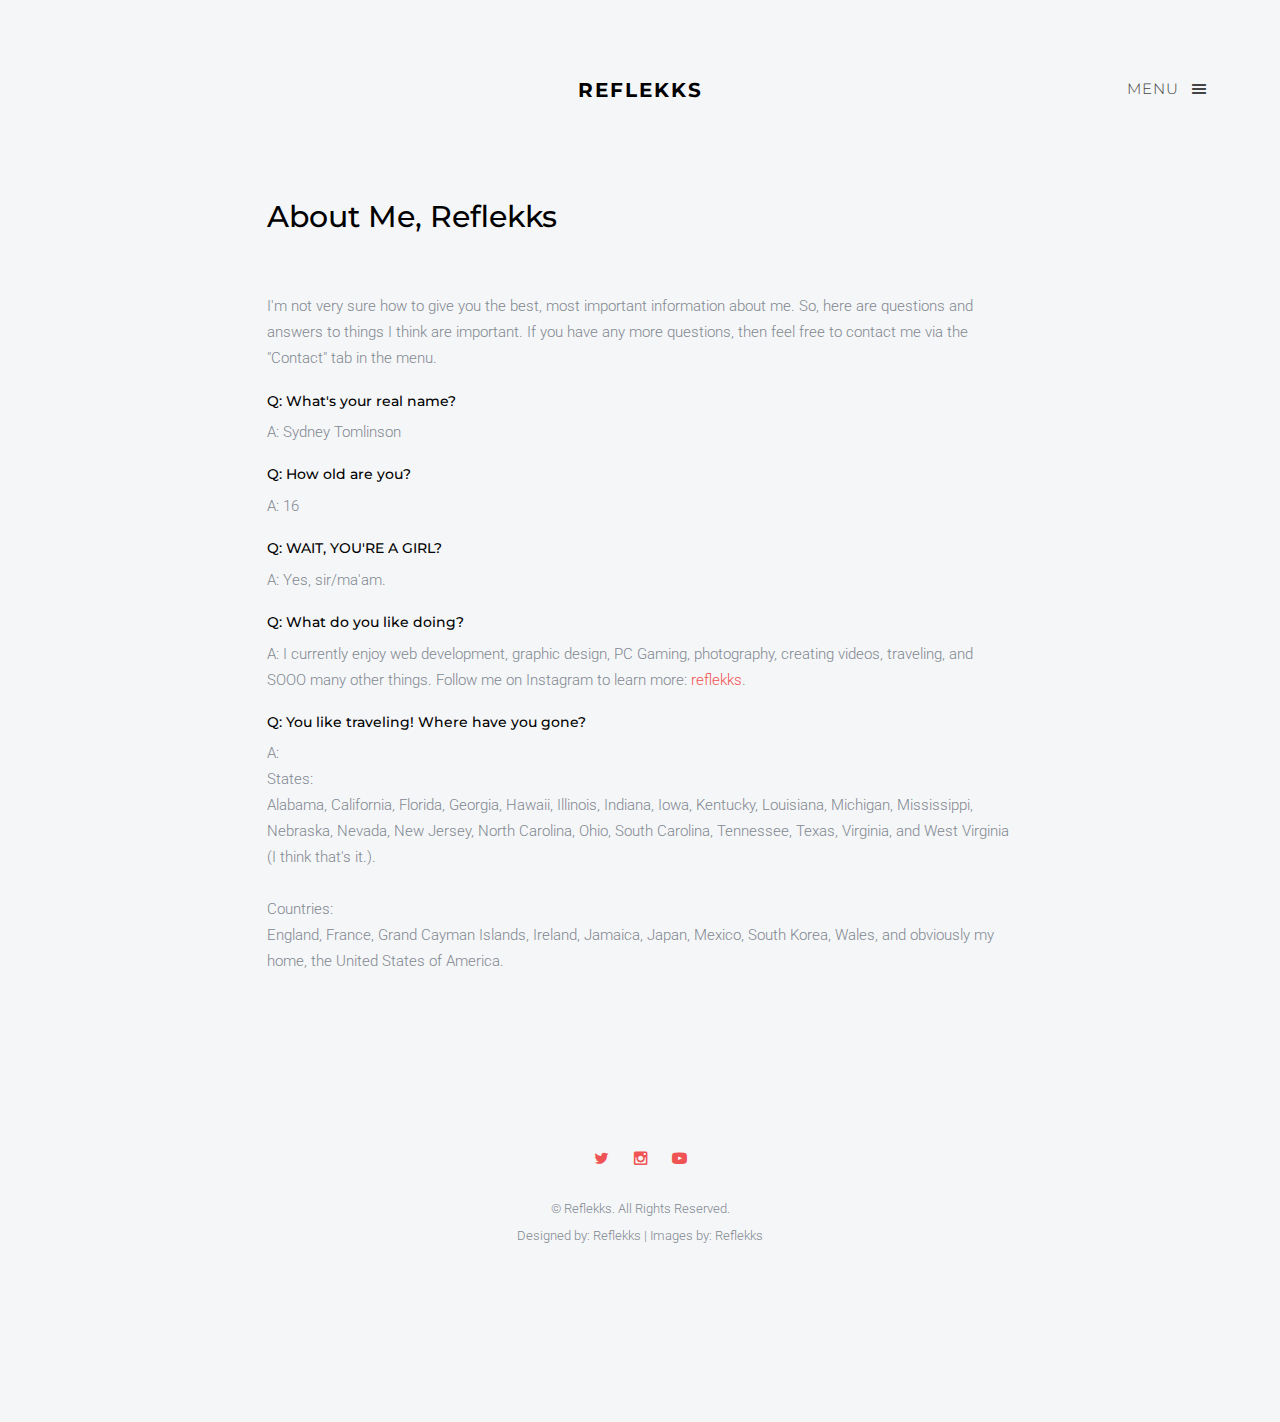
<file: about.html>
<!DOCTYPE html>
<!--[if lt IE 7]>      <html class="no-js lt-ie9 lt-ie8 lt-ie7"> <![endif]-->
<!--[if IE 7]>         <html class="no-js lt-ie9 lt-ie8"> <![endif]-->
<!--[if IE 8]>         <html class="no-js lt-ie9"> <![endif]-->
<!--[if gt IE 8]><!--> <html class="no-js"> <!--<![endif]-->
	<head>
	<meta charset="utf-8">
	<meta http-equiv="X-UA-Compatible" content="IE=edge">
	<title>About Reflekks</title>
	<meta name="viewport" content="width=device-width, initial-scale=1">
	<meta name="description" content="Portfolio for Reflekks" />
	<meta name="author" content="Reflekks" />

  <!-- Facebook and Twitter integration -->
	<meta property="og:title" content=""/>
	<meta property="og:image" content=""/>
	<meta property="og:url" content=""/>
	<meta property="og:site_name" content=""/>
	<meta property="og:description" content=""/>
	<meta name="twitter:title" content="" />
	<meta name="twitter:image" content="" />
	<meta name="twitter:url" content="" />
	<meta name="twitter:card" content="" />

	<!-- Place favicon.ico and apple-touch-icon.png in the root directory -->
	<link rel="shortcut icon" href="favicon.ico">

	<!-- Google Webfonts -->
	<link href='http://fonts.googleapis.com/css?family=Roboto:400,300,100,500' rel='stylesheet' type='text/css'>
	<link href='https://fonts.googleapis.com/css?family=Montserrat:400,700' rel='stylesheet' type='text/css'>
	
	<!-- Animate.css -->
	<link rel="stylesheet" href="css/animate.css">
	<!-- Icomoon Icon Fonts-->
	<link rel="stylesheet" href="css/icomoon.css">
	<!-- Magnific Popup -->
	<link rel="stylesheet" href="css/magnific-popup.css">
	<!-- Salvattore -->
	<link rel="stylesheet" href="css/salvattore.css">
	<!-- Theme Style -->
	<link rel="stylesheet" href="css/style.css">
	<!-- Modernizr JS -->
	<script src="js/modernizr-2.6.2.min.js"></script>
	<!-- FOR IE9 below -->
	<!--[if lt IE 9]>
	<script src="js/respond.min.js"></script>
	<![endif]-->

	</head>
	<body>
		
	<div id="fh5co-offcanvass">
		<a href="#" class="fh5co-offcanvass-close js-fh5co-offcanvass-close">Menu <i class="icon-cross"></i> </a>
		<h1 class="fh5co-logo"><a class="navbar-brand" href="index.html">Reflekks</a></h1>
		<ul>
			<li><a href="index.html">Home</a></li>
			<li class="active"><a href="about.html">About</a></li>
			<li><a href="pricing.html">Pricing</a></li>
			<li><a href="free.html">Free Graphics</a></li>
			<li><a href="contact.html">Contact</a></li>
		</ul>
		<h3 class="fh5co-lead">Connect with me</h3>
		<p class="fh5co-social-icons">
			<a href="https://www.twitter.com/Reflekks" target="_blank"><i class="icon-twitter"></i></a>
			<a href="https://www.instagram.com/reflekks" target="_blank"><i class="icon-instagram"></i></a>
			<a href="https://www.youtube.com/channel/UCppGc6SBynH0q-byxPe4G1A" target="_blank"><i class="icon-youtube"></i></a>
		</p>
	</div>
	<header id="fh5co-header" role="banner">
		<div class="container">
			<div class="row">
				<div class="col-md-12">
					<a href="#" class="fh5co-menu-btn js-fh5co-menu-btn">Menu <i class="icon-menu"></i></a>
					<a class="navbar-brand" href="index.html">Reflekks</a>		
				</div>
			</div>
		</div>
	</header>
	<!-- END .header -->
	
	
	<div id="fh5co-main">
		<div class="container">
			<div class="row">
				<div class="col-md-8 col-md-offset-2">
					<h2>About Me, Reflekks</h2>
					<div class="fh5co-spacer fh5co-spacer-sm"></div>

					<p>I'm not very sure how to give you the best, most important information about me. So, here are questions and answers to things I think are important. If you have any more questions, then feel free to contact me via the "Contact" tab in the menu.</p>
				
					<h5>Q: What's your real name?</h5>
                    <p>A: Sydney Tomlinson</p>
                    
                    <h5>Q: How old are you?</h5>
                    <p>A: 16</p>
                    
                    <h5>Q: WAIT, YOU'RE A GIRL?</h5>
                    <p>A: Yes, sir/ma'am.</p>
                    
                    <h5>Q: What do you like doing?</h5>
                    <p>A: I currently enjoy web development, graphic design, PC Gaming, photography, creating videos, traveling, and SOOO many other things. Follow me on Instagram to learn more: <a href="https://instagram.com/reflekks" target="_blank">reflekks</a>.</p>
                    
                    <h5>Q: You like traveling! Where have you gone?</h5>
                    <p>A: <br>States:<br>
                    Alabama, California, Florida, Georgia, Hawaii, Illinois, Indiana, Iowa, Kentucky, Louisiana, Michigan, Mississippi, Nebraska, Nevada, New Jersey, North Carolina, Ohio, South Carolina, Tennessee, Texas, Virginia, and West Virginia (I think that's it.).<br><br>
                    Countries:<br>
                    England, France, Grand Cayman Islands, Ireland, Jamaica, Japan, Mexico, South Korea, Wales, and obviously my home, the United States of America.
                    </p>
					
				</div>
				
        		
        	</div>
       </div>
	</div>

	<footer id="fh5co-footer">
		
		<div class="container">
			<div class="row row-padded">
				<div class="col-md-12 text-center">
					<p class="fh5co-social-icons">
						<a href="https://www.twitter.com/Reflekks" target="_blank"><i class="icon-twitter"></i></a>
						<a href="https://www.instagram.com/reflekks" target="_blank"><i class="icon-instagram"></i></a>
						<a href="https://www.youtube.com/channel/UCppGc6SBynH0q-byxPe4G1A" target="_blank"><i class="icon-youtube"></i></a>
					</p>
					<p><small>&copy; Reflekks. All Rights Reserved. <br>Designed by: Reflekks | Images by: Reflekks </small></p>
				</div>
			</div>
		</div>
	</footer>


	<!-- jQuery -->
	<script src="js/jquery.min.js"></script>
	<!-- jQuery Easing -->
	<script src="js/jquery.easing.1.3.js"></script>
	<!-- Bootstrap -->
	<script src="js/bootstrap.min.js"></script>
	<!-- Waypoints -->
	<script src="js/jquery.waypoints.min.js"></script>
	<!-- Magnific Popup -->
	<script src="js/jquery.magnific-popup.min.js"></script>
	<!-- Salvattore -->
	<script src="js/salvattore.min.js"></script>
	<!-- Main JS -->
	<script src="js/main.js"></script>

	

	
	</body>
</html>
</file>
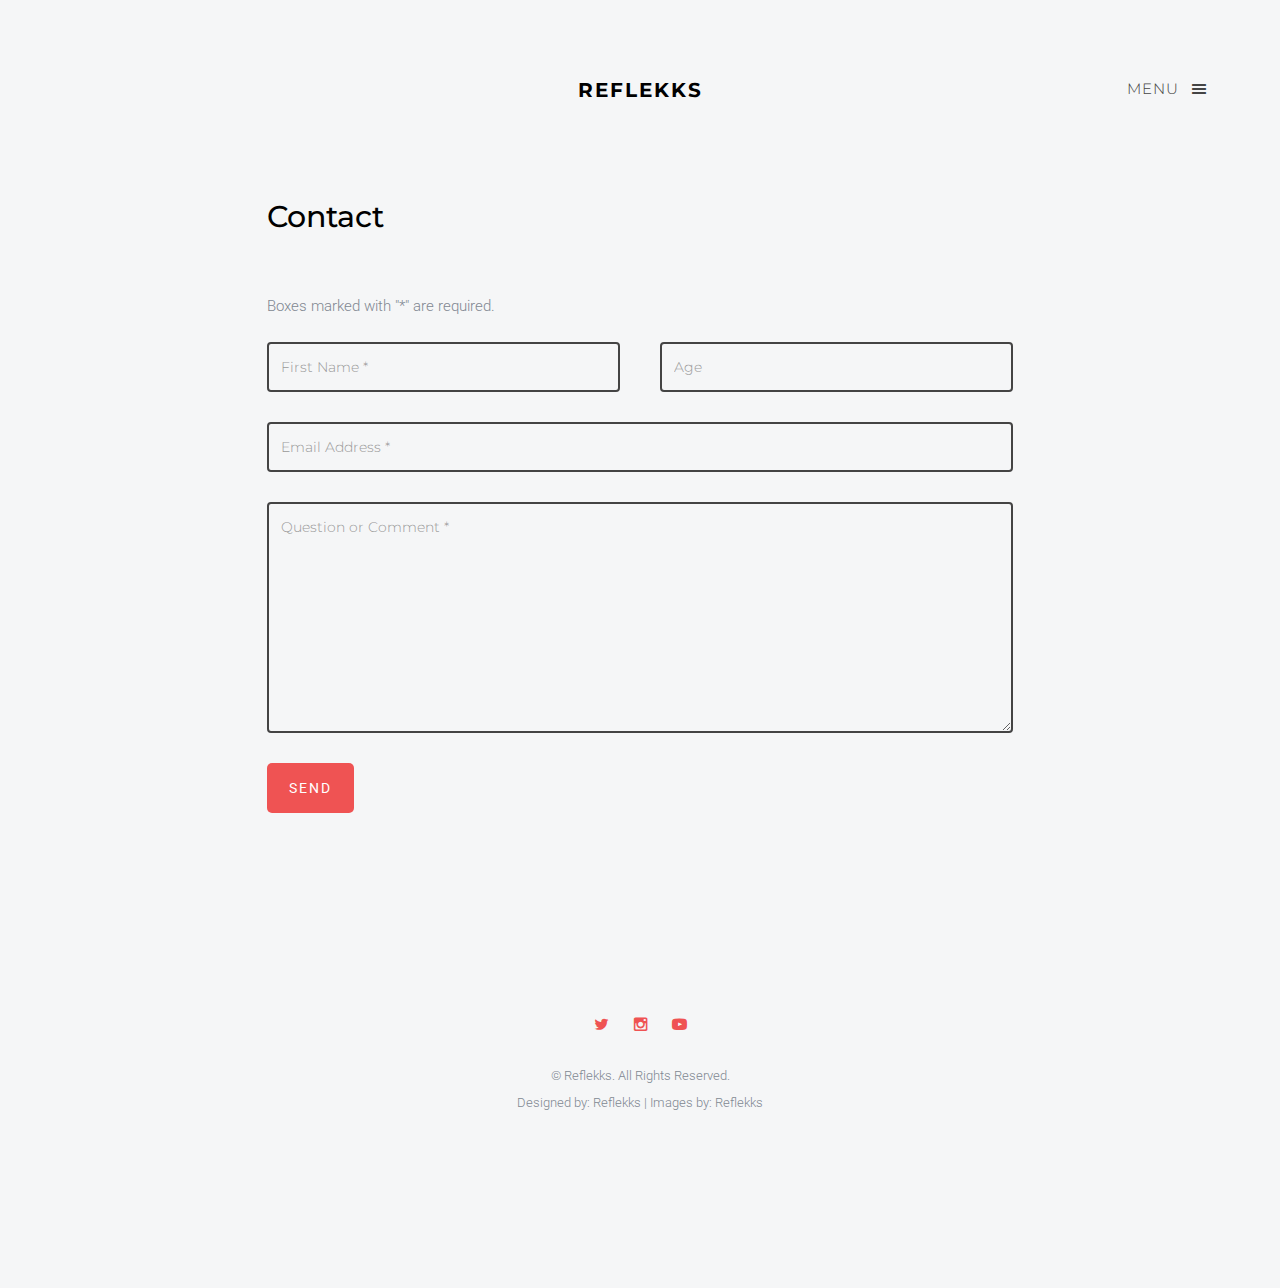
<file: contact.html>
<!DOCTYPE html>
<!--[if lt IE 7]>      <html class="no-js lt-ie9 lt-ie8 lt-ie7"> <![endif]-->
<!--[if IE 7]>         <html class="no-js lt-ie9 lt-ie8"> <![endif]-->
<!--[if IE 8]>         <html class="no-js lt-ie9"> <![endif]-->
<!--[if gt IE 8]><!--> <html class="no-js"> <!--<![endif]-->
	<head>
	<meta charset="utf-8">
	<meta http-equiv="X-UA-Compatible" content="IE=edge">
	<title>Contact Me</title>
	<meta name="viewport" content="width=device-width, initial-scale=1">
	<meta name="description" content="portfolio for Reflekkssssss" />
	<meta name="author" content="Reflekks" />


  <!-- Facebook and Twitter integration -->
	<meta property="og:title" content=""/>
	<meta property="og:image" content=""/>
	<meta property="og:url" content=""/>
	<meta property="og:site_name" content=""/>
	<meta property="og:description" content=""/>
	<meta name="twitter:title" content="" />
	<meta name="twitter:image" content="" />
	<meta name="twitter:url" content="" />
	<meta name="twitter:card" content="" />

	<!-- Place favicon.ico and apple-touch-icon.png in the root directory -->
	<link rel="shortcut icon" href="favicon.ico">

	<!-- Google Webfonts -->
	<link href='http://fonts.googleapis.com/css?family=Roboto:400,300,100,500' rel='stylesheet' type='text/css'>
	<link href='https://fonts.googleapis.com/css?family=Montserrat:400,700' rel='stylesheet' type='text/css'>
	
	<!-- Animate.css -->
	<link rel="stylesheet" href="css/animate.css">
	<!-- Icomoon Icon Fonts-->
	<link rel="stylesheet" href="css/icomoon.css">
	<!-- Magnific Popup -->
	<link rel="stylesheet" href="css/magnific-popup.css">
	<!-- Salvattore -->
	<link rel="stylesheet" href="css/salvattore.css">
	<!-- Theme Style -->
	<link rel="stylesheet" href="css/style.css">
	<!-- Modernizr JS -->
	<script src="js/modernizr-2.6.2.min.js"></script>
	<!-- FOR IE9 below -->
	<!--[if lt IE 9]>
	<script src="js/respond.min.js"></script>
	<![endif]-->

	</head>
	<body>
		
	<div id="fh5co-offcanvass">
		<a href="#" class="fh5co-offcanvass-close js-fh5co-offcanvass-close">Menu <i class="icon-cross"></i> </a>
		<h1 class="fh5co-logo"><a class="navbar-brand" href="index.html">Reflekks</a></h1>
		<ul>
			<li><a href="index.html">Home</a></li>
			<li><a href="about.html">About</a></li>
			<li><a href="pricing.html">Pricing</a></li>
			<li><a href="free.html">Free Graphics</a></li>
			<li class="active"><a href="contact.html">Contact</a></li>
		</ul>
		<h3 class="fh5co-lead">Connect with me</h3>
		<p class="fh5co-social-icons">
			<a href="https://www.twitter.com/Reflekks" target="_blank"><i class="icon-twitter"></i></a>
			<a href="https://www.instagram.com/reflekks" target="_blank"><i class="icon-instagram"></i></a>
			<a href="https://www.youtube.com/channel/UCppGc6SBynH0q-byxPe4G1A" target="_blank"><i class="icon-youtube"></i></a>
		</p>
	</div>
	<header id="fh5co-header" role="banner">
		<div class="container">
			<div class="row">
				<div class="col-md-12">
					<a href="#" class="fh5co-menu-btn js-fh5co-menu-btn">Menu <i class="icon-menu"></i></a>
					<a class="navbar-brand" href="index.html">Reflekks</a>		
				</div>
			</div>
		</div>
	</header>
	<!-- END .header -->
	
	
	<div id="fh5co-main">
		<div class="container">
			<div class="row">
				<div class="col-md-8 col-md-offset-2">
					<h2>Contact</h2>
					<div class="fh5co-spacer fh5co-spacer-sm"></div>
					<form action="https://formspree.io/reflekksgaming@gmail.com" method="POST">
						<p>Boxes marked with "*" are required.</p>
						<div class="row">
							<div class="col-md-6">
								<div class="form-group">
									<input type="text" name="Name" class="form-control" placeholder="First Name *" required>	
								</div>
							</div>
							<div class="col-md-6">
								<div class="form-group">
									<input type="text" class="form-control" name="Age" placeholder="Age">
								</div>
							</div>
							<div class="col-md-12">
								<div class="form-group">
									<input type="email" class="form-control" name="_replyto" placeholder="Email Address *" required>
								</div>
								<div class="form-group">
									<textarea name="message" id="message" cols="30" class="form-control" rows="10" placeholder="Question or Comment *" required></textarea>
								</div>
								<div class="form-group">
									<input type="submit" class="btn btn-primary" value="Send">
															
								</div>
							</div>
						</div>
					</form>
					
				</div>
        		
        	</div>
       </div>
	</div>

	<footer id="fh5co-footer">
		
		<div class="container">
			<div class="row row-padded">
				<div class="col-md-12 text-center">
					<p class="fh5co-social-icons">
						<a href="https://www.twitter.com/Reflekks" target="_blank"><i class="icon-twitter"></i></a>
						<a href="https://www.instagram.com/reflekks" target="_blank"><i class="icon-instagram"></i></a>
						<a href="https://www.youtube.com/channel/UCppGc6SBynH0q-byxPe4G1A" target="_blank"><i class="icon-youtube"></i></a>
					</p>
					<p><small>&copy; Reflekks. All Rights Reserved. <br>Designed by: Reflekks | Images by: Reflekks </small></p>
				</div>
			</div>
		</div>
	</footer>


	<!-- jQuery -->
	<script src="js/jquery.min.js"></script>
	<!-- jQuery Easing -->
	<script src="js/jquery.easing.1.3.js"></script>
	<!-- Bootstrap -->
	<script src="js/bootstrap.min.js"></script>
	<!-- Waypoints -->
	<script src="js/jquery.waypoints.min.js"></script>
	<!-- Magnific Popup -->
	<script src="js/jquery.magnific-popup.min.js"></script>
	<!-- Salvattore -->
	<script src="js/salvattore.min.js"></script>
	<!-- Main JS -->
	<script src="js/main.js"></script>

	

	
	</body>
</html>
</file>
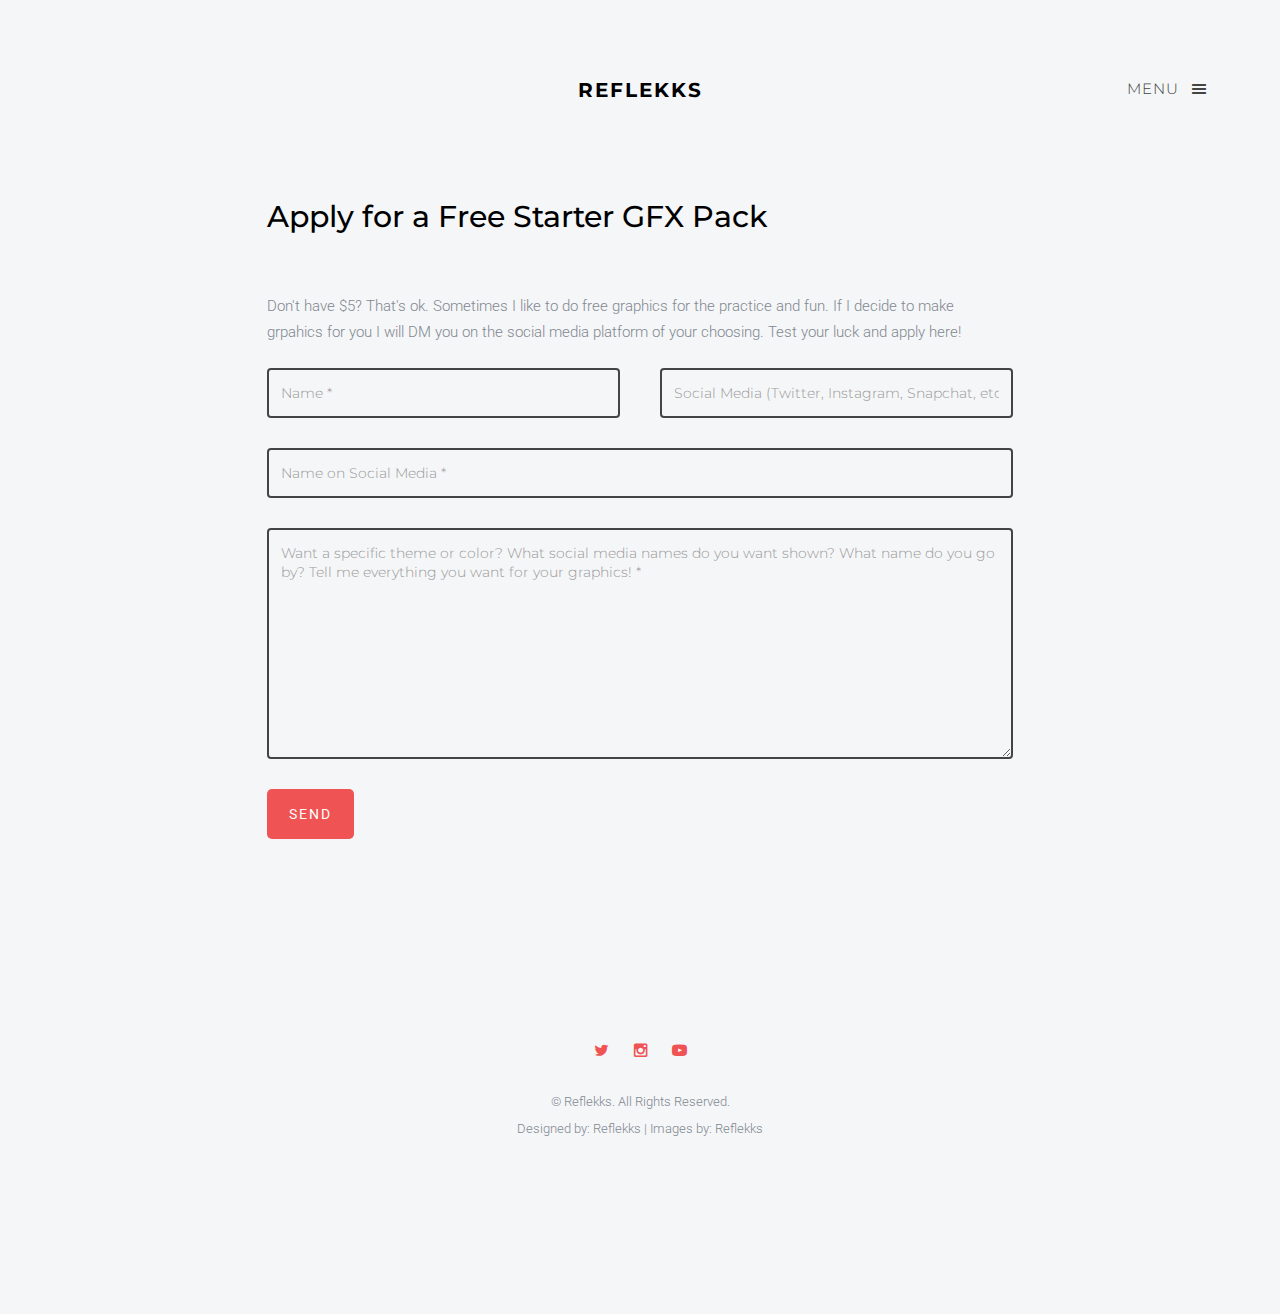
<file: free.html>
<!DOCTYPE html>
<!--[if lt IE 7]>      <html class="no-js lt-ie9 lt-ie8 lt-ie7"> <![endif]-->
<!--[if IE 7]>         <html class="no-js lt-ie9 lt-ie8"> <![endif]-->
<!--[if IE 8]>         <html class="no-js lt-ie9"> <![endif]-->
<!--[if gt IE 8]><!--> <html class="no-js"> <!--<![endif]-->
	<head>
	<meta charset="utf-8">
	<meta http-equiv="X-UA-Compatible" content="IE=edge">
	<title>Contact Me</title>
	<meta name="viewport" content="width=device-width, initial-scale=1">
	<meta name="description" content="portfolio for Reflekkssssss" />
	<meta name="author" content="Reflekks" />


  <!-- Facebook and Twitter integration -->
	<meta property="og:title" content=""/>
	<meta property="og:image" content=""/>
	<meta property="og:url" content=""/>
	<meta property="og:site_name" content=""/>
	<meta property="og:description" content=""/>
	<meta name="twitter:title" content="" />
	<meta name="twitter:image" content="" />
	<meta name="twitter:url" content="" />
	<meta name="twitter:card" content="" />

	<!-- Place favicon.ico and apple-touch-icon.png in the root directory -->
	<link rel="shortcut icon" href="favicon.ico">

	<!-- Google Webfonts -->
	<link href='http://fonts.googleapis.com/css?family=Roboto:400,300,100,500' rel='stylesheet' type='text/css'>
	<link href='https://fonts.googleapis.com/css?family=Montserrat:400,700' rel='stylesheet' type='text/css'>
	
	<!-- Animate.css -->
	<link rel="stylesheet" href="css/animate.css">
	<!-- Icomoon Icon Fonts-->
	<link rel="stylesheet" href="css/icomoon.css">
	<!-- Magnific Popup -->
	<link rel="stylesheet" href="css/magnific-popup.css">
	<!-- Salvattore -->
	<link rel="stylesheet" href="css/salvattore.css">
	<!-- Theme Style -->
	<link rel="stylesheet" href="css/style.css">
	<!-- Modernizr JS -->
	<script src="js/modernizr-2.6.2.min.js"></script>
	<!-- FOR IE9 below -->
	<!--[if lt IE 9]>
	<script src="js/respond.min.js"></script>
	<![endif]-->

	</head>
	<body>
		
	<div id="fh5co-offcanvass">
		<a href="#" class="fh5co-offcanvass-close js-fh5co-offcanvass-close">Menu <i class="icon-cross"></i> </a>
		<h1 class="fh5co-logo"><a class="navbar-brand" href="index.html">Reflekks</a></h1>
		<ul>
			<li><a href="index.html">Home</a></li>
			<li><a href="about.html">About</a></li>
			<li><a href="pricing.html">Pricing</a></li>
			<li class="active"><a href="free.html">Free Graphics</a></li>
			<li><a href="contact.html">Contact</a></li>
		</ul>
		<h3 class="fh5co-lead">Connect with me</h3>
		<p class="fh5co-social-icons">
			<a href="https://www.twitter.com/Reflekks" target="_blank"><i class="icon-twitter"></i></a>
			<a href="https://www.instagram.com/reflekks" target="_blank"><i class="icon-instagram"></i></a>
			<a href="https://www.youtube.com/channel/UCppGc6SBynH0q-byxPe4G1A" target="_blank"><i class="icon-youtube"></i></a>
		</p>
	</div>
	<header id="fh5co-header" role="banner">
		<div class="container">
			<div class="row">
				<div class="col-md-12">
					<a href="#" class="fh5co-menu-btn js-fh5co-menu-btn">Menu <i class="icon-menu"></i></a>
					<a class="navbar-brand" href="index.html">Reflekks</a>		
				</div>
			</div>
		</div>
	</header>
	<!-- END .header -->
	
	
	<div id="fh5co-main">
		<div class="container">
			<div class="row">
				<div class="col-md-8 col-md-offset-2">
					<h2>Apply for a Free Starter GFX Pack</h2>
					<div class="fh5co-spacer fh5co-spacer-sm"></div>
					<form action="https://formspree.io/reflekksgaming@gmail.com" method="POST">
                        <p>Don't have $5? That's ok. Sometimes I like to do free graphics for the practice and fun. If I decide to make grpahics for you I will DM you on the social media platform of your choosing. Test your luck and apply here!</p>
						<div class="row">
							<div class="col-md-6">
								<div class="form-group">
									<input type="text" class="form-control" name="name" placeholder="Name *" required>	
								</div>
							</div>
							<div class="col-md-6">
								<div class="form-group">
									<input type="text" class="form-control" name="Social Media" placeholder="Social Media (Twitter, Instagram, Snapchat, etc.) *" required>
								</div>
							</div>
							<div class="col-md-12">
								<div class="form-group">
									<input type="text" class="form-control" name="Social Media Name" placeholder="Name on Social Media *" required>
								</div>
								<div class="form-group">
									<textarea name="message" id="message" cols="30" class="form-control" rows="10" placeholder="Want a specific theme or color? What social media names do you want shown? What name do you go by? Tell me everything you want for your graphics! *" required></textarea>
								</div>
								<div class="form-group">
									<input type="submit" class="btn btn-primary" value="Send">
								</div>
							</div>
						</div>
					</form>
					
				</div>
        		
        	</div>
       </div>
	</div>

	<footer id="fh5co-footer">
		
		<div class="container">
			<div class="row row-padded">
				<div class="col-md-12 text-center">
					<p class="fh5co-social-icons">
						<a href="https://www.twitter.com/Reflekks" target="_blank"><i class="icon-twitter"></i></a>
						<a href="https://www.instagram.com/reflekks" target="_blank"><i class="icon-instagram"></i></a>
						<a href="https://www.youtube.com/channel/UCppGc6SBynH0q-byxPe4G1A" target="_blank"><i class="icon-youtube"></i></a>
					</p>
					<p><small>&copy; Reflekks. All Rights Reserved. <br>Designed by: Reflekks | Images by: Reflekks </small></p>
				</div>
			</div>
		</div>
	</footer>


	<!-- jQuery -->
	<script src="js/jquery.min.js"></script>
	<!-- jQuery Easing -->
	<script src="js/jquery.easing.1.3.js"></script>
	<!-- Bootstrap -->
	<script src="js/bootstrap.min.js"></script>
	<!-- Waypoints -->
	<script src="js/jquery.waypoints.min.js"></script>
	<!-- Magnific Popup -->
	<script src="js/jquery.magnific-popup.min.js"></script>
	<!-- Salvattore -->
	<script src="js/salvattore.min.js"></script>
	<!-- Main JS -->
	<script src="js/main.js"></script>

	

	
	</body>
</html>
</file>
<file: css/icomoon.css>
@font-face {
	font-family: 'icomoon';
	src:url('../fonts/icomoon/icomoon.eot?srf3rx');
	src:url('../fonts/icomoon/icomoon.eot?srf3rx#iefix') format('embedded-opentype'),
		url('../fonts/icomoon/icomoon.ttf?srf3rx') format('truetype'),
		url('../fonts/icomoon/icomoon.woff?srf3rx') format('woff'),
		url('../fonts/icomoon/icomoon.svg?srf3rx#icomoon') format('svg');
	font-weight: normal;
	font-style: normal;
}

[class^="icon-"], [class*=" icon-"] {
	font-family: 'icomoon';
	speak: none;
	font-style: normal;
	font-weight: normal;
	font-variant: normal;
	text-transform: none;
	line-height: 1;

	/* Better Font Rendering =========== */
	-webkit-font-smoothing: antialiased;
	-moz-osx-font-smoothing: grayscale;
}

.icon-add-to-list:before {
	content: "\e600";
}
.icon-classic-computer:before {
	content: "\e601";
}
.icon-controller-fast-backward:before {
	content: "\e602";
}
.icon-creative-commons-attribution:before {
	content: "\e603";
}
.icon-creative-commons-noderivs:before {
	content: "\e604";
}
.icon-creative-commons-noncommercial-eu:before {
	content: "\e605";
}
.icon-creative-commons-noncommercial-us:before {
	content: "\e606";
}
.icon-creative-commons-public-domain:before {
	content: "\e607";
}
.icon-creative-commons-remix:before {
	content: "\e608";
}
.icon-creative-commons-share:before {
	content: "\e609";
}
.icon-creative-commons-sharealike:before {
	content: "\e60a";
}
.icon-creative-commons:before {
	content: "\e60b";
}
.icon-document-landscape:before {
	content: "\e60c";
}
.icon-remove-user:before {
	content: "\e60d";
}
.icon-warning:before {
	content: "\e60e";
}
.icon-arrow-bold-down:before {
	content: "\e60f";
}
.icon-arrow-bold-left:before {
	content: "\e610";
}
.icon-arrow-bold-right:before {
	content: "\e611";
}
.icon-arrow-bold-up:before {
	content: "\e612";
}
.icon-arrow-down:before {
	content: "\e613";
}
.icon-arrow-left:before {
	content: "\e614";
}
.icon-arrow-long-down:before {
	content: "\e615";
}
.icon-arrow-long-left:before {
	content: "\e616";
}
.icon-arrow-long-right:before {
	content: "\e617";
}
.icon-arrow-long-up:before {
	content: "\e618";
}
.icon-arrow-right:before {
	content: "\e619";
}
.icon-arrow-up:before {
	content: "\e61a";
}
.icon-arrow-with-circle-down:before {
	content: "\e61b";
}
.icon-arrow-with-circle-left:before {
	content: "\e61c";
}
.icon-arrow-with-circle-right:before {
	content: "\e61d";
}
.icon-arrow-with-circle-up:before {
	content: "\e61e";
}
.icon-bookmark:before {
	content: "\e61f";
}
.icon-bookmarks:before {
	content: "\e620";
}
.icon-chevron-down:before {
	content: "\e621";
}
.icon-chevron-left:before {
	content: "\e622";
}
.icon-chevron-right:before {
	content: "\e623";
}
.icon-chevron-small-down:before {
	content: "\e624";
}
.icon-chevron-small-left:before {
	content: "\e625";
}
.icon-chevron-small-right:before {
	content: "\e626";
}
.icon-chevron-small-up:before {
	content: "\e627";
}
.icon-chevron-thin-down:before {
	content: "\e628";
}
.icon-chevron-thin-left:before {
	content: "\e629";
}
.icon-chevron-thin-right:before {
	content: "\e62a";
}
.icon-chevron-thin-up:before {
	content: "\e62b";
}
.icon-chevron-up:before {
	content: "\e62c";
}
.icon-chevron-with-circle-down:before {
	content: "\e62d";
}
.icon-chevron-with-circle-left:before {
	content: "\e62e";
}
.icon-chevron-with-circle-right:before {
	content: "\e62f";
}
.icon-chevron-with-circle-up:before {
	content: "\e630";
}
.icon-cloud:before {
	content: "\e631";
}
.icon-controller-fast-forward:before {
	content: "\e632";
}
.icon-controller-jump-to-start:before {
	content: "\e633";
}
.icon-controller-next:before {
	content: "\e634";
}
.icon-controller-paus:before {
	content: "\e635";
}
.icon-controller-play:before {
	content: "\e636";
}
.icon-controller-record:before {
	content: "\e637";
}
.icon-controller-stop:before {
	content: "\e638";
}
.icon-controller-volume:before {
	content: "\e639";
}
.icon-dot-single:before {
	content: "\e63a";
}
.icon-dots-three-horizontal:before {
	content: "\e63b";
}
.icon-dots-three-vertical:before {
	content: "\e63c";
}
.icon-dots-two-horizontal:before {
	content: "\e63d";
}
.icon-dots-two-vertical:before {
	content: "\e63e";
}
.icon-download:before {
	content: "\e63f";
}
.icon-emoji-flirt:before {
	content: "\e640";
}
.icon-flow-branch:before {
	content: "\e641";
}
.icon-flow-cascade:before {
	content: "\e642";
}
.icon-flow-line:before {
	content: "\e643";
}
.icon-flow-parallel:before {
	content: "\e644";
}
.icon-flow-tree:before {
	content: "\e645";
}
.icon-install:before {
	content: "\e646";
}
.icon-layers:before {
	content: "\e647";
}
.icon-open-book:before {
	content: "\e648";
}
.icon-resize-100:before {
	content: "\e649";
}
.icon-resize-full-screen:before {
	content: "\e64a";
}
.icon-save:before {
	content: "\e64b";
}
.icon-select-arrows:before {
	content: "\e64c";
}
.icon-sound-mute:before {
	content: "\e64d";
}
.icon-sound:before {
	content: "\e64e";
}
.icon-trash:before {
	content: "\e64f";
}
.icon-triangle-down:before {
	content: "\e650";
}
.icon-triangle-left:before {
	content: "\e651";
}
.icon-triangle-right:before {
	content: "\e652";
}
.icon-triangle-up:before {
	content: "\e653";
}
.icon-uninstall:before {
	content: "\e654";
}
.icon-upload-to-cloud:before {
	content: "\e655";
}
.icon-upload:before {
	content: "\e656";
}
.icon-add-user:before {
	content: "\e657";
}
.icon-address:before {
	content: "\e658";
}
.icon-adjust:before {
	content: "\e659";
}
.icon-air:before {
	content: "\e65a";
}
.icon-aircraft-landing:before {
	content: "\e65b";
}
.icon-aircraft-take-off:before {
	content: "\e65c";
}
.icon-aircraft:before {
	content: "\e65d";
}
.icon-align-bottom:before {
	content: "\e65e";
}
.icon-align-horizontal-middle:before {
	content: "\e65f";
}
.icon-align-left:before {
	content: "\e660";
}
.icon-align-right:before {
	content: "\e661";
}
.icon-align-top:before {
	content: "\e662";
}
.icon-align-vertical-middle:before {
	content: "\e663";
}
.icon-archive:before {
	content: "\e664";
}
.icon-area-graph:before {
	content: "\e665";
}
.icon-attachment:before {
	content: "\e666";
}
.icon-awareness-ribbon:before {
	content: "\e667";
}
.icon-back-in-time:before {
	content: "\e668";
}
.icon-back:before {
	content: "\e669";
}
.icon-bar-graph:before {
	content: "\e66a";
}
.icon-battery:before {
	content: "\e66b";
}
.icon-beamed-note:before {
	content: "\e66c";
}
.icon-bell:before {
	content: "\e66d";
}
.icon-blackboard:before {
	content: "\e66e";
}
.icon-block:before {
	content: "\e66f";
}
.icon-book:before {
	content: "\e670";
}
.icon-bowl:before {
	content: "\e671";
}
.icon-box:before {
	content: "\e672";
}
.icon-briefcase:before {
	content: "\e673";
}
.icon-browser:before {
	content: "\e674";
}
.icon-brush:before {
	content: "\e675";
}
.icon-bucket:before {
	content: "\e676";
}
.icon-cake:before {
	content: "\e677";
}
.icon-calculator:before {
	content: "\e678";
}
.icon-calendar:before {
	content: "\e679";
}
.icon-camera:before {
	content: "\e67a";
}
.icon-ccw:before {
	content: "\e67b";
}
.icon-chat:before {
	content: "\e67c";
}
.icon-check:before {
	content: "\e67d";
}
.icon-circle-with-cross:before {
	content: "\e67e";
}
.icon-circle-with-minus:before {
	content: "\e67f";
}
.icon-circle-with-plus:before {
	content: "\e680";
}
.icon-circle:before {
	content: "\e681";
}
.icon-circular-graph:before {
	content: "\e682";
}
.icon-clapperboard:before {
	content: "\e683";
}
.icon-clipboard:before {
	content: "\e684";
}
.icon-clock:before {
	content: "\e685";
}
.icon-code:before {
	content: "\e686";
}
.icon-cog:before {
	content: "\e687";
}
.icon-colours:before {
	content: "\e688";
}
.icon-compass:before {
	content: "\e689";
}
.icon-copy:before {
	content: "\e68a";
}
.icon-credit-card:before {
	content: "\e68b";
}
.icon-credit:before {
	content: "\e68c";
}
.icon-cross:before {
	content: "\e68d";
}
.icon-cup:before {
	content: "\e68e";
}
.icon-cw:before {
	content: "\e68f";
}
.icon-cycle:before {
	content: "\e690";
}
.icon-database:before {
	content: "\e691";
}
.icon-dial-pad:before {
	content: "\e692";
}
.icon-direction:before {
	content: "\e693";
}
.icon-document:before {
	content: "\e694";
}
.icon-documents:before {
	content: "\e695";
}
.icon-drink:before {
	content: "\e696";
}
.icon-drive:before {
	content: "\e697";
}
.icon-drop:before {
	content: "\e698";
}
.icon-edit:before {
	content: "\e699";
}
.icon-email:before {
	content: "\e69a";
}
.icon-emoji-happy:before {
	content: "\e69b";
}
.icon-emoji-neutral:before {
	content: "\e69c";
}
.icon-emoji-sad:before {
	content: "\e69d";
}
.icon-erase:before {
	content: "\e69e";
}
.icon-eraser:before {
	content: "\e69f";
}
.icon-export:before {
	content: "\e6a0";
}
.icon-eye:before {
	content: "\e6a1";
}
.icon-feather:before {
	content: "\e6a2";
}
.icon-flag:before {
	content: "\e6a3";
}
.icon-flash:before {
	content: "\e6a4";
}
.icon-flashlight:before {
	content: "\e6a5";
}
.icon-flat-brush:before {
	content: "\e6a6";
}
.icon-folder-images:before {
	content: "\e6a7";
}
.icon-folder-music:before {
	content: "\e6a8";
}
.icon-folder-video:before {
	content: "\e6a9";
}
.icon-folder:before {
	content: "\e6aa";
}
.icon-forward:before {
	content: "\e6ab";
}
.icon-funnel:before {
	content: "\e6ac";
}
.icon-game-controller:before {
	content: "\e6ad";
}
.icon-gauge:before {
	content: "\e6ae";
}
.icon-globe:before {
	content: "\e6af";
}
.icon-graduation-cap:before {
	content: "\e6b0";
}
.icon-grid:before {
	content: "\e6b1";
}
.icon-hair-cross:before {
	content: "\e6b2";
}
.icon-hand:before {
	content: "\e6b3";
}
.icon-heart-outlined:before {
	content: "\e6b4";
}
.icon-heart:before {
	content: "\e6b5";
}
.icon-help-with-circle:before {
	content: "\e6b6";
}
.icon-help:before {
	content: "\e6b7";
}
.icon-home:before {
	content: "\e6b8";
}
.icon-hour-glass:before {
	content: "\e6b9";
}
.icon-image-inverted:before {
	content: "\e6ba";
}
.icon-image:before {
	content: "\e6bb";
}
.icon-images:before {
	content: "\e6bc";
}
.icon-inbox:before {
	content: "\e6bd";
}
.icon-infinity:before {
	content: "\e6be";
}
.icon-info-with-circle:before {
	content: "\e6bf";
}
.icon-info:before {
	content: "\e6c0";
}
.icon-key:before {
	content: "\e6c1";
}
.icon-keyboard:before {
	content: "\e6c2";
}
.icon-lab-flask:before {
	content: "\e6c3";
}
.icon-landline:before {
	content: "\e6c4";
}
.icon-language:before {
	content: "\e6c5";
}
.icon-laptop:before {
	content: "\e6c6";
}
.icon-leaf:before {
	content: "\e6c7";
}
.icon-level-down:before {
	content: "\e6c8";
}
.icon-level-up:before {
	content: "\e6c9";
}
.icon-lifebuoy:before {
	content: "\e6ca";
}
.icon-light-bulb:before {
	content: "\e6cb";
}
.icon-light-down:before {
	content: "\e6cc";
}
.icon-light-up:before {
	content: "\e6cd";
}
.icon-line-graph:before {
	content: "\e6ce";
}
.icon-link:before {
	content: "\e6cf";
}
.icon-list:before {
	content: "\e6d0";
}
.icon-location-pin:before {
	content: "\e6d1";
}
.icon-location:before {
	content: "\e6d2";
}
.icon-lock-open:before {
	content: "\e6d3";
}
.icon-lock:before {
	content: "\e6d4";
}
.icon-log-out:before {
	content: "\e6d5";
}
.icon-login:before {
	content: "\e6d6";
}
.icon-loop:before {
	content: "\e6d7";
}
.icon-magnet:before {
	content: "\e6d8";
}
.icon-magnifying-glass:before {
	content: "\e6d9";
}
.icon-mail:before {
	content: "\e6da";
}
.icon-man:before {
	content: "\e6db";
}
.icon-map:before {
	content: "\e6dc";
}
.icon-mask:before {
	content: "\e6dd";
}
.icon-medal:before {
	content: "\e6de";
}
.icon-megaphone:before {
	content: "\e6df";
}
.icon-menu:before {
	content: "\e6e0";
}
.icon-message:before {
	content: "\e6e1";
}
.icon-mic:before {
	content: "\e6e2";
}
.icon-minus:before {
	content: "\e6e3";
}
.icon-mobile:before {
	content: "\e6e4";
}
.icon-modern-mic:before {
	content: "\e6e5";
}
.icon-moon:before {
	content: "\e6e6";
}
.icon-mouse:before {
	content: "\e6e7";
}
.icon-music:before {
	content: "\e6e8";
}
.icon-network:before {
	content: "\e6e9";
}
.icon-new-message:before {
	content: "\e6ea";
}
.icon-new:before {
	content: "\e6eb";
}
.icon-news:before {
	content: "\e6ec";
}
.icon-note:before {
	content: "\e6ed";
}
.icon-notification:before {
	content: "\e6ee";
}
.icon-old-mobile:before {
	content: "\e6ef";
}
.icon-old-phone:before {
	content: "\e6f0";
}
.icon-palette:before {
	content: "\e6f1";
}
.icon-paper-plane:before {
	content: "\e6f2";
}
.icon-pencil:before {
	content: "\e6f3";
}
.icon-phone:before {
	content: "\e6f4";
}
.icon-pie-chart:before {
	content: "\e6f5";
}
.icon-pin:before {
	content: "\e6f6";
}
.icon-plus:before {
	content: "\e6f7";
}
.icon-popup:before {
	content: "\e6f8";
}
.icon-power-plug:before {
	content: "\e6f9";
}
.icon-price-ribbon:before {
	content: "\e6fa";
}
.icon-price-tag:before {
	content: "\e6fb";
}
.icon-print:before {
	content: "\e6fc";
}
.icon-progress-empty:before {
	content: "\e6fd";
}
.icon-progress-full:before {
	content: "\e6fe";
}
.icon-progress-one:before {
	content: "\e6ff";
}
.icon-progress-two:before {
	content: "\e700";
}
.icon-publish:before {
	content: "\e701";
}
.icon-quote:before {
	content: "\e702";
}
.icon-radio:before {
	content: "\e703";
}
.icon-reply-all:before {
	content: "\e704";
}
.icon-reply:before {
	content: "\e705";
}
.icon-retweet:before {
	content: "\e706";
}
.icon-rocket:before {
	content: "\e707";
}
.icon-round-brush:before {
	content: "\e708";
}
.icon-rss:before {
	content: "\e709";
}
.icon-ruler:before {
	content: "\e70a";
}
.icon-scissors:before {
	content: "\e70b";
}
.icon-share-alternitive:before {
	content: "\e70c";
}
.icon-share:before {
	content: "\e70d";
}
.icon-shareable:before {
	content: "\e70e";
}
.icon-shield:before {
	content: "\e70f";
}
.icon-shop:before {
	content: "\e710";
}
.icon-shopping-bag:before {
	content: "\e711";
}
.icon-shopping-basket:before {
	content: "\e712";
}
.icon-shopping-cart:before {
	content: "\e713";
}
.icon-shuffle:before {
	content: "\e714";
}
.icon-signal:before {
	content: "\e715";
}
.icon-sound-mix:before {
	content: "\e716";
}
.icon-sports-club:before {
	content: "\e717";
}
.icon-spreadsheet:before {
	content: "\e718";
}
.icon-squared-cross:before {
	content: "\e719";
}
.icon-squared-minus:before {
	content: "\e71a";
}
.icon-squared-plus:before {
	content: "\e71b";
}
.icon-star-outlined:before {
	content: "\e71c";
}
.icon-star:before {
	content: "\e71d";
}
.icon-stopwatch:before {
	content: "\e71e";
}
.icon-suitcase:before {
	content: "\e71f";
}
.icon-swap:before {
	content: "\e720";
}
.icon-sweden:before {
	content: "\e721";
}
.icon-switch:before {
	content: "\e722";
}
.icon-tablet:before {
	content: "\e723";
}
.icon-tag:before {
	content: "\e724";
}
.icon-text-document-inverted:before {
	content: "\e725";
}
.icon-text-document:before {
	content: "\e726";
}
.icon-text:before {
	content: "\e727";
}
.icon-thermometer:before {
	content: "\e728";
}
.icon-thumbs-down:before {
	content: "\e729";
}
.icon-thumbs-up:before {
	content: "\e72a";
}
.icon-thunder-cloud:before {
	content: "\e72b";
}
.icon-ticket:before {
	content: "\e72c";
}
.icon-time-slot:before {
	content: "\e72d";
}
.icon-tools:before {
	content: "\e72e";
}
.icon-traffic-cone:before {
	content: "\e72f";
}
.icon-tree:before {
	content: "\e730";
}
.icon-trophy:before {
	content: "\e731";
}
.icon-tv:before {
	content: "\e732";
}
.icon-typing:before {
	content: "\e733";
}
.icon-unread:before {
	content: "\e734";
}
.icon-untag:before {
	content: "\e735";
}
.icon-user:before {
	content: "\e736";
}
.icon-users:before {
	content: "\e737";
}
.icon-v-card:before {
	content: "\e738";
}
.icon-video:before {
	content: "\e739";
}
.icon-vinyl:before {
	content: "\e73a";
}
.icon-voicemail:before {
	content: "\e73b";
}
.icon-wallet:before {
	content: "\e73c";
}
.icon-water:before {
	content: "\e73d";
}
.icon-px-with-circle:before {
	content: "\e73e";
}
.icon-px:before {
	content: "\e73f";
}
.icon-basecamp:before {
	content: "\e740";
}
.icon-behance:before {
	content: "\e741";
}
.icon-creative-cloud:before {
	content: "\e742";
}
.icon-dropbox:before {
	content: "\e743";
}
.icon-evernote:before {
	content: "\e744";
}
.icon-flattr:before {
	content: "\e745";
}
.icon-foursquare:before {
	content: "\e746";
}
.icon-google-drive:before {
	content: "\e747";
}
.icon-google-hangouts:before {
	content: "\e748";
}
.icon-grooveshark:before {
	content: "\e749";
}
.icon-icloud:before {
	content: "\e74a";
}
.icon-mixi:before {
	content: "\e74b";
}
.icon-onedrive:before {
	content: "\e74c";
}
.icon-paypal:before {
	content: "\e74d";
}
.icon-picasa:before {
	content: "\e74e";
}
.icon-qq:before {
	content: "\e74f";
}
.icon-rdio-with-circle:before {
	content: "\e750";
}
.icon-renren:before {
	content: "\e751";
}
.icon-scribd:before {
	content: "\e752";
}
.icon-sina-weibo:before {
	content: "\e753";
}
.icon-skype-with-circle:before {
	content: "\e754";
}
.icon-skype:before {
	content: "\e755";
}
.icon-slideshare:before {
	content: "\e756";
}
.icon-smashing:before {
	content: "\e757";
}
.icon-soundcloud:before {
	content: "\e758";
}
.icon-spotify-with-circle:before {
	content: "\e759";
}
.icon-spotify:before {
	content: "\e75a";
}
.icon-swarm:before {
	content: "\e75b";
}
.icon-vine-with-circle:before {
	content: "\e75c";
}
.icon-vine:before {
	content: "\e75d";
}
.icon-vk-alternitive:before {
	content: "\e75e";
}
.icon-vk-with-circle:before {
	content: "\e75f";
}
.icon-vk:before {
	content: "\e760";
}
.icon-xing-with-circle:before {
	content: "\e761";
}
.icon-xing:before {
	content: "\e762";
}
.icon-yelp:before {
	content: "\e763";
}
.icon-dribbble-with-circle:before {
	content: "\e764";
}
.icon-dribbble:before {
	content: "\e765";
}
.icon-facebook-with-circle:before {
	content: "\e766";
}
.icon-facebook:before {
	content: "\e767";
}
.icon-flickr-with-circle:before {
	content: "\e768";
}
.icon-flickr:before {
	content: "\e769";
}
.icon-github-with-circle:before {
	content: "\e76a";
}
.icon-github:before {
	content: "\e76b";
}
.icon-google-with-circle:before {
	content: "\e76c";
}
.icon-google:before {
	content: "\e76d";
}
.icon-instagram-with-circle:before {
	content: "\e76e";
}
.icon-instagram:before {
	content: "\e76f";
}
.icon-lastfm-with-circle:before {
	content: "\e770";
}
.icon-lastfm:before {
	content: "\e771";
}
.icon-linkedin-with-circle:before {
	content: "\e772";
}
.icon-linkedin:before {
	content: "\e773";
}
.icon-pinterest-with-circle:before {
	content: "\e774";
}
.icon-pinterest:before {
	content: "\e775";
}
.icon-rdio:before {
	content: "\e776";
}
.icon-stumbleupon-with-circle:before {
	content: "\e777";
}
.icon-stumbleupon:before {
	content: "\e778";
}
.icon-tumblr-with-circle:before {
	content: "\e779";
}
.icon-tumblr:before {
	content: "\e77a";
}
.icon-twitter-with-circle:before {
	content: "\e77b";
}
.icon-twitter:before {
	content: "\e77c";
}
.icon-vimeo-with-circle:before {
	content: "\e77d";
}
.icon-vimeo:before {
	content: "\e77e";
}
.icon-youtube-with-circle:before {
	content: "\e77f";
}
.icon-youtube:before {
	content: "\e780";
}
.icon-eye2:before {
	content: "\e000";
}
.icon-paper-clip:before {
	content: "\e001";
}
.icon-mail2:before {
	content: "\e002";
}
.icon-toggle:before {
	content: "\e003";
}
.icon-layout:before {
	content: "\e004";
}
.icon-link2:before {
	content: "\e005";
}
.icon-bell2:before {
	content: "\e006";
}
.icon-lock2:before {
	content: "\e007";
}
.icon-unlock:before {
	content: "\e008";
}
.icon-ribbon:before {
	content: "\e009";
}
.icon-image2:before {
	content: "\e010";
}
.icon-signal2:before {
	content: "\e011";
}
.icon-target:before {
	content: "\e012";
}
.icon-clipboard2:before {
	content: "\e013";
}
.icon-clock2:before {
	content: "\e014";
}
.icon-watch:before {
	content: "\e015";
}
.icon-air-play:before {
	content: "\e016";
}
.icon-camera2:before {
	content: "\e017";
}
.icon-video2:before {
	content: "\e018";
}
.icon-disc:before {
	content: "\e019";
}
.icon-printer:before {
	content: "\e020";
}
.icon-monitor:before {
	content: "\e021";
}
.icon-server:before {
	content: "\e022";
}
.icon-cog2:before {
	content: "\e023";
}
.icon-heart2:before {
	content: "\e024";
}
.icon-paragraph:before {
	content: "\e025";
}
.icon-align-justify:before {
	content: "\e026";
}
.icon-align-left2:before {
	content: "\e027";
}
.icon-align-center:before {
	content: "\e028";
}
.icon-align-right2:before {
	content: "\e029";
}
.icon-book2:before {
	content: "\e030";
}
.icon-layers2:before {
	content: "\e031";
}
.icon-stack:before {
	content: "\e032";
}
.icon-stack-2:before {
	content: "\e033";
}
.icon-paper:before {
	content: "\e034";
}
.icon-paper-stack:before {
	content: "\e035";
}
.icon-search:before {
	content: "\e036";
}
.icon-zoom-in:before {
	content: "\e037";
}
.icon-zoom-out:before {
	content: "\e038";
}
.icon-reply2:before {
	content: "\e039";
}
.icon-circle-plus:before {
	content: "\e040";
}
.icon-circle-minus:before {
	content: "\e041";
}
.icon-circle-check:before {
	content: "\e042";
}
.icon-circle-cross:before {
	content: "\e043";
}
.icon-square-plus:before {
	content: "\e044";
}
.icon-square-minus:before {
	content: "\e045";
}
.icon-square-check:before {
	content: "\e046";
}
.icon-square-cross:before {
	content: "\e047";
}
.icon-microphone:before {
	content: "\e048";
}
.icon-record:before {
	content: "\e049";
}
.icon-skip-back:before {
	content: "\e050";
}
.icon-rewind:before {
	content: "\e051";
}
.icon-play:before {
	content: "\e052";
}
.icon-pause:before {
	content: "\e053";
}
.icon-stop:before {
	content: "\e054";
}
.icon-fast-forward:before {
	content: "\e055";
}
.icon-skip-forward:before {
	content: "\e056";
}
.icon-shuffle2:before {
	content: "\e057";
}
.icon-repeat:before {
	content: "\e058";
}
.icon-folder2:before {
	content: "\e059";
}
.icon-umbrella:before {
	content: "\e060";
}
.icon-moon2:before {
	content: "\e061";
}
.icon-thermometer2:before {
	content: "\e062";
}
.icon-drop2:before {
	content: "\e063";
}
.icon-sun:before {
	content: "\e064";
}
.icon-cloud2:before {
	content: "\e065";
}
.icon-cloud-upload:before {
	content: "\e066";
}
.icon-cloud-download:before {
	content: "\e067";
}
.icon-upload2:before {
	content: "\e068";
}
.icon-download2:before {
	content: "\e069";
}
.icon-location2:before {
	content: "\e070";
}
.icon-location-2:before {
	content: "\e071";
}
.icon-map2:before {
	content: "\e072";
}
.icon-battery2:before {
	content: "\e073";
}
.icon-head:before {
	content: "\e074";
}
.icon-briefcase2:before {
	content: "\e075";
}
.icon-speech-bubble:before {
	content: "\e076";
}
.icon-anchor:before {
	content: "\e077";
}
.icon-globe2:before {
	content: "\e078";
}
.icon-box2:before {
	content: "\e079";
}
.icon-reload:before {
	content: "\e080";
}
.icon-share2:before {
	content: "\e081";
}
.icon-marquee:before {
	content: "\e082";
}
.icon-marquee-plus:before {
	content: "\e083";
}
.icon-marquee-minus:before {
	content: "\e084";
}
.icon-tag2:before {
	content: "\e085";
}
.icon-power:before {
	content: "\e086";
}
.icon-command:before {
	content: "\e087";
}
.icon-alt:before {
	content: "\e088";
}
.icon-esc:before {
	content: "\e089";
}
.icon-bar-graph2:before {
	content: "\e090";
}
.icon-bar-graph-2:before {
	content: "\e091";
}
.icon-pie-graph:before {
	content: "\e092";
}
.icon-star2:before {
	content: "\e093";
}
.icon-arrow-left2:before {
	content: "\e094";
}
.icon-arrow-right2:before {
	content: "\e095";
}
.icon-arrow-up2:before {
	content: "\e096";
}
.icon-arrow-down2:before {
	content: "\e097";
}
.icon-volume:before {
	content: "\e098";
}
.icon-mute:before {
	content: "\e099";
}
.icon-content-right:before {
	content: "\e100";
}
.icon-content-left:before {
	content: "\e101";
}
.icon-grid2:before {
	content: "\e102";
}
.icon-grid-2:before {
	content: "\e103";
}
.icon-columns:before {
	content: "\e104";
}
.icon-loader:before {
	content: "\e105";
}
.icon-bag:before {
	content: "\e106";
}
.icon-ban:before {
	content: "\e107";
}
.icon-flag2:before {
	content: "\e108";
}
.icon-trash2:before {
	content: "\e109";
}
.icon-expand:before {
	content: "\e110";
}
.icon-contract:before {
	content: "\e111";
}
.icon-maximize:before {
	content: "\e112";
}
.icon-minimize:before {
	content: "\e113";
}
.icon-plus2:before {
	content: "\e114";
}
.icon-minus2:before {
	content: "\e115";
}
.icon-check2:before {
	content: "\e116";
}
.icon-cross2:before {
	content: "\e117";
}
.icon-move:before {
	content: "\e118";
}
.icon-delete:before {
	content: "\e119";
}
.icon-menu2:before {
	content: "\e120";
}
.icon-archive2:before {
	content: "\e121";
}
.icon-inbox2:before {
	content: "\e122";
}
.icon-outbox:before {
	content: "\e123";
}
.icon-file:before {
	content: "\e124";
}
.icon-file-add:before {
	content: "\e125";
}
.icon-file-subtract:before {
	content: "\e126";
}
.icon-help2:before {
	content: "\e127";
}
.icon-open:before {
	content: "\e128";
}
.icon-ellipsis:before {
	content: "\e129";
}
</file>
<file: css/salvattore.css>
/*
   Spezific styling for salvattore
   Feel free to edit it as you like
   More info at http://salvattore.com
 */

/* Base styles */
.column {
    float: left;
}
@media screen and (max-width: 480px) {
    .column {
        float: none;
        position: relative;
        clear: both;
    }
}
.size-1of4 {
    width: 25%;
}
.size-1of3 {
    width: 33.333%;
}
.size-1of2 {
    width: 50%;
}


#fh5co-board[data-columns]::before {
    content: '4 .column.size-1of4';
}

/* Configurate salvattore with media queries */
@media screen and (max-width: 450px) {
    #fh5co-board[data-columns]::before {
        content: '1 .column';
    }
}

@media screen and (min-width: 451px) and (max-width: 700px) {
    #fh5co-board[data-columns]::before {
        content: '2 .column.size-1of2';
    }
}

@media screen and (min-width: 701px) and (max-width: 850px) {
    #fh5co-board[data-columns]::before {
        content: '3 .column.size-1of3';
    }
}

@media screen and (min-width: 851px) {
    #fh5co-board[data-columns]::before {
        content: '4 .column.size-1of4';
    }
}
</file>
<file: css/style.css>
@charset "UTF-8";
@font-face {
  font-family: 'icomoon';
  src: url("../fonts/icomoon/icomoon.eot?srf3rx");
  src: url("../fonts/icomoon/icomoon.eot?srf3rx#iefix") format("embedded-opentype"), url("../fonts/icomoon/icomoon.ttf?srf3rx") format("truetype"), url("../fonts/icomoon/icomoon.woff?srf3rx") format("woff"), url("../fonts/icomoon/icomoon.svg?srf3rx#icomoon") format("svg");
  font-weight: normal;
  font-style: normal;
}
/*!
 * Bootstrap v3.3.5 (http://getbootstrap.com)
 * Copyright 2011-2015 Twitter, Inc.
 * Licensed under MIT (https://github.com/twbs/bootstrap/blob/master/LICENSE)
 */
/*! normalize.css v3.0.3 | MIT License | github.com/necolas/normalize.css */
html {
  font-family: sans-serif;
  -ms-text-size-adjust: 100%;
  -webkit-text-size-adjust: 100%;
}

body {
  margin: 0;
}

article,
aside,
details,
figcaption,
figure,
footer,
header,
hgroup,
main,
menu,
nav,
section,
summary {
  display: block;
}



audio,
canvas,
progress,
video {
  display: inline-block;
  vertical-align: baseline;
}

audio:not([controls]) {
  display: none;
  height: 0;
}

[hidden],
template {
  display: none;
}

a {
  background-color: transparent;
}

a:active,
a:hover {
  outline: 0;
}

abbr[title] {
  border-bottom: 1px dotted;
}

b,
strong {
  font-weight: bold;
}

dfn {
  font-style: italic;
}

h1 {
  font-size: 2em;
  margin: 0.67em 0;
}

mark {
  background: #ff0;
  color: #000;
}

small {
  font-size: 80%;
}

sub,
sup {
  font-size: 75%;
  line-height: 0;
  position: relative;
  vertical-align: baseline;
}

sup {
  top: -0.5em;
}

sub {
  bottom: -0.25em;
}

img {
  border: 0;
}

svg:not(:root) {
  overflow: hidden;
}

figure {
  margin: 1em 40px;
}

hr {
  box-sizing: content-box;
  height: 0;
}

pre {
  overflow: auto;
}

code,
kbd,
pre,
samp {
  font-family: monospace, monospace;
  font-size: 1em;
}

button,
input,
optgroup,
select,
textarea {
  color: inherit;
  font: inherit;
  margin: 0;
}

button {
  overflow: visible;
}

button,
select {
  text-transform: none;
}

button,
html input[type="button"],
input[type="reset"],
input[type="submit"] {
  -webkit-appearance: button;
  cursor: pointer;
}

button[disabled],
html input[disabled] {
  cursor: default;
}

button::-moz-focus-inner,
input::-moz-focus-inner {
  border: 0;
  padding: 0;
}

input {
  line-height: normal;
}

input[type="checkbox"],
input[type="radio"] {
  box-sizing: border-box;
  padding: 0;
}

input[type="number"]::-webkit-inner-spin-button,
input[type="number"]::-webkit-outer-spin-button {
  height: auto;
}

input[type="search"] {
  -webkit-appearance: textfield;
  box-sizing: content-box;
}

input[type="search"]::-webkit-search-cancel-button,
input[type="search"]::-webkit-search-decoration {
  -webkit-appearance: none;
}

fieldset {
  border: 1px solid #c0c0c0;
  margin: 0 2px;
  padding: 0.35em 0.625em 0.75em;
}

legend {
  border: 0;
  padding: 0;
}

textarea {
  overflow: auto;
}

optgroup {
  font-weight: bold;
}

table {
  border-collapse: collapse;
  border-spacing: 0;
}

td,
th {
  padding: 0;
}

/*! Source: https://github.com/h5bp/html5-boilerplate/blob/master/src/css/main.css */
@media print {
  *,
  *:before,
  *:after {
    background: transparent !important;
    color: #000 !important;
    box-shadow: none !important;
    text-shadow: none !important;
  }

  a,
  a:visited {
    text-decoration: underline;
  }

  a[href]:after {
    content: " (" attr(href) ")";
  }

  abbr[title]:after {
    content: " (" attr(title) ")";
  }

  a[href^="#"]:after,
  a[href^="javascript:"]:after {
    content: "";
  }

  pre,
  blockquote {
    border: 1px solid #999;
    page-break-inside: avoid;
  }

  thead {
    display: table-header-group;
  }

  tr,
  img {
    page-break-inside: avoid;
  }

  img {
    max-width: 100% !important;
  }

  p,
  h2,
  h3 {
    orphans: 3;
    widows: 3;
  }

  h2,
  h3 {
    page-break-after: avoid;
  }

  .navbar {
    display: none;
  }

  .btn > .caret,
  .dropup > .btn > .caret {
    border-top-color: #000 !important;
  }

  .label {
    border: 1px solid #000;
  }

  .table {
    border-collapse: collapse !important;
  }
  .table td,
  .table th {
    background-color: #fff !important;
  }

  .table-bordered th,
  .table-bordered td {
    border: 1px solid #ddd !important;
  }
}
@font-face {
  font-family: 'Glyphicons Halflings';
  src: url("../fonts/bootstrap/glyphicons-halflings-regular.eot");
  src: url("../fonts/bootstrap/glyphicons-halflings-regular.eot?#iefix") format("embedded-opentype"), url("../fonts/bootstrap/glyphicons-halflings-regular.woff2") format("woff2"), url("../fonts/bootstrap/glyphicons-halflings-regular.woff") format("woff"), url("../fonts/bootstrap/glyphicons-halflings-regular.ttf") format("truetype"), url("../fonts/bootstrap/glyphicons-halflings-regular.svg#glyphicons_halflingsregular") format("svg");
}
.glyphicon {
  position: relative;
  top: 1px;
  display: inline-block;
  font-family: 'Glyphicons Halflings';
  font-style: normal;
  font-weight: normal;
  line-height: 1;
  -webkit-font-smoothing: antialiased;
  -moz-osx-font-smoothing: grayscale;
}

.glyphicon-asterisk:before {
  content: "\2a";
}

.glyphicon-plus:before {
  content: "\2b";
}

.glyphicon-euro:before,
.glyphicon-eur:before {
  content: "\20ac";
}

.glyphicon-minus:before {
  content: "\2212";
}

.glyphicon-cloud:before {
  content: "\2601";
}

.glyphicon-envelope:before {
  content: "\2709";
}

.glyphicon-pencil:before {
  content: "\270f";
}

.glyphicon-glass:before {
  content: "\e001";
}

.glyphicon-music:before {
  content: "\e002";
}

.glyphicon-search:before {
  content: "\e003";
}

.glyphicon-heart:before {
  content: "\e005";
}

.glyphicon-star:before {
  content: "\e006";
}

.glyphicon-star-empty:before {
  content: "\e007";
}

.glyphicon-user:before {
  content: "\e008";
}

.glyphicon-film:before {
  content: "\e009";
}

.glyphicon-th-large:before {
  content: "\e010";
}

.glyphicon-th:before {
  content: "\e011";
}

.glyphicon-th-list:before {
  content: "\e012";
}

.glyphicon-ok:before {
  content: "\e013";
}

.glyphicon-remove:before {
  content: "\e014";
}

.glyphicon-zoom-in:before {
  content: "\e015";
}

.glyphicon-zoom-out:before {
  content: "\e016";
}

.glyphicon-off:before {
  content: "\e017";
}

.glyphicon-signal:before {
  content: "\e018";
}

.glyphicon-cog:before {
  content: "\e019";
}

.glyphicon-trash:before {
  content: "\e020";
}

.glyphicon-home:before {
  content: "\e021";
}

.glyphicon-file:before {
  content: "\e022";
}

.glyphicon-time:before {
  content: "\e023";
}

.glyphicon-road:before {
  content: "\e024";
}

.glyphicon-download-alt:before {
  content: "\e025";
}

.glyphicon-download:before {
  content: "\e026";
}

.glyphicon-upload:before {
  content: "\e027";
}

.glyphicon-inbox:before {
  content: "\e028";
}

.glyphicon-play-circle:before {
  content: "\e029";
}

.glyphicon-repeat:before {
  content: "\e030";
}

.glyphicon-refresh:before {
  content: "\e031";
}

.glyphicon-list-alt:before {
  content: "\e032";
}

.glyphicon-lock:before {
  content: "\e033";
}

.glyphicon-flag:before {
  content: "\e034";
}

.glyphicon-headphones:before {
  content: "\e035";
}

.glyphicon-volume-off:before {
  content: "\e036";
}

.glyphicon-volume-down:before {
  content: "\e037";
}

.glyphicon-volume-up:before {
  content: "\e038";
}

.glyphicon-qrcode:before {
  content: "\e039";
}

.glyphicon-barcode:before {
  content: "\e040";
}

.glyphicon-tag:before {
  content: "\e041";
}

.glyphicon-tags:before {
  content: "\e042";
}

.glyphicon-book:before {
  content: "\e043";
}

.glyphicon-bookmark:before {
  content: "\e044";
}

.glyphicon-print:before {
  content: "\e045";
}

.glyphicon-camera:before {
  content: "\e046";
}

.glyphicon-font:before {
  content: "\e047";
}

.glyphicon-bold:before {
  content: "\e048";
}

.glyphicon-italic:before {
  content: "\e049";
}

.glyphicon-text-height:before {
  content: "\e050";
}

.glyphicon-text-width:before {
  content: "\e051";
}

.glyphicon-align-left:before {
  content: "\e052";
}

.glyphicon-align-center:before {
  content: "\e053";
}

.glyphicon-align-right:before {
  content: "\e054";
}

.glyphicon-align-justify:before {
  content: "\e055";
}

.glyphicon-list:before {
  content: "\e056";
}

.glyphicon-indent-left:before {
  content: "\e057";
}

.glyphicon-indent-right:before {
  content: "\e058";
}

.glyphicon-facetime-video:before {
  content: "\e059";
}

.glyphicon-picture:before {
  content: "\e060";
}

.glyphicon-map-marker:before {
  content: "\e062";
}

.glyphicon-adjust:before {
  content: "\e063";
}

.glyphicon-tint:before {
  content: "\e064";
}

.glyphicon-edit:before {
  content: "\e065";
}

.glyphicon-share:before {
  content: "\e066";
}

.glyphicon-check:before {
  content: "\e067";
}

.glyphicon-move:before {
  content: "\e068";
}

.glyphicon-step-backward:before {
  content: "\e069";
}

.glyphicon-fast-backward:before {
  content: "\e070";
}

.glyphicon-backward:before {
  content: "\e071";
}

.glyphicon-play:before {
  content: "\e072";
}

.glyphicon-pause:before {
  content: "\e073";
}

.glyphicon-stop:before {
  content: "\e074";
}

.glyphicon-forward:before {
  content: "\e075";
}

.glyphicon-fast-forward:before {
  content: "\e076";
}

.glyphicon-step-forward:before {
  content: "\e077";
}

.glyphicon-eject:before {
  content: "\e078";
}

.glyphicon-chevron-left:before {
  content: "\e079";
}

.glyphicon-chevron-right:before {
  content: "\e080";
}

.glyphicon-plus-sign:before {
  content: "\e081";
}

.glyphicon-minus-sign:before {
  content: "\e082";
}

.glyphicon-remove-sign:before {
  content: "\e083";
}

.glyphicon-ok-sign:before {
  content: "\e084";
}

.glyphicon-question-sign:before {
  content: "\e085";
}

.glyphicon-info-sign:before {
  content: "\e086";
}

.glyphicon-screenshot:before {
  content: "\e087";
}

.glyphicon-remove-circle:before {
  content: "\e088";
}

.glyphicon-ok-circle:before {
  content: "\e089";
}

.glyphicon-ban-circle:before {
  content: "\e090";
}

.glyphicon-arrow-left:before {
  content: "\e091";
}

.glyphicon-arrow-right:before {
  content: "\e092";
}

.glyphicon-arrow-up:before {
  content: "\e093";
}

.glyphicon-arrow-down:before {
  content: "\e094";
}

.glyphicon-share-alt:before {
  content: "\e095";
}

.glyphicon-resize-full:before {
  content: "\e096";
}

.glyphicon-resize-small:before {
  content: "\e097";
}

.glyphicon-exclamation-sign:before {
  content: "\e101";
}

.glyphicon-gift:before {
  content: "\e102";
}

.glyphicon-leaf:before {
  content: "\e103";
}

.glyphicon-fire:before {
  content: "\e104";
}

.glyphicon-eye-open:before {
  content: "\e105";
}

.glyphicon-eye-close:before {
  content: "\e106";
}

.glyphicon-warning-sign:before {
  content: "\e107";
}

.glyphicon-plane:before {
  content: "\e108";
}

.glyphicon-calendar:before {
  content: "\e109";
}

.glyphicon-random:before {
  content: "\e110";
}

.glyphicon-comment:before {
  content: "\e111";
}

.glyphicon-magnet:before {
  content: "\e112";
}

.glyphicon-chevron-up:before {
  content: "\e113";
}

.glyphicon-chevron-down:before {
  content: "\e114";
}

.glyphicon-retweet:before {
  content: "\e115";
}

.glyphicon-shopping-cart:before {
  content: "\e116";
}

.glyphicon-folder-close:before {
  content: "\e117";
}

.glyphicon-folder-open:before {
  content: "\e118";
}

.glyphicon-resize-vertical:before {
  content: "\e119";
}

.glyphicon-resize-horizontal:before {
  content: "\e120";
}

.glyphicon-hdd:before {
  content: "\e121";
}

.glyphicon-bullhorn:before {
  content: "\e122";
}

.glyphicon-bell:before {
  content: "\e123";
}

.glyphicon-certificate:before {
  content: "\e124";
}

.glyphicon-thumbs-up:before {
  content: "\e125";
}

.glyphicon-thumbs-down:before {
  content: "\e126";
}

.glyphicon-hand-right:before {
  content: "\e127";
}

.glyphicon-hand-left:before {
  content: "\e128";
}

.glyphicon-hand-up:before {
  content: "\e129";
}

.glyphicon-hand-down:before {
  content: "\e130";
}

.glyphicon-circle-arrow-right:before {
  content: "\e131";
}

.glyphicon-circle-arrow-left:before {
  content: "\e132";
}

.glyphicon-circle-arrow-up:before {
  content: "\e133";
}

.glyphicon-circle-arrow-down:before {
  content: "\e134";
}

.glyphicon-globe:before {
  content: "\e135";
}

.glyphicon-wrench:before {
  content: "\e136";
}

.glyphicon-tasks:before {
  content: "\e137";
}

.glyphicon-filter:before {
  content: "\e138";
}

.glyphicon-briefcase:before {
  content: "\e139";
}

.glyphicon-fullscreen:before {
  content: "\e140";
}

.glyphicon-dashboard:before {
  content: "\e141";
}

.glyphicon-paperclip:before {
  content: "\e142";
}

.glyphicon-heart-empty:before {
  content: "\e143";
}

.glyphicon-link:before {
  content: "\e144";
}

.glyphicon-phone:before {
  content: "\e145";
}

.glyphicon-pushpin:before {
  content: "\e146";
}

.glyphicon-usd:before {
  content: "\e148";
}

.glyphicon-gbp:before {
  content: "\e149";
}

.glyphicon-sort:before {
  content: "\e150";
}

.glyphicon-sort-by-alphabet:before {
  content: "\e151";
}

.glyphicon-sort-by-alphabet-alt:before {
  content: "\e152";
}

.glyphicon-sort-by-order:before {
  content: "\e153";
}

.glyphicon-sort-by-order-alt:before {
  content: "\e154";
}

.glyphicon-sort-by-attributes:before {
  content: "\e155";
}

.glyphicon-sort-by-attributes-alt:before {
  content: "\e156";
}

.glyphicon-unchecked:before {
  content: "\e157";
}

.glyphicon-expand:before {
  content: "\e158";
}

.glyphicon-collapse-down:before {
  content: "\e159";
}

.glyphicon-collapse-up:before {
  content: "\e160";
}

.glyphicon-log-in:before {
  content: "\e161";
}

.glyphicon-flash:before {
  content: "\e162";
}

.glyphicon-log-out:before {
  content: "\e163";
}

.glyphicon-new-window:before {
  content: "\e164";
}

.glyphicon-record:before {
  content: "\e165";
}

.glyphicon-save:before {
  content: "\e166";
}

.glyphicon-open:before {
  content: "\e167";
}

.glyphicon-saved:before {
  content: "\e168";
}

.glyphicon-import:before {
  content: "\e169";
}

.glyphicon-export:before {
  content: "\e170";
}

.glyphicon-send:before {
  content: "\e171";
}

.glyphicon-floppy-disk:before {
  content: "\e172";
}

.glyphicon-floppy-saved:before {
  content: "\e173";
}

.glyphicon-floppy-remove:before {
  content: "\e174";
}

.glyphicon-floppy-save:before {
  content: "\e175";
}

.glyphicon-floppy-open:before {
  content: "\e176";
}

.glyphicon-credit-card:before {
  content: "\e177";
}

.glyphicon-transfer:before {
  content: "\e178";
}

.glyphicon-cutlery:before {
  content: "\e179";
}

.glyphicon-header:before {
  content: "\e180";
}

.glyphicon-compressed:before {
  content: "\e181";
}

.glyphicon-earphone:before {
  content: "\e182";
}

.glyphicon-phone-alt:before {
  content: "\e183";
}

.glyphicon-tower:before {
  content: "\e184";
}

.glyphicon-stats:before {
  content: "\e185";
}

.glyphicon-sd-video:before {
  content: "\e186";
}

.glyphicon-hd-video:before {
  content: "\e187";
}

.glyphicon-subtitles:before {
  content: "\e188";
}

.glyphicon-sound-stereo:before {
  content: "\e189";
}

.glyphicon-sound-dolby:before {
  content: "\e190";
}

.glyphicon-sound-5-1:before {
  content: "\e191";
}

.glyphicon-sound-6-1:before {
  content: "\e192";
}

.glyphicon-sound-7-1:before {
  content: "\e193";
}

.glyphicon-copyright-mark:before {
  content: "\e194";
}

.glyphicon-registration-mark:before {
  content: "\e195";
}

.glyphicon-cloud-download:before {
  content: "\e197";
}

.glyphicon-cloud-upload:before {
  content: "\e198";
}

.glyphicon-tree-conifer:before {
  content: "\e199";
}

.glyphicon-tree-deciduous:before {
  content: "\e200";
}

.glyphicon-cd:before {
  content: "\e201";
}

.glyphicon-save-file:before {
  content: "\e202";
}

.glyphicon-open-file:before {
  content: "\e203";
}

.glyphicon-level-up:before {
  content: "\e204";
}

.glyphicon-copy:before {
  content: "\e205";
}

.glyphicon-paste:before {
  content: "\e206";
}

.glyphicon-alert:before {
  content: "\e209";
}

.glyphicon-equalizer:before {
  content: "\e210";
}

.glyphicon-king:before {
  content: "\e211";
}

.glyphicon-queen:before {
  content: "\e212";
}

.glyphicon-pawn:before {
  content: "\e213";
}

.glyphicon-bishop:before {
  content: "\e214";
}

.glyphicon-knight:before {
  content: "\e215";
}

.glyphicon-baby-formula:before {
  content: "\e216";
}

.glyphicon-tent:before {
  content: "\26fa";
}

.glyphicon-blackboard:before {
  content: "\e218";
}

.glyphicon-bed:before {
  content: "\e219";
}

.glyphicon-apple:before {
  content: "\f8ff";
}

.glyphicon-erase:before {
  content: "\e221";
}

.glyphicon-hourglass:before {
  content: "\231b";
}

.glyphicon-lamp:before {
  content: "\e223";
}

.glyphicon-duplicate:before {
  content: "\e224";
}

.glyphicon-piggy-bank:before {
  content: "\e225";
}

.glyphicon-scissors:before {
  content: "\e226";
}

.glyphicon-bitcoin:before {
  content: "\e227";
}

.glyphicon-btc:before {
  content: "\e227";
}

.glyphicon-xbt:before {
  content: "\e227";
}

.glyphicon-yen:before {
  content: "\00a5";
}

.glyphicon-jpy:before {
  content: "\00a5";
}

.glyphicon-ruble:before {
  content: "\20bd";
}

.glyphicon-rub:before {
  content: "\20bd";
}

.glyphicon-scale:before {
  content: "\e230";
}

.glyphicon-ice-lolly:before {
  content: "\e231";
}

.glyphicon-ice-lolly-tasted:before {
  content: "\e232";
}

.glyphicon-education:before {
  content: "\e233";
}

.glyphicon-option-horizontal:before {
  content: "\e234";
}

.glyphicon-option-vertical:before {
  content: "\e235";
}

.glyphicon-menu-hamburger:before {
  content: "\e236";
}

.glyphicon-modal-window:before {
  content: "\e237";
}

.glyphicon-oil:before {
  content: "\e238";
}

.glyphicon-grain:before {
  content: "\e239";
}

.glyphicon-sunglasses:before {
  content: "\e240";
}

.glyphicon-text-size:before {
  content: "\e241";
}

.glyphicon-text-color:before {
  content: "\e242";
}

.glyphicon-text-background:before {
  content: "\e243";
}

.glyphicon-object-align-top:before {
  content: "\e244";
}

.glyphicon-object-align-bottom:before {
  content: "\e245";
}

.glyphicon-object-align-horizontal:before {
  content: "\e246";
}

.glyphicon-object-align-left:before {
  content: "\e247";
}

.glyphicon-object-align-vertical:before {
  content: "\e248";
}

.glyphicon-object-align-right:before {
  content: "\e249";
}

.glyphicon-triangle-right:before {
  content: "\e250";
}

.glyphicon-triangle-left:before {
  content: "\e251";
}

.glyphicon-triangle-bottom:before {
  content: "\e252";
}

.glyphicon-triangle-top:before {
  content: "\e253";
}

.glyphicon-console:before {
  content: "\e254";
}

.glyphicon-superscript:before {
  content: "\e255";
}

.glyphicon-subscript:before {
  content: "\e256";
}

.glyphicon-menu-left:before {
  content: "\e257";
}

.glyphicon-menu-right:before {
  content: "\e258";
}

.glyphicon-menu-down:before {
  content: "\e259";
}

.glyphicon-menu-up:before {
  content: "\e260";
}

* {
  -webkit-box-sizing: border-box;
  -moz-box-sizing: border-box;
  box-sizing: border-box;
}

*:before,
*:after {
  -webkit-box-sizing: border-box;
  -moz-box-sizing: border-box;
  box-sizing: border-box;
}

html {
  font-size: 10px;
  -webkit-tap-highlight-color: transparent;
}

body {
  font-family: "Helvetica Neue", Helvetica, Arial, sans-serif;
  font-size: 14px;
  line-height: 1.42857;
  color: #333333;
  background-color: #fff;
}

input,
button,
select,
textarea {
  font-family: inherit;
  font-size: inherit;
  line-height: inherit;
}

a {
  color: #EF5353;
  text-decoration: none;
}
a:hover, a:focus {
  color: #e11515;
  text-decoration: underline;
}
a:focus {
  outline: thin dotted;
  outline: 5px auto -webkit-focus-ring-color;
  outline-offset: -2px;
}

figure {
  margin: 0;
}

img {
  vertical-align: middle;
}

.img-responsive {
  display: block;
  max-width: 100%;
  height: auto;
}

.img-rounded {
  border-radius: 6px;
}

.img-thumbnail {
  padding: 4px;
  line-height: 1.42857;
  background-color: #fff;
  border: 1px solid #ddd;
  border-radius: 4px;
  -webkit-transition: all 0.2s ease-in-out;
  -o-transition: all 0.2s ease-in-out;
  transition: all 0.2s ease-in-out;
  display: inline-block;
  max-width: 100%;
  height: auto;
}

.img-circle {
  border-radius: 50%;
}

hr {
  margin-top: 20px;
  margin-bottom: 20px;
  border: 0;
  border-top: 1px solid #eeeeee;
}

.sr-only {
  position: absolute;
  width: 1px;
  height: 1px;
  margin: -1px;
  padding: 0;
  overflow: hidden;
  clip: rect(0, 0, 0, 0);
  border: 0;
}

.sr-only-focusable:active, .sr-only-focusable:focus {
  position: static;
  width: auto;
  height: auto;
  margin: 0;
  overflow: visible;
  clip: auto;
}

[role="button"] {
  cursor: pointer;
}

h1, h2, h3, h4, h5, h6,
.h1, .h2, .h3, .h4, .h5, .h6 {
  font-family: inherit;
  font-weight: 500;
  line-height: 1.1;
  color: inherit;
}
h1 small,
h1 .small, h2 small,
h2 .small, h3 small,
h3 .small, h4 small,
h4 .small, h5 small,
h5 .small, h6 small,
h6 .small,
.h1 small,
.h1 .small, .h2 small,
.h2 .small, .h3 small,
.h3 .small, .h4 small,
.h4 .small, .h5 small,
.h5 .small, .h6 small,
.h6 .small {
  font-weight: normal;
  line-height: 1;
  color: #777777;
}

h1, .h1,
h2, .h2,
h3, .h3 {
  margin-top: 20px;
  margin-bottom: 10px;
}
h1 small,
h1 .small, .h1 small,
.h1 .small,
h2 small,
h2 .small, .h2 small,
.h2 .small,
h3 small,
h3 .small, .h3 small,
.h3 .small {
  font-size: 65%;
}

h4, .h4,
h5, .h5,
h6, .h6 {
  margin-top: 10px;
  margin-bottom: 10px;
}
h4 small,
h4 .small, .h4 small,
.h4 .small,
h5 small,
h5 .small, .h5 small,
.h5 .small,
h6 small,
h6 .small, .h6 small,
.h6 .small {
  font-size: 75%;
}

h1, .h1 {
  font-size: 36px;
}

h2, .h2 {
  font-size: 30px;
}

h3, .h3 {
  font-size: 24px;
}

h4, .h4 {
  font-size: 18px;
}

h5, .h5 {
  font-size: 14px;
}

h6, .h6 {
  font-size: 12px;
}

p {
  margin: 0 0 10px;
}

.lead {
  margin-bottom: 20px;
  font-size: 16px;
  font-weight: 300;
  line-height: 1.4;
}
@media (min-width: 768px) {
  .lead {
    font-size: 21px;
  }
}

small,
.small {
  font-size: 85%;
}

mark,
.mark {
  background-color: #fcf8e3;
  padding: .2em;
}

.text-left {
  text-align: left;
}

.text-right {
  text-align: right;
}

.text-center {
  text-align: center;
}

.text-justify {
  text-align: justify;
}

.text-nowrap {
  white-space: nowrap;
}

.text-lowercase {
  text-transform: lowercase;
}

.text-uppercase, .initialism {
  text-transform: uppercase;
}

.text-capitalize {
  text-transform: capitalize;
}

.text-muted {
  color: #777777;
}

.text-primary {
  color: #EF5353;
}

a.text-primary:hover,
a.text-primary:focus {
  color: #eb2424;
}

.text-success {
  color: #3c763d;
}

a.text-success:hover,
a.text-success:focus {
  color: #2b542c;
}

.text-info {
  color: #31708f;
}

a.text-info:hover,
a.text-info:focus {
  color: #245269;
}

.text-warning {
  color: #8a6d3b;
}

a.text-warning:hover,
a.text-warning:focus {
  color: #66512c;
}

.text-danger {
  color: #a94442;
}

a.text-danger:hover,
a.text-danger:focus {
  color: #843534;
}

.bg-primary {
  color: #fff;
}

.bg-primary {
  background-color: #EF5353;
}

a.bg-primary:hover,
a.bg-primary:focus {
  background-color: #eb2424;
}

.bg-success {
  background-color: #dff0d8;
}

a.bg-success:hover,
a.bg-success:focus {
  background-color: #c1e2b3;
}

.bg-info {
  background-color: #d9edf7;
}

a.bg-info:hover,
a.bg-info:focus {
  background-color: #afd9ee;
}

.bg-warning {
  background-color: #fcf8e3;
}

a.bg-warning:hover,
a.bg-warning:focus {
  background-color: #f7ecb5;
}

.bg-danger {
  background-color: #f2dede;
}

a.bg-danger:hover,
a.bg-danger:focus {
  background-color: #e4b9b9;
}

.page-header {
  padding-bottom: 9px;
  margin: 40px 0 20px;
  border-bottom: 1px solid #eeeeee;
}

ul,
ol {
  margin-top: 0;
  margin-bottom: 10px;
}
ul ul,
ul ol,
ol ul,
ol ol {
  margin-bottom: 0;
}

.list-unstyled {
  padding-left: 0;
  list-style: none;
}

.list-inline {
  padding-left: 0;
  list-style: none;
  margin-left: -5px;
}
.list-inline > li {
  display: inline-block;
  padding-left: 5px;
  padding-right: 5px;
}

dl {
  margin-top: 0;
  margin-bottom: 20px;
}

dt,
dd {
  line-height: 1.42857;
}

dt {
  font-weight: bold;
}

dd {
  margin-left: 0;
}

.dl-horizontal dd:before, .dl-horizontal dd:after {
  content: " ";
  display: table;
}
.dl-horizontal dd:after {
  clear: both;
}
@media (min-width: 768px) {
  .dl-horizontal dt {
    float: left;
    width: 160px;
    clear: left;
    text-align: right;
    overflow: hidden;
    text-overflow: ellipsis;
    white-space: nowrap;
  }
  .dl-horizontal dd {
    margin-left: 180px;
  }
}

abbr[title],
abbr[data-original-title] {
  cursor: help;
  border-bottom: 1px dotted #777777;
}

.initialism {
  font-size: 90%;
}

blockquote {
  padding: 10px 20px;
  margin: 0 0 20px;
  font-size: 17.5px;
  border-left: 5px solid #eeeeee;
}
blockquote p:last-child,
blockquote ul:last-child,
blockquote ol:last-child {
  margin-bottom: 0;
}
blockquote footer,
blockquote small,
blockquote .small {
  display: block;
  font-size: 80%;
  line-height: 1.42857;
  color: #777777;
}
blockquote footer:before,
blockquote small:before,
blockquote .small:before {
  content: '\2014 \00A0';
}

.blockquote-reverse,
blockquote.pull-right {
  padding-right: 15px;
  padding-left: 0;
  border-right: 5px solid #eeeeee;
  border-left: 0;
  text-align: right;
}
.blockquote-reverse footer:before,
.blockquote-reverse small:before,
.blockquote-reverse .small:before,
blockquote.pull-right footer:before,
blockquote.pull-right small:before,
blockquote.pull-right .small:before {
  content: '';
}
.blockquote-reverse footer:after,
.blockquote-reverse small:after,
.blockquote-reverse .small:after,
blockquote.pull-right footer:after,
blockquote.pull-right small:after,
blockquote.pull-right .small:after {
  content: '\00A0 \2014';
}

address {
  margin-bottom: 20px;
  font-style: normal;
  line-height: 1.42857;
}

code,
kbd,
pre,
samp {
  font-family: Menlo, Monaco, Consolas, "Courier New", monospace;
}

code {
  padding: 2px 4px;
  font-size: 90%;
  color: #c7254e;
  background-color: #f9f2f4;
  border-radius: 4px;
}

kbd {
  padding: 2px 4px;
  font-size: 90%;
  color: #fff;
  background-color: #333;
  border-radius: 3px;
  box-shadow: inset 0 -1px 0 rgba(0, 0, 0, 0.25);
}
kbd kbd {
  padding: 0;
  font-size: 100%;
  font-weight: bold;
  box-shadow: none;
}

pre {
  display: block;
  padding: 9.5px;
  margin: 0 0 10px;
  font-size: 13px;
  line-height: 1.42857;
  word-break: break-all;
  word-wrap: break-word;
  color: #333333;
  background-color: #f5f5f5;
  border: 1px solid #ccc;
  border-radius: 4px;
}
pre code {
  padding: 0;
  font-size: inherit;
  color: inherit;
  white-space: pre-wrap;
  background-color: transparent;
  border-radius: 0;
}

.pre-scrollable {
  max-height: 340px;
  overflow-y: scroll;
}

.container {
  margin-right: auto;
  margin-left: auto;
  padding-left: 20px;
  padding-right: 20px;
}
.container:before, .container:after {
  content: " ";
  display: table;
}
.container:after {
  clear: both;
}
@media (min-width: 768px) {
  .container {
    width: 760px;
  }
}
@media (min-width: 992px) {
  .container {
    width: 980px;
  }
}
@media (min-width: 1200px) {
  .container {
    width: 1180px;
  }
}

.container-fluid {
  margin-right: auto;
  margin-left: auto;
  padding-left: 20px;
  padding-right: 20px;
}
.container-fluid:before, .container-fluid:after {
  content: " ";
  display: table;
}
.container-fluid:after {
  clear: both;
}

.row {
  margin-left: -20px;
  margin-right: -20px;
}
.row:before, .row:after {
  content: " ";
  display: table;
}
.row:after {
  clear: both;
}

.col-xs-1, .col-sm-1, .col-md-1, .col-lg-1, .col-xs-2, .col-sm-2, .col-md-2, .col-lg-2, .col-xs-3, .col-sm-3, .col-md-3, .col-lg-3, .col-xs-4, .col-sm-4, .col-md-4, .col-lg-4, .col-xs-5, .col-sm-5, .col-md-5, .col-lg-5, .col-xs-6, .col-sm-6, .col-md-6, .col-lg-6, .col-xs-7, .col-sm-7, .col-md-7, .col-lg-7, .col-xs-8, .col-sm-8, .col-md-8, .col-lg-8, .col-xs-9, .col-sm-9, .col-md-9, .col-lg-9, .col-xs-10, .col-sm-10, .col-md-10, .col-lg-10, .col-xs-11, .col-sm-11, .col-md-11, .col-lg-11, .col-xs-12, .col-sm-12, .col-md-12, .col-lg-12 {
  position: relative;
  min-height: 1px;
  padding-left: 20px;
  padding-right: 20px;
}

.col-xs-1, .col-xs-2, .col-xs-3, .col-xs-4, .col-xs-5, .col-xs-6, .col-xs-7, .col-xs-8, .col-xs-9, .col-xs-10, .col-xs-11, .col-xs-12 {
  float: left;
}

.col-xs-1 {
  width: 8.33333%;
}

.col-xs-2 {
  width: 16.66667%;
}

.col-xs-3 {
  width: 25%;
}

.col-xs-4 {
  width: 33.33333%;
}

.col-xs-5 {
  width: 41.66667%;
}

.col-xs-6 {
  width: 50%;
}

.col-xs-7 {
  width: 58.33333%;
}

.col-xs-8 {
  width: 66.66667%;
}

.col-xs-9 {
  width: 75%;
}

.col-xs-10 {
  width: 83.33333%;
}

.col-xs-11 {
  width: 91.66667%;
}

.col-xs-12 {
  width: 100%;
}

.col-xs-pull-0 {
  right: auto;
}

.col-xs-pull-1 {
  right: 8.33333%;
}

.col-xs-pull-2 {
  right: 16.66667%;
}

.col-xs-pull-3 {
  right: 25%;
}

.col-xs-pull-4 {
  right: 33.33333%;
}

.col-xs-pull-5 {
  right: 41.66667%;
}

.col-xs-pull-6 {
  right: 50%;
}

.col-xs-pull-7 {
  right: 58.33333%;
}

.col-xs-pull-8 {
  right: 66.66667%;
}

.col-xs-pull-9 {
  right: 75%;
}

.col-xs-pull-10 {
  right: 83.33333%;
}

.col-xs-pull-11 {
  right: 91.66667%;
}

.col-xs-pull-12 {
  right: 100%;
}

.col-xs-push-0 {
  left: auto;
}

.col-xs-push-1 {
  left: 8.33333%;
}

.col-xs-push-2 {
  left: 16.66667%;
}

.col-xs-push-3 {
  left: 25%;
}

.col-xs-push-4 {
  left: 33.33333%;
}

.col-xs-push-5 {
  left: 41.66667%;
}

.col-xs-push-6 {
  left: 50%;
}

.col-xs-push-7 {
  left: 58.33333%;
}

.col-xs-push-8 {
  left: 66.66667%;
}

.col-xs-push-9 {
  left: 75%;
}

.col-xs-push-10 {
  left: 83.33333%;
}

.col-xs-push-11 {
  left: 91.66667%;
}

.col-xs-push-12 {
  left: 100%;
}

.col-xs-offset-0 {
  margin-left: 0%;
}

.col-xs-offset-1 {
  margin-left: 8.33333%;
}

.col-xs-offset-2 {
  margin-left: 16.66667%;
}

.col-xs-offset-3 {
  margin-left: 25%;
}

.col-xs-offset-4 {
  margin-left: 33.33333%;
}

.col-xs-offset-5 {
  margin-left: 41.66667%;
}

.col-xs-offset-6 {
  margin-left: 50%;
}

.col-xs-offset-7 {
  margin-left: 58.33333%;
}

.col-xs-offset-8 {
  margin-left: 66.66667%;
}

.col-xs-offset-9 {
  margin-left: 75%;
}

.col-xs-offset-10 {
  margin-left: 83.33333%;
}

.col-xs-offset-11 {
  margin-left: 91.66667%;
}

.col-xs-offset-12 {
  margin-left: 100%;
}

@media (min-width: 768px) {
  .col-sm-1, .col-sm-2, .col-sm-3, .col-sm-4, .col-sm-5, .col-sm-6, .col-sm-7, .col-sm-8, .col-sm-9, .col-sm-10, .col-sm-11, .col-sm-12 {
    float: left;
  }

  .col-sm-1 {
    width: 8.33333%;
  }

  .col-sm-2 {
    width: 16.66667%;
  }

  .col-sm-3 {
    width: 25%;
  }

  .col-sm-4 {
    width: 33.33333%;
  }

  .col-sm-5 {
    width: 41.66667%;
  }

  .col-sm-6 {
    width: 50%;
  }

  .col-sm-7 {
    width: 58.33333%;
  }

  .col-sm-8 {
    width: 66.66667%;
  }

  .col-sm-9 {
    width: 75%;
  }

  .col-sm-10 {
    width: 83.33333%;
  }

  .col-sm-11 {
    width: 91.66667%;
  }

  .col-sm-12 {
    width: 100%;
  }

  .col-sm-pull-0 {
    right: auto;
  }

  .col-sm-pull-1 {
    right: 8.33333%;
  }

  .col-sm-pull-2 {
    right: 16.66667%;
  }

  .col-sm-pull-3 {
    right: 25%;
  }

  .col-sm-pull-4 {
    right: 33.33333%;
  }

  .col-sm-pull-5 {
    right: 41.66667%;
  }

  .col-sm-pull-6 {
    right: 50%;
  }

  .col-sm-pull-7 {
    right: 58.33333%;
  }

  .col-sm-pull-8 {
    right: 66.66667%;
  }

  .col-sm-pull-9 {
    right: 75%;
  }

  .col-sm-pull-10 {
    right: 83.33333%;
  }

  .col-sm-pull-11 {
    right: 91.66667%;
  }

  .col-sm-pull-12 {
    right: 100%;
  }

  .col-sm-push-0 {
    left: auto;
  }

  .col-sm-push-1 {
    left: 8.33333%;
  }

  .col-sm-push-2 {
    left: 16.66667%;
  }

  .col-sm-push-3 {
    left: 25%;
  }

  .col-sm-push-4 {
    left: 33.33333%;
  }

  .col-sm-push-5 {
    left: 41.66667%;
  }

  .col-sm-push-6 {
    left: 50%;
  }

  .col-sm-push-7 {
    left: 58.33333%;
  }

  .col-sm-push-8 {
    left: 66.66667%;
  }

  .col-sm-push-9 {
    left: 75%;
  }

  .col-sm-push-10 {
    left: 83.33333%;
  }

  .col-sm-push-11 {
    left: 91.66667%;
  }

  .col-sm-push-12 {
    left: 100%;
  }

  .col-sm-offset-0 {
    margin-left: 0%;
  }

  .col-sm-offset-1 {
    margin-left: 8.33333%;
  }

  .col-sm-offset-2 {
    margin-left: 16.66667%;
  }

  .col-sm-offset-3 {
    margin-left: 25%;
  }

  .col-sm-offset-4 {
    margin-left: 33.33333%;
  }

  .col-sm-offset-5 {
    margin-left: 41.66667%;
  }

  .col-sm-offset-6 {
    margin-left: 50%;
  }

  .col-sm-offset-7 {
    margin-left: 58.33333%;
  }

  .col-sm-offset-8 {
    margin-left: 66.66667%;
  }

  .col-sm-offset-9 {
    margin-left: 75%;
  }

  .col-sm-offset-10 {
    margin-left: 83.33333%;
  }

  .col-sm-offset-11 {
    margin-left: 91.66667%;
  }

  .col-sm-offset-12 {
    margin-left: 100%;
  }
}
@media (min-width: 992px) {
  .col-md-1, .col-md-2, .col-md-3, .col-md-4, .col-md-5, .col-md-6, .col-md-7, .col-md-8, .col-md-9, .col-md-10, .col-md-11, .col-md-12 {
    float: left;
  }

  .col-md-1 {
    width: 8.33333%;
  }

  .col-md-2 {
    width: 16.66667%;
  }

  .col-md-3 {
    width: 25%;
  }

  .col-md-4 {
    width: 33.33333%;
  }

  .col-md-5 {
    width: 41.66667%;
  }

  .col-md-6 {
    width: 50%;
  }

  .col-md-7 {
    width: 58.33333%;
  }

  .col-md-8 {
    width: 66.66667%;
  }

  .col-md-9 {
    width: 75%;
  }

  .col-md-10 {
    width: 83.33333%;
  }

  .col-md-11 {
    width: 91.66667%;
  }

  .col-md-12 {
    width: 100%;
  }

  .col-md-pull-0 {
    right: auto;
  }

  .col-md-pull-1 {
    right: 8.33333%;
  }

  .col-md-pull-2 {
    right: 16.66667%;
  }

  .col-md-pull-3 {
    right: 25%;
  }

  .col-md-pull-4 {
    right: 33.33333%;
  }

  .col-md-pull-5 {
    right: 41.66667%;
  }

  .col-md-pull-6 {
    right: 50%;
  }

  .col-md-pull-7 {
    right: 58.33333%;
  }

  .col-md-pull-8 {
    right: 66.66667%;
  }

  .col-md-pull-9 {
    right: 75%;
  }

  .col-md-pull-10 {
    right: 83.33333%;
  }

  .col-md-pull-11 {
    right: 91.66667%;
  }

  .col-md-pull-12 {
    right: 100%;
  }

  .col-md-push-0 {
    left: auto;
  }

  .col-md-push-1 {
    left: 8.33333%;
  }

  .col-md-push-2 {
    left: 16.66667%;
  }

  .col-md-push-3 {
    left: 25%;
  }

  .col-md-push-4 {
    left: 33.33333%;
  }

  .col-md-push-5 {
    left: 41.66667%;
  }

  .col-md-push-6 {
    left: 50%;
  }

  .col-md-push-7 {
    left: 58.33333%;
  }

  .col-md-push-8 {
    left: 66.66667%;
  }

  .col-md-push-9 {
    left: 75%;
  }

  .col-md-push-10 {
    left: 83.33333%;
  }

  .col-md-push-11 {
    left: 91.66667%;
  }

  .col-md-push-12 {
    left: 100%;
  }

  .col-md-offset-0 {
    margin-left: 0%;
  }

  .col-md-offset-1 {
    margin-left: 8.33333%;
  }

  .col-md-offset-2 {
    margin-left: 16.66667%;
  }

  .col-md-offset-3 {
    margin-left: 25%;
  }

  .col-md-offset-4 {
    margin-left: 33.33333%;
  }

  .col-md-offset-5 {
    margin-left: 41.66667%;
  }

  .col-md-offset-6 {
    margin-left: 50%;
  }

  .col-md-offset-7 {
    margin-left: 58.33333%;
  }

  .col-md-offset-8 {
    margin-left: 66.66667%;
  }

  .col-md-offset-9 {
    margin-left: 75%;
  }

  .col-md-offset-10 {
    margin-left: 83.33333%;
  }

  .col-md-offset-11 {
    margin-left: 91.66667%;
  }

  .col-md-offset-12 {
    margin-left: 100%;
  }
}
@media (min-width: 1200px) {
  .col-lg-1, .col-lg-2, .col-lg-3, .col-lg-4, .col-lg-5, .col-lg-6, .col-lg-7, .col-lg-8, .col-lg-9, .col-lg-10, .col-lg-11, .col-lg-12 {
    float: left;
  }

  .col-lg-1 {
    width: 8.33333%;
  }

  .col-lg-2 {
    width: 16.66667%;
  }

  .col-lg-3 {
    width: 25%;
  }

  .col-lg-4 {
    width: 33.33333%;
  }

  .col-lg-5 {
    width: 41.66667%;
  }

  .col-lg-6 {
    width: 50%;
  }

  .col-lg-7 {
    width: 58.33333%;
  }

  .col-lg-8 {
    width: 66.66667%;
  }

  .col-lg-9 {
    width: 75%;
  }

  .col-lg-10 {
    width: 83.33333%;
  }

  .col-lg-11 {
    width: 91.66667%;
  }

  .col-lg-12 {
    width: 100%;
  }

  .col-lg-pull-0 {
    right: auto;
  }

  .col-lg-pull-1 {
    right: 8.33333%;
  }

  .col-lg-pull-2 {
    right: 16.66667%;
  }

  .col-lg-pull-3 {
    right: 25%;
  }

  .col-lg-pull-4 {
    right: 33.33333%;
  }

  .col-lg-pull-5 {
    right: 41.66667%;
  }

  .col-lg-pull-6 {
    right: 50%;
  }

  .col-lg-pull-7 {
    right: 58.33333%;
  }

  .col-lg-pull-8 {
    right: 66.66667%;
  }

  .col-lg-pull-9 {
    right: 75%;
  }

  .col-lg-pull-10 {
    right: 83.33333%;
  }

  .col-lg-pull-11 {
    right: 91.66667%;
  }

  .col-lg-pull-12 {
    right: 100%;
  }

  .col-lg-push-0 {
    left: auto;
  }

  .col-lg-push-1 {
    left: 8.33333%;
  }

  .col-lg-push-2 {
    left: 16.66667%;
  }

  .col-lg-push-3 {
    left: 25%;
  }

  .col-lg-push-4 {
    left: 33.33333%;
  }

  .col-lg-push-5 {
    left: 41.66667%;
  }

  .col-lg-push-6 {
    left: 50%;
  }

  .col-lg-push-7 {
    left: 58.33333%;
  }

  .col-lg-push-8 {
    left: 66.66667%;
  }

  .col-lg-push-9 {
    left: 75%;
  }

  .col-lg-push-10 {
    left: 83.33333%;
  }

  .col-lg-push-11 {
    left: 91.66667%;
  }

  .col-lg-push-12 {
    left: 100%;
  }

  .col-lg-offset-0 {
    margin-left: 0%;
  }

  .col-lg-offset-1 {
    margin-left: 8.33333%;
  }

  .col-lg-offset-2 {
    margin-left: 16.66667%;
  }

  .col-lg-offset-3 {
    margin-left: 25%;
  }

  .col-lg-offset-4 {
    margin-left: 33.33333%;
  }

  .col-lg-offset-5 {
    margin-left: 41.66667%;
  }

  .col-lg-offset-6 {
    margin-left: 50%;
  }

  .col-lg-offset-7 {
    margin-left: 58.33333%;
  }

  .col-lg-offset-8 {
    margin-left: 66.66667%;
  }

  .col-lg-offset-9 {
    margin-left: 75%;
  }

  .col-lg-offset-10 {
    margin-left: 83.33333%;
  }

  .col-lg-offset-11 {
    margin-left: 91.66667%;
  }

  .col-lg-offset-12 {
    margin-left: 100%;
  }
}
table {
  background-color: transparent;
}

caption {
  padding-top: 8px;
  padding-bottom: 8px;
  color: #777777;
  text-align: left;
}

th {
  text-align: left;
}

.table {
  width: 100%;
  max-width: 100%;
  margin-bottom: 20px;
}
.table > thead > tr > th,
.table > thead > tr > td,
.table > tbody > tr > th,
.table > tbody > tr > td,
.table > tfoot > tr > th,
.table > tfoot > tr > td {
  padding: 8px;
  line-height: 1.42857;
  vertical-align: top;
  border-top: 1px solid #ddd;
}
.table > thead > tr > th {
  vertical-align: bottom;
  border-bottom: 2px solid #ddd;
}
.table > caption + thead > tr:first-child > th,
.table > caption + thead > tr:first-child > td,
.table > colgroup + thead > tr:first-child > th,
.table > colgroup + thead > tr:first-child > td,
.table > thead:first-child > tr:first-child > th,
.table > thead:first-child > tr:first-child > td {
  border-top: 0;
}
.table > tbody + tbody {
  border-top: 2px solid #ddd;
}
.table .table {
  background-color: #fff;
}

.table-condensed > thead > tr > th,
.table-condensed > thead > tr > td,
.table-condensed > tbody > tr > th,
.table-condensed > tbody > tr > td,
.table-condensed > tfoot > tr > th,
.table-condensed > tfoot > tr > td {
  padding: 5px;
}

.table-bordered {
  border: 1px solid #ddd;
}
.table-bordered > thead > tr > th,
.table-bordered > thead > tr > td,
.table-bordered > tbody > tr > th,
.table-bordered > tbody > tr > td,
.table-bordered > tfoot > tr > th,
.table-bordered > tfoot > tr > td {
  border: 1px solid #ddd;
}
.table-bordered > thead > tr > th,
.table-bordered > thead > tr > td {
  border-bottom-width: 2px;
}

.table-striped > tbody > tr:nth-of-type(odd) {
  background-color: #f9f9f9;
}

.table-hover > tbody > tr:hover {
  background-color: #f5f5f5;
}

table col[class*="col-"] {
  position: static;
  float: none;
  display: table-column;
}

table td[class*="col-"],
table th[class*="col-"] {
  position: static;
  float: none;
  display: table-cell;
}

.table > thead > tr > td.active,
.table > thead > tr > th.active, .table > thead > tr.active > td, .table > thead > tr.active > th,
.table > tbody > tr > td.active,
.table > tbody > tr > th.active,
.table > tbody > tr.active > td,
.table > tbody > tr.active > th,
.table > tfoot > tr > td.active,
.table > tfoot > tr > th.active,
.table > tfoot > tr.active > td,
.table > tfoot > tr.active > th {
  background-color: #f5f5f5;
}

.table-hover > tbody > tr > td.active:hover,
.table-hover > tbody > tr > th.active:hover, .table-hover > tbody > tr.active:hover > td, .table-hover > tbody > tr:hover > .active, .table-hover > tbody > tr.active:hover > th {
  background-color: #e8e8e8;
}

.table > thead > tr > td.success,
.table > thead > tr > th.success, .table > thead > tr.success > td, .table > thead > tr.success > th,
.table > tbody > tr > td.success,
.table > tbody > tr > th.success,
.table > tbody > tr.success > td,
.table > tbody > tr.success > th,
.table > tfoot > tr > td.success,
.table > tfoot > tr > th.success,
.table > tfoot > tr.success > td,
.table > tfoot > tr.success > th {
  background-color: #dff0d8;
}

.table-hover > tbody > tr > td.success:hover,
.table-hover > tbody > tr > th.success:hover, .table-hover > tbody > tr.success:hover > td, .table-hover > tbody > tr:hover > .success, .table-hover > tbody > tr.success:hover > th {
  background-color: #d0e9c6;
}

.table > thead > tr > td.info,
.table > thead > tr > th.info, .table > thead > tr.info > td, .table > thead > tr.info > th,
.table > tbody > tr > td.info,
.table > tbody > tr > th.info,
.table > tbody > tr.info > td,
.table > tbody > tr.info > th,
.table > tfoot > tr > td.info,
.table > tfoot > tr > th.info,
.table > tfoot > tr.info > td,
.table > tfoot > tr.info > th {
  background-color: #d9edf7;
}

.table-hover > tbody > tr > td.info:hover,
.table-hover > tbody > tr > th.info:hover, .table-hover > tbody > tr.info:hover > td, .table-hover > tbody > tr:hover > .info, .table-hover > tbody > tr.info:hover > th {
  background-color: #c4e3f3;
}

.table > thead > tr > td.warning,
.table > thead > tr > th.warning, .table > thead > tr.warning > td, .table > thead > tr.warning > th,
.table > tbody > tr > td.warning,
.table > tbody > tr > th.warning,
.table > tbody > tr.warning > td,
.table > tbody > tr.warning > th,
.table > tfoot > tr > td.warning,
.table > tfoot > tr > th.warning,
.table > tfoot > tr.warning > td,
.table > tfoot > tr.warning > th {
  background-color: #fcf8e3;
}

.table-hover > tbody > tr > td.warning:hover,
.table-hover > tbody > tr > th.warning:hover, .table-hover > tbody > tr.warning:hover > td, .table-hover > tbody > tr:hover > .warning, .table-hover > tbody > tr.warning:hover > th {
  background-color: #faf2cc;
}

.table > thead > tr > td.danger,
.table > thead > tr > th.danger, .table > thead > tr.danger > td, .table > thead > tr.danger > th,
.table > tbody > tr > td.danger,
.table > tbody > tr > th.danger,
.table > tbody > tr.danger > td,
.table > tbody > tr.danger > th,
.table > tfoot > tr > td.danger,
.table > tfoot > tr > th.danger,
.table > tfoot > tr.danger > td,
.table > tfoot > tr.danger > th {
  background-color: #f2dede;
}

.table-hover > tbody > tr > td.danger:hover,
.table-hover > tbody > tr > th.danger:hover, .table-hover > tbody > tr.danger:hover > td, .table-hover > tbody > tr:hover > .danger, .table-hover > tbody > tr.danger:hover > th {
  background-color: #ebcccc;
}

.table-responsive {
  overflow-x: auto;
  min-height: 0.01%;
}
@media screen and (max-width: 767px) {
  .table-responsive {
    width: 100%;
    margin-bottom: 15px;
    overflow-y: hidden;
    -ms-overflow-style: -ms-autohiding-scrollbar;
    border: 1px solid #ddd;
  }
  .table-responsive > .table {
    margin-bottom: 0;
  }
  .table-responsive > .table > thead > tr > th,
  .table-responsive > .table > thead > tr > td,
  .table-responsive > .table > tbody > tr > th,
  .table-responsive > .table > tbody > tr > td,
  .table-responsive > .table > tfoot > tr > th,
  .table-responsive > .table > tfoot > tr > td {
    white-space: nowrap;
  }
  .table-responsive > .table-bordered {
    border: 0;
  }
  .table-responsive > .table-bordered > thead > tr > th:first-child,
  .table-responsive > .table-bordered > thead > tr > td:first-child,
  .table-responsive > .table-bordered > tbody > tr > th:first-child,
  .table-responsive > .table-bordered > tbody > tr > td:first-child,
  .table-responsive > .table-bordered > tfoot > tr > th:first-child,
  .table-responsive > .table-bordered > tfoot > tr > td:first-child {
    border-left: 0;
  }
  .table-responsive > .table-bordered > thead > tr > th:last-child,
  .table-responsive > .table-bordered > thead > tr > td:last-child,
  .table-responsive > .table-bordered > tbody > tr > th:last-child,
  .table-responsive > .table-bordered > tbody > tr > td:last-child,
  .table-responsive > .table-bordered > tfoot > tr > th:last-child,
  .table-responsive > .table-bordered > tfoot > tr > td:last-child {
    border-right: 0;
  }
  .table-responsive > .table-bordered > tbody > tr:last-child > th,
  .table-responsive > .table-bordered > tbody > tr:last-child > td,
  .table-responsive > .table-bordered > tfoot > tr:last-child > th,
  .table-responsive > .table-bordered > tfoot > tr:last-child > td {
    border-bottom: 0;
  }
}

fieldset {
  padding: 0;
  margin: 0;
  border: 0;
  min-width: 0;
}

legend {
  display: block;
  width: 100%;
  padding: 0;
  margin-bottom: 20px;
  font-size: 21px;
  line-height: inherit;
  color: #333333;
  border: 0;
  border-bottom: 1px solid #e5e5e5;
}

label {
  display: inline-block;
  max-width: 100%;
  margin-bottom: 5px;
  font-weight: bold;
}

input[type="search"] {
  -webkit-box-sizing: border-box;
  -moz-box-sizing: border-box;
  box-sizing: border-box;
}

input[type="radio"],
input[type="checkbox"] {
  margin: 4px 0 0;
  margin-top: 1px \9;
  line-height: normal;
}

input[type="file"] {
  display: block;
}

input[type="range"] {
  display: block;
  width: 100%;
}

select[multiple],
select[size] {
  height: auto;
}

input[type="file"]:focus,
input[type="radio"]:focus,
input[type="checkbox"]:focus {
  outline: thin dotted;
  outline: 5px auto -webkit-focus-ring-color;
  outline-offset: -2px;
}

output {
  display: block;
  padding-top: 15px;
  font-size: 14px;
  line-height: 1.42857;
  color: #555555;
}

.form-control {
  display: block;
  width: 100%;
  height: 50px;
  padding: 14px 12px;
  font-size: 14px;
  line-height: 1.42857;
  color: #555555;
  background-color: #fff;
  background-image: none;
  border: 1px solid #ccc;
  border-radius: 4px;
  -webkit-box-shadow: inset 0 1px 1px rgba(0, 0, 0, 0.075);
  box-shadow: inset 0 1px 1px rgba(0, 0, 0, 0.075);
  -webkit-transition: border-color ease-in-out 0.15s, box-shadow ease-in-out 0.15s;
  -o-transition: border-color ease-in-out 0.15s, box-shadow ease-in-out 0.15s;
  transition: border-color ease-in-out 0.15s, box-shadow ease-in-out 0.15s;
}
.form-control:focus {
  border-color: #EF5353;
  outline: 0;
  -webkit-box-shadow: inset 0 1px 1px rgba(0, 0, 0, 0.075), 0 0 8px rgba(239, 83, 83, 0.6);
  box-shadow: inset 0 1px 1px rgba(0, 0, 0, 0.075), 0 0 8px rgba(239, 83, 83, 0.6);
}
.form-control::-moz-placeholder {
  color: #999;
  opacity: 1;
}
.form-control:-ms-input-placeholder {
  color: #999;
}
.form-control::-webkit-input-placeholder {
  color: #999;
}
.form-control[disabled], .form-control[readonly], fieldset[disabled] .form-control {
  background-color: #eeeeee;
  opacity: 1;
}
.form-control[disabled], fieldset[disabled] .form-control {
  cursor: not-allowed;
}

textarea.form-control {
  height: auto;
}

input[type="search"] {
  -webkit-appearance: none;
}

@media screen and (-webkit-min-device-pixel-ratio: 0) {
  input[type="date"].form-control,
  input[type="time"].form-control,
  input[type="datetime-local"].form-control,
  input[type="month"].form-control {
    line-height: 50px;
  }
  input[type="date"].input-sm, .input-group-sm > input[type="date"].form-control,
  .input-group-sm > input[type="date"].input-group-addon,
  .input-group-sm > .input-group-btn > input[type="date"].btn, .input-group-sm input[type="date"],
  input[type="time"].input-sm,
  .input-group-sm > input[type="time"].form-control,
  .input-group-sm > input[type="time"].input-group-addon,
  .input-group-sm > .input-group-btn > input[type="time"].btn, .input-group-sm
  input[type="time"],
  input[type="datetime-local"].input-sm,
  .input-group-sm > input[type="datetime-local"].form-control,
  .input-group-sm > input[type="datetime-local"].input-group-addon,
  .input-group-sm > .input-group-btn > input[type="datetime-local"].btn, .input-group-sm
  input[type="datetime-local"],
  input[type="month"].input-sm,
  .input-group-sm > input[type="month"].form-control,
  .input-group-sm > input[type="month"].input-group-addon,
  .input-group-sm > .input-group-btn > input[type="month"].btn, .input-group-sm
  input[type="month"] {
    line-height: 30px;
  }
  input[type="date"].input-lg, .input-group-lg > input[type="date"].form-control,
  .input-group-lg > input[type="date"].input-group-addon,
  .input-group-lg > .input-group-btn > input[type="date"].btn, .input-group-lg input[type="date"],
  input[type="time"].input-lg,
  .input-group-lg > input[type="time"].form-control,
  .input-group-lg > input[type="time"].input-group-addon,
  .input-group-lg > .input-group-btn > input[type="time"].btn, .input-group-lg
  input[type="time"],
  input[type="datetime-local"].input-lg,
  .input-group-lg > input[type="datetime-local"].form-control,
  .input-group-lg > input[type="datetime-local"].input-group-addon,
  .input-group-lg > .input-group-btn > input[type="datetime-local"].btn, .input-group-lg
  input[type="datetime-local"],
  input[type="month"].input-lg,
  .input-group-lg > input[type="month"].form-control,
  .input-group-lg > input[type="month"].input-group-addon,
  .input-group-lg > .input-group-btn > input[type="month"].btn, .input-group-lg
  input[type="month"] {
    line-height: 46px;
  }
}
.form-group {
  margin-bottom: 30px;
}

.radio,
.checkbox {
  position: relative;
  display: block;
  margin-top: 10px;
  margin-bottom: 10px;
}
.radio label,
.checkbox label {
  min-height: 20px;
  padding-left: 20px;
  margin-bottom: 0;
  font-weight: normal;
  cursor: pointer;
}

.radio input[type="radio"],
.radio-inline input[type="radio"],
.checkbox input[type="checkbox"],
.checkbox-inline input[type="checkbox"] {
  position: absolute;
  margin-left: -20px;
  margin-top: 4px \9;
}

.radio + .radio,
.checkbox + .checkbox {
  margin-top: -5px;
}

.radio-inline,
.checkbox-inline {
  position: relative;
  display: inline-block;
  padding-left: 20px;
  margin-bottom: 0;
  vertical-align: middle;
  font-weight: normal;
  cursor: pointer;
}

.radio-inline + .radio-inline,
.checkbox-inline + .checkbox-inline {
  margin-top: 0;
  margin-left: 10px;
}

input[type="radio"][disabled], input[type="radio"].disabled, fieldset[disabled] input[type="radio"],
input[type="checkbox"][disabled],
input[type="checkbox"].disabled, fieldset[disabled]
input[type="checkbox"] {
  cursor: not-allowed;
}

.radio-inline.disabled, fieldset[disabled] .radio-inline,
.checkbox-inline.disabled, fieldset[disabled]
.checkbox-inline {
  cursor: not-allowed;
}

.radio.disabled label, fieldset[disabled] .radio label,
.checkbox.disabled label, fieldset[disabled]
.checkbox label {
  cursor: not-allowed;
}

.form-control-static {
  padding-top: 15px;
  padding-bottom: 15px;
  margin-bottom: 0;
  min-height: 34px;
}
.form-control-static.input-lg, .input-group-lg > .form-control-static.form-control,
.input-group-lg > .form-control-static.input-group-addon,
.input-group-lg > .input-group-btn > .form-control-static.btn, .form-control-static.input-sm, .input-group-sm > .form-control-static.form-control,
.input-group-sm > .form-control-static.input-group-addon,
.input-group-sm > .input-group-btn > .form-control-static.btn {
  padding-left: 0;
  padding-right: 0;
}

.input-sm, .input-group-sm > .form-control,
.input-group-sm > .input-group-addon,
.input-group-sm > .input-group-btn > .btn {
  height: 30px;
  padding: 5px 10px;
  font-size: 12px;
  line-height: 1.5;
  border-radius: 3px;
}

select.input-sm, .input-group-sm > select.form-control,
.input-group-sm > select.input-group-addon,
.input-group-sm > .input-group-btn > select.btn {
  height: 30px;
  line-height: 30px;
}

textarea.input-sm, .input-group-sm > textarea.form-control,
.input-group-sm > textarea.input-group-addon,
.input-group-sm > .input-group-btn > textarea.btn,
select[multiple].input-sm,
.input-group-sm > select[multiple].form-control,
.input-group-sm > select[multiple].input-group-addon,
.input-group-sm > .input-group-btn > select[multiple].btn {
  height: auto;
}

.form-group-sm .form-control {
  height: 30px;
  padding: 5px 10px;
  font-size: 12px;
  line-height: 1.5;
  border-radius: 3px;
}
.form-group-sm select.form-control {
  height: 30px;
  line-height: 30px;
}
.form-group-sm textarea.form-control,
.form-group-sm select[multiple].form-control {
  height: auto;
}
.form-group-sm .form-control-static {
  height: 30px;
  min-height: 32px;
  padding: 6px 10px;
  font-size: 12px;
  line-height: 1.5;
}

.input-lg, .input-group-lg > .form-control,
.input-group-lg > .input-group-addon,
.input-group-lg > .input-group-btn > .btn {
  height: 46px;
  padding: 10px 16px;
  font-size: 18px;
  line-height: 1.33333;
  border-radius: 6px;
}

select.input-lg, .input-group-lg > select.form-control,
.input-group-lg > select.input-group-addon,
.input-group-lg > .input-group-btn > select.btn {
  height: 46px;
  line-height: 46px;
}

textarea.input-lg, .input-group-lg > textarea.form-control,
.input-group-lg > textarea.input-group-addon,
.input-group-lg > .input-group-btn > textarea.btn,
select[multiple].input-lg,
.input-group-lg > select[multiple].form-control,
.input-group-lg > select[multiple].input-group-addon,
.input-group-lg > .input-group-btn > select[multiple].btn {
  height: auto;
}

.form-group-lg .form-control {
  height: 46px;
  padding: 10px 16px;
  font-size: 18px;
  line-height: 1.33333;
  border-radius: 6px;
}
.form-group-lg select.form-control {
  height: 46px;
  line-height: 46px;
}
.form-group-lg textarea.form-control,
.form-group-lg select[multiple].form-control {
  height: auto;
}
.form-group-lg .form-control-static {
  height: 46px;
  min-height: 38px;
  padding: 11px 16px;
  font-size: 18px;
  line-height: 1.33333;
}

.has-feedback {
  position: relative;
}
.has-feedback .form-control {
  padding-right: 62.5px;
}

.form-control-feedback {
  position: absolute;
  top: 0;
  right: 0;
  z-index: 2;
  display: block;
  width: 50px;
  height: 50px;
  line-height: 50px;
  text-align: center;
  pointer-events: none;
}

.input-lg + .form-control-feedback, .input-group-lg > .form-control + .form-control-feedback,
.input-group-lg > .input-group-addon + .form-control-feedback,
.input-group-lg > .input-group-btn > .btn + .form-control-feedback,
.input-group-lg + .form-control-feedback,
.form-group-lg .form-control + .form-control-feedback {
  width: 46px;
  height: 46px;
  line-height: 46px;
}

.input-sm + .form-control-feedback, .input-group-sm > .form-control + .form-control-feedback,
.input-group-sm > .input-group-addon + .form-control-feedback,
.input-group-sm > .input-group-btn > .btn + .form-control-feedback,
.input-group-sm + .form-control-feedback,
.form-group-sm .form-control + .form-control-feedback {
  width: 30px;
  height: 30px;
  line-height: 30px;
}

.has-success .help-block,
.has-success .control-label,
.has-success .radio,
.has-success .checkbox,
.has-success .radio-inline,
.has-success .checkbox-inline, .has-success.radio label, .has-success.checkbox label, .has-success.radio-inline label, .has-success.checkbox-inline label {
  color: #3c763d;
}
.has-success .form-control {
  border-color: #3c763d;
  -webkit-box-shadow: inset 0 1px 1px rgba(0, 0, 0, 0.075);
  box-shadow: inset 0 1px 1px rgba(0, 0, 0, 0.075);
}
.has-success .form-control:focus {
  border-color: #2b542c;
  -webkit-box-shadow: inset 0 1px 1px rgba(0, 0, 0, 0.075), 0 0 6px #67b168;
  box-shadow: inset 0 1px 1px rgba(0, 0, 0, 0.075), 0 0 6px #67b168;
}
.has-success .input-group-addon {
  color: #3c763d;
  border-color: #3c763d;
  background-color: #dff0d8;
}
.has-success .form-control-feedback {
  color: #3c763d;
}

.has-warning .help-block,
.has-warning .control-label,
.has-warning .radio,
.has-warning .checkbox,
.has-warning .radio-inline,
.has-warning .checkbox-inline, .has-warning.radio label, .has-warning.checkbox label, .has-warning.radio-inline label, .has-warning.checkbox-inline label {
  color: #8a6d3b;
}
.has-warning .form-control {
  border-color: #8a6d3b;
  -webkit-box-shadow: inset 0 1px 1px rgba(0, 0, 0, 0.075);
  box-shadow: inset 0 1px 1px rgba(0, 0, 0, 0.075);
}
.has-warning .form-control:focus {
  border-color: #66512c;
  -webkit-box-shadow: inset 0 1px 1px rgba(0, 0, 0, 0.075), 0 0 6px #c0a16b;
  box-shadow: inset 0 1px 1px rgba(0, 0, 0, 0.075), 0 0 6px #c0a16b;
}
.has-warning .input-group-addon {
  color: #8a6d3b;
  border-color: #8a6d3b;
  background-color: #fcf8e3;
}
.has-warning .form-control-feedback {
  color: #8a6d3b;
}

.has-error .help-block,
.has-error .control-label,
.has-error .radio,
.has-error .checkbox,
.has-error .radio-inline,
.has-error .checkbox-inline, .has-error.radio label, .has-error.checkbox label, .has-error.radio-inline label, .has-error.checkbox-inline label {
  color: #a94442;
}
.has-error .form-control {
  border-color: #a94442;
  -webkit-box-shadow: inset 0 1px 1px rgba(0, 0, 0, 0.075);
  box-shadow: inset 0 1px 1px rgba(0, 0, 0, 0.075);
}
.has-error .form-control:focus {
  border-color: #843534;
  -webkit-box-shadow: inset 0 1px 1px rgba(0, 0, 0, 0.075), 0 0 6px #ce8483;
  box-shadow: inset 0 1px 1px rgba(0, 0, 0, 0.075), 0 0 6px #ce8483;
}
.has-error .input-group-addon {
  color: #a94442;
  border-color: #a94442;
  background-color: #f2dede;
}
.has-error .form-control-feedback {
  color: #a94442;
}

.has-feedback label ~ .form-control-feedback {
  top: 25px;
}
.has-feedback label.sr-only ~ .form-control-feedback {
  top: 0;
}

.help-block {
  display: block;
  margin-top: 5px;
  margin-bottom: 10px;
  color: #737373;
}

@media (min-width: 768px) {
  .form-inline .form-group {
    display: inline-block;
    margin-bottom: 0;
    vertical-align: middle;
  }
  .form-inline .form-control {
    display: inline-block;
    width: auto;
    vertical-align: middle;
  }
  .form-inline .form-control-static {
    display: inline-block;
  }
  .form-inline .input-group {
    display: inline-table;
    vertical-align: middle;
  }
  .form-inline .input-group .input-group-addon,
  .form-inline .input-group .input-group-btn,
  .form-inline .input-group .form-control {
    width: auto;
  }
  .form-inline .input-group > .form-control {
    width: 100%;
  }
  .form-inline .control-label {
    margin-bottom: 0;
    vertical-align: middle;
  }
  .form-inline .radio,
  .form-inline .checkbox {
    display: inline-block;
    margin-top: 0;
    margin-bottom: 0;
    vertical-align: middle;
  }
  .form-inline .radio label,
  .form-inline .checkbox label {
    padding-left: 0;
  }
  .form-inline .radio input[type="radio"],
  .form-inline .checkbox input[type="checkbox"] {
    position: relative;
    margin-left: 0;
  }
  .form-inline .has-feedback .form-control-feedback {
    top: 0;
  }
}

.form-horizontal .radio,
.form-horizontal .checkbox,
.form-horizontal .radio-inline,
.form-horizontal .checkbox-inline {
  margin-top: 0;
  margin-bottom: 0;
  padding-top: 15px;
}
.form-horizontal .radio,
.form-horizontal .checkbox {
  min-height: 35px;
}
.form-horizontal .form-group {
  margin-left: -20px;
  margin-right: -20px;
}
.form-horizontal .form-group:before, .form-horizontal .form-group:after {
  content: " ";
  display: table;
}
.form-horizontal .form-group:after {
  clear: both;
}
@media (min-width: 768px) {
  .form-horizontal .control-label {
    text-align: right;
    margin-bottom: 0;
    padding-top: 15px;
  }
}
.form-horizontal .has-feedback .form-control-feedback {
  right: 20px;
}
@media (min-width: 768px) {
  .form-horizontal .form-group-lg .control-label {
    padding-top: 14.33333px;
    font-size: 18px;
  }
}
@media (min-width: 768px) {
  .form-horizontal .form-group-sm .control-label {
    padding-top: 6px;
    font-size: 12px;
  }
}

.btn {
  display: inline-block;
  margin-bottom: 0;
  font-weight: normal;
  text-align: center;
  vertical-align: middle;
  touch-action: manipulation;
  cursor: pointer;
  background-image: none;
  border: 1px solid transparent;
  white-space: nowrap;
  padding: 14px 12px;
  font-size: 14px;
  line-height: 1.42857;
  border-radius: 4px;
  -webkit-user-select: none;
  -moz-user-select: none;
  -ms-user-select: none;
  user-select: none;
}
.btn:focus, .btn.focus, .btn:active:focus, .btn:active.focus, .btn.active:focus, .btn.active.focus {
  outline: thin dotted;
  outline: 5px auto -webkit-focus-ring-color;
  outline-offset: -2px;
}
.btn:hover, .btn:focus, .btn.focus {
  color: #333;
  text-decoration: none;
}
.btn:active, .btn.active {
  outline: 0;
  background-image: none;
  -webkit-box-shadow: inset 0 3px 5px rgba(0, 0, 0, 0.125);
  box-shadow: inset 0 3px 5px rgba(0, 0, 0, 0.125);
}
.btn.disabled, .btn[disabled], fieldset[disabled] .btn {
  cursor: not-allowed;
  opacity: 0.65;
  filter: alpha(opacity=65);
  -webkit-box-shadow: none;
  box-shadow: none;
}

a.btn.disabled, fieldset[disabled] a.btn {
  pointer-events: none;
}

.btn-default {
  color: #333;
  background-color: #fff;
  border-color: #ccc;
}
.btn-default:focus, .btn-default.focus {
  color: #333;
  background-color: #e6e6e6;
  border-color: #8c8c8c;
}
.btn-default:hover {
  color: #333;
  background-color: #e6e6e6;
  border-color: #adadad;
}
.btn-default:active, .btn-default.active, .open > .btn-default.dropdown-toggle {
  color: #333;
  background-color: #e6e6e6;
  border-color: #adadad;
}
.btn-default:active:hover, .btn-default:active:focus, .btn-default:active.focus, .btn-default.active:hover, .btn-default.active:focus, .btn-default.active.focus, .open > .btn-default.dropdown-toggle:hover, .open > .btn-default.dropdown-toggle:focus, .open > .btn-default.dropdown-toggle.focus {
  color: #333;
  background-color: #d4d4d4;
  border-color: #8c8c8c;
}
.btn-default:active, .btn-default.active, .open > .btn-default.dropdown-toggle {
  background-image: none;
}
.btn-default.disabled, .btn-default.disabled:hover, .btn-default.disabled:focus, .btn-default.disabled.focus, .btn-default.disabled:active, .btn-default.disabled.active, .btn-default[disabled], .btn-default[disabled]:hover, .btn-default[disabled]:focus, .btn-default[disabled].focus, .btn-default[disabled]:active, .btn-default[disabled].active, fieldset[disabled] .btn-default, fieldset[disabled] .btn-default:hover, fieldset[disabled] .btn-default:focus, fieldset[disabled] .btn-default.focus, fieldset[disabled] .btn-default:active, fieldset[disabled] .btn-default.active {
  background-color: #fff;
  border-color: #ccc;
}
.btn-default .badge {
  color: #fff;
  background-color: #333;
}

.btn-primary {
  color: #fff;
  background-color: #EF5353;
  border-color: #ed3c3c;
}
.btn-primary:focus, .btn-primary.focus {
  color: #fff;
  background-color: #eb2424;
  border-color: #9b0e0e;
}
.btn-primary:hover {
  color: #fff;
  background-color: #eb2424;
  border-color: #d71414;
}
.btn-primary:active, .btn-primary.active, .open > .btn-primary.dropdown-toggle {
  color: #fff;
  background-color: #eb2424;
  border-color: #d71414;
}
.btn-primary:active:hover, .btn-primary:active:focus, .btn-primary:active.focus, .btn-primary.active:hover, .btn-primary.active:focus, .btn-primary.active.focus, .open > .btn-primary.dropdown-toggle:hover, .open > .btn-primary.dropdown-toggle:focus, .open > .btn-primary.dropdown-toggle.focus {
  color: #fff;
  background-color: #d71414;
  border-color: #9b0e0e;
}
.btn-primary:active, .btn-primary.active, .open > .btn-primary.dropdown-toggle {
  background-image: none;
}
.btn-primary.disabled, .btn-primary.disabled:hover, .btn-primary.disabled:focus, .btn-primary.disabled.focus, .btn-primary.disabled:active, .btn-primary.disabled.active, .btn-primary[disabled], .btn-primary[disabled]:hover, .btn-primary[disabled]:focus, .btn-primary[disabled].focus, .btn-primary[disabled]:active, .btn-primary[disabled].active, fieldset[disabled] .btn-primary, fieldset[disabled] .btn-primary:hover, fieldset[disabled] .btn-primary:focus, fieldset[disabled] .btn-primary.focus, fieldset[disabled] .btn-primary:active, fieldset[disabled] .btn-primary.active {
  background-color: #EF5353;
  border-color: #ed3c3c;
}
.btn-primary .badge {
  color: #EF5353;
  background-color: #fff;
}

.btn-success {
  color: #fff;
  background-color: #5cb85c;
  border-color: #4cae4c;
}
.btn-success:focus, .btn-success.focus {
  color: #fff;
  background-color: #449d44;
  border-color: #255625;
}
.btn-success:hover {
  color: #fff;
  background-color: #449d44;
  border-color: #398439;
}
.btn-success:active, .btn-success.active, .open > .btn-success.dropdown-toggle {
  color: #fff;
  background-color: #449d44;
  border-color: #398439;
}
.btn-success:active:hover, .btn-success:active:focus, .btn-success:active.focus, .btn-success.active:hover, .btn-success.active:focus, .btn-success.active.focus, .open > .btn-success.dropdown-toggle:hover, .open > .btn-success.dropdown-toggle:focus, .open > .btn-success.dropdown-toggle.focus {
  color: #fff;
  background-color: #398439;
  border-color: #255625;
}
.btn-success:active, .btn-success.active, .open > .btn-success.dropdown-toggle {
  background-image: none;
}
.btn-success.disabled, .btn-success.disabled:hover, .btn-success.disabled:focus, .btn-success.disabled.focus, .btn-success.disabled:active, .btn-success.disabled.active, .btn-success[disabled], .btn-success[disabled]:hover, .btn-success[disabled]:focus, .btn-success[disabled].focus, .btn-success[disabled]:active, .btn-success[disabled].active, fieldset[disabled] .btn-success, fieldset[disabled] .btn-success:hover, fieldset[disabled] .btn-success:focus, fieldset[disabled] .btn-success.focus, fieldset[disabled] .btn-success:active, fieldset[disabled] .btn-success.active {
  background-color: #5cb85c;
  border-color: #4cae4c;
}
.btn-success .badge {
  color: #5cb85c;
  background-color: #fff;
}

.btn-info {
  color: #fff;
  background-color: #5bc0de;
  border-color: #46b8da;
}
.btn-info:focus, .btn-info.focus {
  color: #fff;
  background-color: #31b0d5;
  border-color: #1b6d85;
}
.btn-info:hover {
  color: #fff;
  background-color: #31b0d5;
  border-color: #269abc;
}
.btn-info:active, .btn-info.active, .open > .btn-info.dropdown-toggle {
  color: #fff;
  background-color: #31b0d5;
  border-color: #269abc;
}
.btn-info:active:hover, .btn-info:active:focus, .btn-info:active.focus, .btn-info.active:hover, .btn-info.active:focus, .btn-info.active.focus, .open > .btn-info.dropdown-toggle:hover, .open > .btn-info.dropdown-toggle:focus, .open > .btn-info.dropdown-toggle.focus {
  color: #fff;
  background-color: #269abc;
  border-color: #1b6d85;
}
.btn-info:active, .btn-info.active, .open > .btn-info.dropdown-toggle {
  background-image: none;
}
.btn-info.disabled, .btn-info.disabled:hover, .btn-info.disabled:focus, .btn-info.disabled.focus, .btn-info.disabled:active, .btn-info.disabled.active, .btn-info[disabled], .btn-info[disabled]:hover, .btn-info[disabled]:focus, .btn-info[disabled].focus, .btn-info[disabled]:active, .btn-info[disabled].active, fieldset[disabled] .btn-info, fieldset[disabled] .btn-info:hover, fieldset[disabled] .btn-info:focus, fieldset[disabled] .btn-info.focus, fieldset[disabled] .btn-info:active, fieldset[disabled] .btn-info.active {
  background-color: #5bc0de;
  border-color: #46b8da;
}
.btn-info .badge {
  color: #5bc0de;
  background-color: #fff;
}

.btn-warning {
  color: #fff;
  background-color: #f0ad4e;
  border-color: #eea236;
}
.btn-warning:focus, .btn-warning.focus {
  color: #fff;
  background-color: #ec971f;
  border-color: #985f0d;
}
.btn-warning:hover {
  color: #fff;
  background-color: #ec971f;
  border-color: #d58512;
}
.btn-warning:active, .btn-warning.active, .open > .btn-warning.dropdown-toggle {
  color: #fff;
  background-color: #ec971f;
  border-color: #d58512;
}
.btn-warning:active:hover, .btn-warning:active:focus, .btn-warning:active.focus, .btn-warning.active:hover, .btn-warning.active:focus, .btn-warning.active.focus, .open > .btn-warning.dropdown-toggle:hover, .open > .btn-warning.dropdown-toggle:focus, .open > .btn-warning.dropdown-toggle.focus {
  color: #fff;
  background-color: #d58512;
  border-color: #985f0d;
}
.btn-warning:active, .btn-warning.active, .open > .btn-warning.dropdown-toggle {
  background-image: none;
}
.btn-warning.disabled, .btn-warning.disabled:hover, .btn-warning.disabled:focus, .btn-warning.disabled.focus, .btn-warning.disabled:active, .btn-warning.disabled.active, .btn-warning[disabled], .btn-warning[disabled]:hover, .btn-warning[disabled]:focus, .btn-warning[disabled].focus, .btn-warning[disabled]:active, .btn-warning[disabled].active, fieldset[disabled] .btn-warning, fieldset[disabled] .btn-warning:hover, fieldset[disabled] .btn-warning:focus, fieldset[disabled] .btn-warning.focus, fieldset[disabled] .btn-warning:active, fieldset[disabled] .btn-warning.active {
  background-color: #f0ad4e;
  border-color: #eea236;
}
.btn-warning .badge {
  color: #f0ad4e;
  background-color: #fff;
}

.btn-danger {
  color: #fff;
  background-color: #d9534f;
  border-color: #d43f3a;
}
.btn-danger:focus, .btn-danger.focus {
  color: #fff;
  background-color: #c9302c;
  border-color: #761c19;
}
.btn-danger:hover {
  color: #fff;
  background-color: #c9302c;
  border-color: #ac2925;
}
.btn-danger:active, .btn-danger.active, .open > .btn-danger.dropdown-toggle {
  color: #fff;
  background-color: #c9302c;
  border-color: #ac2925;
}
.btn-danger:active:hover, .btn-danger:active:focus, .btn-danger:active.focus, .btn-danger.active:hover, .btn-danger.active:focus, .btn-danger.active.focus, .open > .btn-danger.dropdown-toggle:hover, .open > .btn-danger.dropdown-toggle:focus, .open > .btn-danger.dropdown-toggle.focus {
  color: #fff;
  background-color: #ac2925;
  border-color: #761c19;
}
.btn-danger:active, .btn-danger.active, .open > .btn-danger.dropdown-toggle {
  background-image: none;
}
.btn-danger.disabled, .btn-danger.disabled:hover, .btn-danger.disabled:focus, .btn-danger.disabled.focus, .btn-danger.disabled:active, .btn-danger.disabled.active, .btn-danger[disabled], .btn-danger[disabled]:hover, .btn-danger[disabled]:focus, .btn-danger[disabled].focus, .btn-danger[disabled]:active, .btn-danger[disabled].active, fieldset[disabled] .btn-danger, fieldset[disabled] .btn-danger:hover, fieldset[disabled] .btn-danger:focus, fieldset[disabled] .btn-danger.focus, fieldset[disabled] .btn-danger:active, fieldset[disabled] .btn-danger.active {
  background-color: #d9534f;
  border-color: #d43f3a;
}
.btn-danger .badge {
  color: #d9534f;
  background-color: #fff;
}

.btn-link {
  color: #EF5353;
  font-weight: normal;
  border-radius: 0;
}
.btn-link, .btn-link:active, .btn-link.active, .btn-link[disabled], fieldset[disabled] .btn-link {
  background-color: transparent;
  -webkit-box-shadow: none;
  box-shadow: none;
}
.btn-link, .btn-link:hover, .btn-link:focus, .btn-link:active {
  border-color: transparent;
}
.btn-link:hover, .btn-link:focus {
  color: #e11515;
  text-decoration: underline;
  background-color: transparent;
}
.btn-link[disabled]:hover, .btn-link[disabled]:focus, fieldset[disabled] .btn-link:hover, fieldset[disabled] .btn-link:focus {
  color: #777777;
  text-decoration: none;
}

.btn-lg, .btn-group-lg > .btn {
  padding: 10px 16px;
  font-size: 18px;
  line-height: 1.33333;
  border-radius: 6px;
}

.btn-sm, .btn-group-sm > .btn {
  padding: 5px 10px;
  font-size: 12px;
  line-height: 1.5;
  border-radius: 3px;
}

.btn-xs, .btn-group-xs > .btn {
  padding: 1px 5px;
  font-size: 12px;
  line-height: 1.5;
  border-radius: 3px;
}

.btn-block {
  display: block;
  width: 100%;
}

.btn-block + .btn-block {
  margin-top: 5px;
}

input[type="submit"].btn-block,
input[type="reset"].btn-block,
input[type="button"].btn-block {
  width: 100%;
}

.fade {
  opacity: 0;
  -webkit-transition: opacity 0.15s linear;
  -o-transition: opacity 0.15s linear;
  transition: opacity 0.15s linear;
}
.fade.in {
  opacity: 1;
}

.collapse {
  display: none;
}
.collapse.in {
  display: block;
}

tr.collapse.in {
  display: table-row;
}

tbody.collapse.in {
  display: table-row-group;
}

.collapsing {
  position: relative;
  height: 0;
  overflow: hidden;
  -webkit-transition-property: height, visibility;
  transition-property: height, visibility;
  -webkit-transition-duration: 0.35s;
  transition-duration: 0.35s;
  -webkit-transition-timing-function: ease;
  transition-timing-function: ease;
}

.caret {
  display: inline-block;
  width: 0;
  height: 0;
  margin-left: 2px;
  vertical-align: middle;
  border-top: 4px dashed;
  border-top: 4px solid \9;
  border-right: 4px solid transparent;
  border-left: 4px solid transparent;
}

.dropup,
.dropdown {
  position: relative;
}

.dropdown-toggle:focus {
  outline: 0;
}

.dropdown-menu {
  position: absolute;
  top: 100%;
  left: 0;
  z-index: 1000;
  display: none;
  float: left;
  min-width: 160px;
  padding: 5px 0;
  margin: 2px 0 0;
  list-style: none;
  font-size: 14px;
  text-align: left;
  background-color: #fff;
  border: 1px solid #ccc;
  border: 1px solid rgba(0, 0, 0, 0.15);
  border-radius: 4px;
  -webkit-box-shadow: 0 6px 12px rgba(0, 0, 0, 0.175);
  box-shadow: 0 6px 12px rgba(0, 0, 0, 0.175);
  background-clip: padding-box;
}
.dropdown-menu.pull-right {
  right: 0;
  left: auto;
}
.dropdown-menu .divider {
  height: 1px;
  margin: 9px 0;
  overflow: hidden;
  background-color: #e5e5e5;
}
.dropdown-menu > li > a {
  display: block;
  padding: 3px 20px;
  clear: both;
  font-weight: normal;
  line-height: 1.42857;
  color: #333333;
  white-space: nowrap;
}

.dropdown-menu > li > a:hover, .dropdown-menu > li > a:focus {
  text-decoration: none;
  color: #262626;
  background-color: #f5f5f5;
}

.dropdown-menu > .active > a, .dropdown-menu > .active > a:hover, .dropdown-menu > .active > a:focus {
  color: #fff;
  text-decoration: none;
  outline: 0;
  background-color: #EF5353;
}

.dropdown-menu > .disabled > a, .dropdown-menu > .disabled > a:hover, .dropdown-menu > .disabled > a:focus {
  color: #777777;
}
.dropdown-menu > .disabled > a:hover, .dropdown-menu > .disabled > a:focus {
  text-decoration: none;
  background-color: transparent;
  background-image: none;
  filter: progid:DXImageTransform.Microsoft.gradient(enabled = false);
  cursor: not-allowed;
}

.open > .dropdown-menu {
  display: block;
}
.open > a {
  outline: 0;
}

.dropdown-menu-right {
  left: auto;
  right: 0;
}

.dropdown-menu-left {
  left: 0;
  right: auto;
}

.dropdown-header {
  display: block;
  padding: 3px 20px;
  font-size: 12px;
  line-height: 1.42857;
  color: #777777;
  white-space: nowrap;
}

.dropdown-backdrop {
  position: fixed;
  left: 0;
  right: 0;
  bottom: 0;
  top: 0;
  z-index: 990;
}

.pull-right > .dropdown-menu {
  right: 0;
  left: auto;
}

.dropup .caret,
.navbar-fixed-bottom .dropdown .caret {
  border-top: 0;
  border-bottom: 4px dashed;
  border-bottom: 4px solid \9;
  content: "";
}
.dropup .dropdown-menu,
.navbar-fixed-bottom .dropdown .dropdown-menu {
  top: auto;
  bottom: 100%;
  margin-bottom: 2px;
}

@media (min-width: 768px) {
  .navbar-right .dropdown-menu {
    right: 0;
    left: auto;
  }
  .navbar-right .dropdown-menu-left {
    left: 0;
    right: auto;
  }
}
.btn-group,
.btn-group-vertical {
  position: relative;
  display: inline-block;
  vertical-align: middle;
}
.btn-group > .btn,
.btn-group-vertical > .btn {
  position: relative;
  float: left;
}
.btn-group > .btn:hover, .btn-group > .btn:focus, .btn-group > .btn:active, .btn-group > .btn.active,
.btn-group-vertical > .btn:hover,
.btn-group-vertical > .btn:focus,
.btn-group-vertical > .btn:active,
.btn-group-vertical > .btn.active {
  z-index: 2;
}

.btn-group .btn + .btn,
.btn-group .btn + .btn-group,
.btn-group .btn-group + .btn,
.btn-group .btn-group + .btn-group {
  margin-left: -1px;
}

.btn-toolbar {
  margin-left: -5px;
}
.btn-toolbar:before, .btn-toolbar:after {
  content: " ";
  display: table;
}
.btn-toolbar:after {
  clear: both;
}
.btn-toolbar .btn,
.btn-toolbar .btn-group,
.btn-toolbar .input-group {
  float: left;
}
.btn-toolbar > .btn,
.btn-toolbar > .btn-group,
.btn-toolbar > .input-group {
  margin-left: 5px;
}

.btn-group > .btn:not(:first-child):not(:last-child):not(.dropdown-toggle) {
  border-radius: 0;
}

.btn-group > .btn:first-child {
  margin-left: 0;
}
.btn-group > .btn:first-child:not(:last-child):not(.dropdown-toggle) {
  border-bottom-right-radius: 0;
  border-top-right-radius: 0;
}

.btn-group > .btn:last-child:not(:first-child),
.btn-group > .dropdown-toggle:not(:first-child) {
  border-bottom-left-radius: 0;
  border-top-left-radius: 0;
}

.btn-group > .btn-group {
  float: left;
}

.btn-group > .btn-group:not(:first-child):not(:last-child) > .btn {
  border-radius: 0;
}

.btn-group > .btn-group:first-child:not(:last-child) > .btn:last-child,
.btn-group > .btn-group:first-child:not(:last-child) > .dropdown-toggle {
  border-bottom-right-radius: 0;
  border-top-right-radius: 0;
}

.btn-group > .btn-group:last-child:not(:first-child) > .btn:first-child {
  border-bottom-left-radius: 0;
  border-top-left-radius: 0;
}

.btn-group .dropdown-toggle:active,
.btn-group.open .dropdown-toggle {
  outline: 0;
}

.btn-group > .btn + .dropdown-toggle {
  padding-left: 8px;
  padding-right: 8px;
}

.btn-group > .btn-lg + .dropdown-toggle, .btn-group-lg.btn-group > .btn + .dropdown-toggle {
  padding-left: 12px;
  padding-right: 12px;
}

.btn-group.open .dropdown-toggle {
  -webkit-box-shadow: inset 0 3px 5px rgba(0, 0, 0, 0.125);
  box-shadow: inset 0 3px 5px rgba(0, 0, 0, 0.125);
}
.btn-group.open .dropdown-toggle.btn-link {
  -webkit-box-shadow: none;
  box-shadow: none;
}

.btn .caret {
  margin-left: 0;
}

.btn-lg .caret, .btn-group-lg > .btn .caret {
  border-width: 5px 5px 0;
  border-bottom-width: 0;
}

.dropup .btn-lg .caret, .dropup .btn-group-lg > .btn .caret {
  border-width: 0 5px 5px;
}

.btn-group-vertical > .btn,
.btn-group-vertical > .btn-group,
.btn-group-vertical > .btn-group > .btn {
  display: block;
  float: none;
  width: 100%;
  max-width: 100%;
}
.btn-group-vertical > .btn-group:before, .btn-group-vertical > .btn-group:after {
  content: " ";
  display: table;
}
.btn-group-vertical > .btn-group:after {
  clear: both;
}
.btn-group-vertical > .btn-group > .btn {
  float: none;
}
.btn-group-vertical > .btn + .btn,
.btn-group-vertical > .btn + .btn-group,
.btn-group-vertical > .btn-group + .btn,
.btn-group-vertical > .btn-group + .btn-group {
  margin-top: -1px;
  margin-left: 0;
}

.btn-group-vertical > .btn:not(:first-child):not(:last-child) {
  border-radius: 0;
}
.btn-group-vertical > .btn:first-child:not(:last-child) {
  border-top-right-radius: 4px;
  border-bottom-right-radius: 0;
  border-bottom-left-radius: 0;
}
.btn-group-vertical > .btn:last-child:not(:first-child) {
  border-bottom-left-radius: 4px;
  border-top-right-radius: 0;
  border-top-left-radius: 0;
}

.btn-group-vertical > .btn-group:not(:first-child):not(:last-child) > .btn {
  border-radius: 0;
}

.btn-group-vertical > .btn-group:first-child:not(:last-child) > .btn:last-child,
.btn-group-vertical > .btn-group:first-child:not(:last-child) > .dropdown-toggle {
  border-bottom-right-radius: 0;
  border-bottom-left-radius: 0;
}

.btn-group-vertical > .btn-group:last-child:not(:first-child) > .btn:first-child {
  border-top-right-radius: 0;
  border-top-left-radius: 0;
}

.btn-group-justified {
  display: table;
  width: 100%;
  table-layout: fixed;
  border-collapse: separate;
}
.btn-group-justified > .btn,
.btn-group-justified > .btn-group {
  float: none;
  display: table-cell;
  width: 1%;
}
.btn-group-justified > .btn-group .btn {
  width: 100%;
}
.btn-group-justified > .btn-group .dropdown-menu {
  left: auto;
}

[data-toggle="buttons"] > .btn input[type="radio"],
[data-toggle="buttons"] > .btn input[type="checkbox"],
[data-toggle="buttons"] > .btn-group > .btn input[type="radio"],
[data-toggle="buttons"] > .btn-group > .btn input[type="checkbox"] {
  position: absolute;
  clip: rect(0, 0, 0, 0);
  pointer-events: none;
}

.input-group {
  position: relative;
  display: table;
  border-collapse: separate;
}
.input-group[class*="col-"] {
  float: none;
  padding-left: 0;
  padding-right: 0;
}
.input-group .form-control {
  position: relative;
  z-index: 2;
  float: left;
  width: 100%;
  margin-bottom: 0;
}

.input-group-addon,
.input-group-btn,
.input-group .form-control {
  display: table-cell;
}
.input-group-addon:not(:first-child):not(:last-child),
.input-group-btn:not(:first-child):not(:last-child),
.input-group .form-control:not(:first-child):not(:last-child) {
  border-radius: 0;
}

.input-group-addon,
.input-group-btn {
  width: 1%;
  white-space: nowrap;
  vertical-align: middle;
}

.input-group-addon {
  padding: 14px 12px;
  font-size: 14px;
  font-weight: normal;
  line-height: 1;
  color: #555555;
  text-align: center;
  background-color: #eeeeee;
  border: 1px solid #ccc;
  border-radius: 4px;
}
.input-group-addon.input-sm,
.input-group-sm > .input-group-addon,
.input-group-sm > .input-group-btn > .input-group-addon.btn {
  padding: 5px 10px;
  font-size: 12px;
  border-radius: 3px;
}
.input-group-addon.input-lg,
.input-group-lg > .input-group-addon,
.input-group-lg > .input-group-btn > .input-group-addon.btn {
  padding: 10px 16px;
  font-size: 18px;
  border-radius: 6px;
}
.input-group-addon input[type="radio"],
.input-group-addon input[type="checkbox"] {
  margin-top: 0;
}

.input-group .form-control:first-child,
.input-group-addon:first-child,
.input-group-btn:first-child > .btn,
.input-group-btn:first-child > .btn-group > .btn,
.input-group-btn:first-child > .dropdown-toggle,
.input-group-btn:last-child > .btn:not(:last-child):not(.dropdown-toggle),
.input-group-btn:last-child > .btn-group:not(:last-child) > .btn {
  border-bottom-right-radius: 0;
  border-top-right-radius: 0;
}

.input-group-addon:first-child {
  border-right: 0;
}

.input-group .form-control:last-child,
.input-group-addon:last-child,
.input-group-btn:last-child > .btn,
.input-group-btn:last-child > .btn-group > .btn,
.input-group-btn:last-child > .dropdown-toggle,
.input-group-btn:first-child > .btn:not(:first-child),
.input-group-btn:first-child > .btn-group:not(:first-child) > .btn {
  border-bottom-left-radius: 0;
  border-top-left-radius: 0;
}

.input-group-addon:last-child {
  border-left: 0;
}

.input-group-btn {
  position: relative;
  font-size: 0;
  white-space: nowrap;
}
.input-group-btn > .btn {
  position: relative;
}
.input-group-btn > .btn + .btn {
  margin-left: -1px;
}
.input-group-btn > .btn:hover, .input-group-btn > .btn:focus, .input-group-btn > .btn:active {
  z-index: 2;
}
.input-group-btn:first-child > .btn,
.input-group-btn:first-child > .btn-group {
  margin-right: -1px;
}
.input-group-btn:last-child > .btn,
.input-group-btn:last-child > .btn-group {
  z-index: 2;
  margin-left: -1px;
}

.nav {
  margin-bottom: 0;
  padding-left: 0;
  list-style: none;
}
.nav:before, .nav:after {
  content: " ";
  display: table;
}
.nav:after {
  clear: both;
}
.nav > li {
  position: relative;
  display: block;
}
.nav > li > a {
  position: relative;
  display: block;
  padding: 10px 15px;
}
.nav > li > a:hover, .nav > li > a:focus {
  text-decoration: none;
  background-color: #eeeeee;
}
.nav > li.disabled > a {
  color: #777777;
}
.nav > li.disabled > a:hover, .nav > li.disabled > a:focus {
  color: #777777;
  text-decoration: none;
  background-color: transparent;
  cursor: not-allowed;
}
.nav .open > a, .nav .open > a:hover, .nav .open > a:focus {
  background-color: #eeeeee;
  border-color: #EF5353;
}
.nav .nav-divider {
  height: 1px;
  margin: 9px 0;
  overflow: hidden;
  background-color: #e5e5e5;
}
.nav > li > a > img {
  max-width: none;
}

.nav-tabs {
  border-bottom: 1px solid #ddd;
}
.nav-tabs > li {
  float: left;
  margin-bottom: -1px;
}
.nav-tabs > li > a {
  margin-right: 2px;
  line-height: 1.42857;
  border: 1px solid transparent;
  border-radius: 4px 4px 0 0;
}
.nav-tabs > li > a:hover {
  border-color: #eeeeee #eeeeee #ddd;
}
.nav-tabs > li.active > a, .nav-tabs > li.active > a:hover, .nav-tabs > li.active > a:focus {
  color: #555555;
  background-color: #fff;
  border: 1px solid #ddd;
  border-bottom-color: transparent;
  cursor: default;
}

.nav-pills > li {
  float: left;
}
.nav-pills > li > a {
  border-radius: 4px;
}
.nav-pills > li + li {
  margin-left: 2px;
}
.nav-pills > li.active > a, .nav-pills > li.active > a:hover, .nav-pills > li.active > a:focus {
  color: #fff;
  background-color: #EF5353;
}

.nav-stacked > li {
  float: none;
}
.nav-stacked > li + li {
  margin-top: 2px;
  margin-left: 0;
}

.nav-justified, .nav-tabs.nav-justified {
  width: 100%;
}
.nav-justified > li, .nav-tabs.nav-justified > li {
  float: none;
}
.nav-justified > li > a, .nav-tabs.nav-justified > li > a {
  text-align: center;
  margin-bottom: 5px;
}
.nav-justified > .dropdown .dropdown-menu {
  top: auto;
  left: auto;
}
@media (min-width: 768px) {
  .nav-justified > li, .nav-tabs.nav-justified > li {
    display: table-cell;
    width: 1%;
  }
  .nav-justified > li > a, .nav-tabs.nav-justified > li > a {
    margin-bottom: 0;
  }
}

.nav-tabs-justified, .nav-tabs.nav-justified {
  border-bottom: 0;
}
.nav-tabs-justified > li > a, .nav-tabs.nav-justified > li > a {
  margin-right: 0;
  border-radius: 4px;
}
.nav-tabs-justified > .active > a, .nav-tabs.nav-justified > .active > a,
.nav-tabs-justified > .active > a:hover,
.nav-tabs.nav-justified > .active > a:hover,
.nav-tabs-justified > .active > a:focus,
.nav-tabs.nav-justified > .active > a:focus {
  border: 1px solid #ddd;
}
@media (min-width: 768px) {
  .nav-tabs-justified > li > a, .nav-tabs.nav-justified > li > a {
    border-bottom: 1px solid #ddd;
    border-radius: 4px 4px 0 0;
  }
  .nav-tabs-justified > .active > a, .nav-tabs.nav-justified > .active > a,
  .nav-tabs-justified > .active > a:hover,
  .nav-tabs.nav-justified > .active > a:hover,
  .nav-tabs-justified > .active > a:focus,
  .nav-tabs.nav-justified > .active > a:focus {
    border-bottom-color: #fff;
  }
}

.tab-content > .tab-pane {
  display: none;
}
.tab-content > .active {
  display: block;
}

.nav-tabs .dropdown-menu {
  margin-top: -1px;
  border-top-right-radius: 0;
  border-top-left-radius: 0;
}

.navbar {
  position: relative;
  min-height: 60px;
  margin-bottom: 20px;
  border: 1px solid transparent;
}
.navbar:before, .navbar:after {
  content: " ";
  display: table;
}
.navbar:after {
  clear: both;
}
@media (min-width: 768px) {
  .navbar {
    border-radius: 4px;
  }
}

.navbar-header:before, .navbar-header:after {
  content: " ";
  display: table;
}
.navbar-header:after {
  clear: both;
}
@media (min-width: 768px) {
  .navbar-header {
    float: left;
  }
}

.navbar-collapse {
  overflow-x: visible;
  padding-right: 20px;
  padding-left: 20px;
  border-top: 1px solid transparent;
  box-shadow: inset 0 1px 0 rgba(255, 255, 255, 0.1);
  -webkit-overflow-scrolling: touch;
}
.navbar-collapse:before, .navbar-collapse:after {
  content: " ";
  display: table;
}
.navbar-collapse:after {
  clear: both;
}
.navbar-collapse.in {
  overflow-y: auto;
}
@media (min-width: 768px) {
  .navbar-collapse {
    width: auto;
    border-top: 0;
    box-shadow: none;
  }
  .navbar-collapse.collapse {
    display: block !important;
    height: auto !important;
    padding-bottom: 0;
    overflow: visible !important;
  }
  .navbar-collapse.in {
    overflow-y: visible;
  }
  .navbar-fixed-top .navbar-collapse, .navbar-static-top .navbar-collapse, .navbar-fixed-bottom .navbar-collapse {
    padding-left: 0;
    padding-right: 0;
  }
}

.navbar-fixed-top .navbar-collapse,
.navbar-fixed-bottom .navbar-collapse {
  max-height: 340px;
}
@media (max-device-width: 480px) and (orientation: landscape) {
  .navbar-fixed-top .navbar-collapse,
  .navbar-fixed-bottom .navbar-collapse {
    max-height: 200px;
  }
}

.container > .navbar-header,
.container > .navbar-collapse,
.container-fluid > .navbar-header,
.container-fluid > .navbar-collapse {
  margin-right: -20px;
  margin-left: -20px;
}
@media (min-width: 768px) {
  .container > .navbar-header,
  .container > .navbar-collapse,
  .container-fluid > .navbar-header,
  .container-fluid > .navbar-collapse {
    margin-right: 0;
    margin-left: 0;
  }
}

.navbar-static-top {
  z-index: 1000;
  border-width: 0 0 1px;
}
@media (min-width: 768px) {
  .navbar-static-top {
    border-radius: 0;
  }
}

.navbar-fixed-top,
.navbar-fixed-bottom {
  position: fixed;
  right: 0;
  left: 0;
  z-index: 1030;
}
@media (min-width: 768px) {
  .navbar-fixed-top,
  .navbar-fixed-bottom {
    border-radius: 0;
  }
}

.navbar-fixed-top {
  top: 0;
  border-width: 0 0 1px;
}

.navbar-fixed-bottom {
  bottom: 0;
  margin-bottom: 0;
  border-width: 1px 0 0;
}

.navbar-brand {
  float: left;
  padding: 20px 20px;
  font-size: 18px;
  line-height: 20px;
  height: 60px;
}
.navbar-brand:hover, .navbar-brand:focus {
  text-decoration: none;
}
.navbar-brand > img {
  display: block;
}
@media (min-width: 768px) {
  .navbar > .container .navbar-brand, .navbar > .container-fluid .navbar-brand {
    margin-left: -20px;
  }
}

.navbar-toggle {
  position: relative;
  float: right;
  margin-right: 20px;
  padding: 9px 10px;
  margin-top: 13px;
  margin-bottom: 13px;
  background-color: transparent;
  background-image: none;
  border: 1px solid transparent;
  border-radius: 4px;
}
.navbar-toggle:focus {
  outline: 0;
}
.navbar-toggle .icon-bar {
  display: block;
  width: 22px;
  height: 2px;
  border-radius: 1px;
}
.navbar-toggle .icon-bar + .icon-bar {
  margin-top: 4px;
}
@media (min-width: 768px) {
  .navbar-toggle {
    display: none;
  }
}

.navbar-nav {
  margin: 10px -20px;
}
.navbar-nav > li > a {
  padding-top: 10px;
  padding-bottom: 10px;
  line-height: 20px;
}
@media (max-width: 767px) {
  .navbar-nav .open .dropdown-menu {
    position: static;
    float: none;
    width: auto;
    margin-top: 0;
    background-color: transparent;
    border: 0;
    box-shadow: none;
  }
  .navbar-nav .open .dropdown-menu > li > a,
  .navbar-nav .open .dropdown-menu .dropdown-header {
    padding: 5px 15px 5px 25px;
  }
  .navbar-nav .open .dropdown-menu > li > a {
    line-height: 20px;
  }
  .navbar-nav .open .dropdown-menu > li > a:hover, .navbar-nav .open .dropdown-menu > li > a:focus {
    background-image: none;
  }
}
@media (min-width: 768px) {
  .navbar-nav {
    float: left;
    margin: 0;
  }
  .navbar-nav > li {
    float: left;
  }
  .navbar-nav > li > a {
    padding-top: 20px;
    padding-bottom: 20px;
  }
}

.navbar-form {
  margin-left: -20px;
  margin-right: -20px;
  padding: 10px 20px;
  border-top: 1px solid transparent;
  border-bottom: 1px solid transparent;
  -webkit-box-shadow: inset 0 1px 0 rgba(255, 255, 255, 0.1), 0 1px 0 rgba(255, 255, 255, 0.1);
  box-shadow: inset 0 1px 0 rgba(255, 255, 255, 0.1), 0 1px 0 rgba(255, 255, 255, 0.1);
  margin-top: 5px;
  margin-bottom: 5px;
}
@media (min-width: 768px) {
  .navbar-form .form-group {
    display: inline-block;
    margin-bottom: 0;
    vertical-align: middle;
  }
  .navbar-form .form-control {
    display: inline-block;
    width: auto;
    vertical-align: middle;
  }
  .navbar-form .form-control-static {
    display: inline-block;
  }
  .navbar-form .input-group {
    display: inline-table;
    vertical-align: middle;
  }
  .navbar-form .input-group .input-group-addon,
  .navbar-form .input-group .input-group-btn,
  .navbar-form .input-group .form-control {
    width: auto;
  }
  .navbar-form .input-group > .form-control {
    width: 100%;
  }
  .navbar-form .control-label {
    margin-bottom: 0;
    vertical-align: middle;
  }
  .navbar-form .radio,
  .navbar-form .checkbox {
    display: inline-block;
    margin-top: 0;
    margin-bottom: 0;
    vertical-align: middle;
  }
  .navbar-form .radio label,
  .navbar-form .checkbox label {
    padding-left: 0;
  }
  .navbar-form .radio input[type="radio"],
  .navbar-form .checkbox input[type="checkbox"] {
    position: relative;
    margin-left: 0;
  }
  .navbar-form .has-feedback .form-control-feedback {
    top: 0;
  }
}
@media (max-width: 767px) {
  .navbar-form .form-group {
    margin-bottom: 5px;
  }
  .navbar-form .form-group:last-child {
    margin-bottom: 0;
  }
}
@media (min-width: 768px) {
  .navbar-form {
    width: auto;
    border: 0;
    margin-left: 0;
    margin-right: 0;
    padding-top: 0;
    padding-bottom: 0;
    -webkit-box-shadow: none;
    box-shadow: none;
  }
}

.navbar-nav > li > .dropdown-menu {
  margin-top: 0;
  border-top-right-radius: 0;
  border-top-left-radius: 0;
}

.navbar-fixed-bottom .navbar-nav > li > .dropdown-menu {
  margin-bottom: 0;
  border-top-right-radius: 4px;
  border-top-left-radius: 4px;
  border-bottom-right-radius: 0;
  border-bottom-left-radius: 0;
}

.navbar-btn {
  margin-top: 5px;
  margin-bottom: 5px;
}
.navbar-btn.btn-sm, .btn-group-sm > .navbar-btn.btn {
  margin-top: 15px;
  margin-bottom: 15px;
}
.navbar-btn.btn-xs, .btn-group-xs > .navbar-btn.btn {
  margin-top: 19px;
  margin-bottom: 19px;
}

.navbar-text {
  margin-top: 20px;
  margin-bottom: 20px;
}
@media (min-width: 768px) {
  .navbar-text {
    float: left;
    margin-left: 20px;
    margin-right: 20px;
  }
}

@media (min-width: 768px) {
  .navbar-left {
    float: left !important;
  }

  .navbar-right {
    float: right !important;
    margin-right: -20px;
  }
  .navbar-right ~ .navbar-right {
    margin-right: 0;
  }
}
.navbar-default {
  background-color: #f8f8f8;
  border-color: #e7e7e7;
}
.navbar-default .navbar-brand {
  color: #777;
}
.navbar-default .navbar-brand:hover, .navbar-default .navbar-brand:focus {
  color: #5e5e5e;
  background-color: transparent;
}
.navbar-default .navbar-text {
  color: #777;
}
.navbar-default .navbar-nav > li > a {
  color: #777;
}
.navbar-default .navbar-nav > li > a:hover, .navbar-default .navbar-nav > li > a:focus {
  color: #333;
  background-color: transparent;
}
.navbar-default .navbar-nav > .active > a, .navbar-default .navbar-nav > .active > a:hover, .navbar-default .navbar-nav > .active > a:focus {
  color: #555;
  background-color: #e7e7e7;
}
.navbar-default .navbar-nav > .disabled > a, .navbar-default .navbar-nav > .disabled > a:hover, .navbar-default .navbar-nav > .disabled > a:focus {
  color: #ccc;
  background-color: transparent;
}
.navbar-default .navbar-toggle {
  border-color: #ddd;
}
.navbar-default .navbar-toggle:hover, .navbar-default .navbar-toggle:focus {
  background-color: #ddd;
}
.navbar-default .navbar-toggle .icon-bar {
  background-color: #888;
}
.navbar-default .navbar-collapse,
.navbar-default .navbar-form {
  border-color: #e7e7e7;
}
.navbar-default .navbar-nav > .open > a, .navbar-default .navbar-nav > .open > a:hover, .navbar-default .navbar-nav > .open > a:focus {
  background-color: #e7e7e7;
  color: #555;
}
@media (max-width: 767px) {
  .navbar-default .navbar-nav .open .dropdown-menu > li > a {
    color: #777;
  }
  .navbar-default .navbar-nav .open .dropdown-menu > li > a:hover, .navbar-default .navbar-nav .open .dropdown-menu > li > a:focus {
    color: #333;
    background-color: transparent;
  }
  .navbar-default .navbar-nav .open .dropdown-menu > .active > a, .navbar-default .navbar-nav .open .dropdown-menu > .active > a:hover, .navbar-default .navbar-nav .open .dropdown-menu > .active > a:focus {
    color: #555;
    background-color: #e7e7e7;
  }
  .navbar-default .navbar-nav .open .dropdown-menu > .disabled > a, .navbar-default .navbar-nav .open .dropdown-menu > .disabled > a:hover, .navbar-default .navbar-nav .open .dropdown-menu > .disabled > a:focus {
    color: #ccc;
    background-color: transparent;
  }
}
.navbar-default .navbar-link {
  color: #777;
}
.navbar-default .navbar-link:hover {
  color: #333;
}
.navbar-default .btn-link {
  color: #777;
}
.navbar-default .btn-link:hover, .navbar-default .btn-link:focus {
  color: #333;
}
.navbar-default .btn-link[disabled]:hover, .navbar-default .btn-link[disabled]:focus, fieldset[disabled] .navbar-default .btn-link:hover, fieldset[disabled] .navbar-default .btn-link:focus {
  color: #ccc;
}

.navbar-inverse {
  background-color: #222;
  border-color: #090909;
}
.navbar-inverse .navbar-brand {
  color: #9d9d9d;
}
.navbar-inverse .navbar-brand:hover, .navbar-inverse .navbar-brand:focus {
  color: #fff;
  background-color: transparent;
}
.navbar-inverse .navbar-text {
  color: #9d9d9d;
}
.navbar-inverse .navbar-nav > li > a {
  color: #9d9d9d;
}
.navbar-inverse .navbar-nav > li > a:hover, .navbar-inverse .navbar-nav > li > a:focus {
  color: #fff;
  background-color: transparent;
}
.navbar-inverse .navbar-nav > .active > a, .navbar-inverse .navbar-nav > .active > a:hover, .navbar-inverse .navbar-nav > .active > a:focus {
  color: #fff;
  background-color: #090909;
}
.navbar-inverse .navbar-nav > .disabled > a, .navbar-inverse .navbar-nav > .disabled > a:hover, .navbar-inverse .navbar-nav > .disabled > a:focus {
  color: #444;
  background-color: transparent;
}
.navbar-inverse .navbar-toggle {
  border-color: #333;
}
.navbar-inverse .navbar-toggle:hover, .navbar-inverse .navbar-toggle:focus {
  background-color: #333;
}
.navbar-inverse .navbar-toggle .icon-bar {
  background-color: #fff;
}
.navbar-inverse .navbar-collapse,
.navbar-inverse .navbar-form {
  border-color: #101010;
}
.navbar-inverse .navbar-nav > .open > a, .navbar-inverse .navbar-nav > .open > a:hover, .navbar-inverse .navbar-nav > .open > a:focus {
  background-color: #090909;
  color: #fff;
}
@media (max-width: 767px) {
  .navbar-inverse .navbar-nav .open .dropdown-menu > .dropdown-header {
    border-color: #090909;
  }
  .navbar-inverse .navbar-nav .open .dropdown-menu .divider {
    background-color: #090909;
  }
  .navbar-inverse .navbar-nav .open .dropdown-menu > li > a {
    color: #9d9d9d;
  }
  .navbar-inverse .navbar-nav .open .dropdown-menu > li > a:hover, .navbar-inverse .navbar-nav .open .dropdown-menu > li > a:focus {
    color: #fff;
    background-color: transparent;
  }
  .navbar-inverse .navbar-nav .open .dropdown-menu > .active > a, .navbar-inverse .navbar-nav .open .dropdown-menu > .active > a:hover, .navbar-inverse .navbar-nav .open .dropdown-menu > .active > a:focus {
    color: #fff;
    background-color: #090909;
  }
  .navbar-inverse .navbar-nav .open .dropdown-menu > .disabled > a, .navbar-inverse .navbar-nav .open .dropdown-menu > .disabled > a:hover, .navbar-inverse .navbar-nav .open .dropdown-menu > .disabled > a:focus {
    color: #444;
    background-color: transparent;
  }
}
.navbar-inverse .navbar-link {
  color: #9d9d9d;
}
.navbar-inverse .navbar-link:hover {
  color: #fff;
}
.navbar-inverse .btn-link {
  color: #9d9d9d;
}
.navbar-inverse .btn-link:hover, .navbar-inverse .btn-link:focus {
  color: #fff;
}
.navbar-inverse .btn-link[disabled]:hover, .navbar-inverse .btn-link[disabled]:focus, fieldset[disabled] .navbar-inverse .btn-link:hover, fieldset[disabled] .navbar-inverse .btn-link:focus {
  color: #444;
}

.breadcrumb {
  padding: 8px 15px;
  margin-bottom: 20px;
  list-style: none;
  background-color: #f5f5f5;
  border-radius: 4px;
}
.breadcrumb > li {
  display: inline-block;
}
.breadcrumb > li + li:before {
  content: "/ ";
  padding: 0 5px;
  color: #ccc;
}
.breadcrumb > .active {
  color: #777777;
}

.pagination {
  display: inline-block;
  padding-left: 0;
  margin: 20px 0;
  border-radius: 4px;
}
.pagination > li {
  display: inline;
}
.pagination > li > a,
.pagination > li > span {
  position: relative;
  float: left;
  padding: 14px 12px;
  line-height: 1.42857;
  text-decoration: none;
  color: #EF5353;
  background-color: #fff;
  border: 1px solid #ddd;
  margin-left: -1px;
}
.pagination > li:first-child > a,
.pagination > li:first-child > span {
  margin-left: 0;
  border-bottom-left-radius: 4px;
  border-top-left-radius: 4px;
}
.pagination > li:last-child > a,
.pagination > li:last-child > span {
  border-bottom-right-radius: 4px;
  border-top-right-radius: 4px;
}
.pagination > li > a:hover, .pagination > li > a:focus,
.pagination > li > span:hover,
.pagination > li > span:focus {
  z-index: 3;
  color: #e11515;
  background-color: #eeeeee;
  border-color: #ddd;
}
.pagination > .active > a, .pagination > .active > a:hover, .pagination > .active > a:focus,
.pagination > .active > span,
.pagination > .active > span:hover,
.pagination > .active > span:focus {
  z-index: 2;
  color: #fff;
  background-color: #EF5353;
  border-color: #EF5353;
  cursor: default;
}
.pagination > .disabled > span,
.pagination > .disabled > span:hover,
.pagination > .disabled > span:focus,
.pagination > .disabled > a,
.pagination > .disabled > a:hover,
.pagination > .disabled > a:focus {
  color: #777777;
  background-color: #fff;
  border-color: #ddd;
  cursor: not-allowed;
}

.pagination-lg > li > a,
.pagination-lg > li > span {
  padding: 10px 16px;
  font-size: 18px;
  line-height: 1.33333;
}
.pagination-lg > li:first-child > a,
.pagination-lg > li:first-child > span {
  border-bottom-left-radius: 6px;
  border-top-left-radius: 6px;
}
.pagination-lg > li:last-child > a,
.pagination-lg > li:last-child > span {
  border-bottom-right-radius: 6px;
  border-top-right-radius: 6px;
}

.pagination-sm > li > a,
.pagination-sm > li > span {
  padding: 5px 10px;
  font-size: 12px;
  line-height: 1.5;
}
.pagination-sm > li:first-child > a,
.pagination-sm > li:first-child > span {
  border-bottom-left-radius: 3px;
  border-top-left-radius: 3px;
}
.pagination-sm > li:last-child > a,
.pagination-sm > li:last-child > span {
  border-bottom-right-radius: 3px;
  border-top-right-radius: 3px;
}

.pager {
  padding-left: 0;
  margin: 20px 0;
  list-style: none;
  text-align: center;
}
.pager:before, .pager:after {
  content: " ";
  display: table;
}
.pager:after {
  clear: both;
}
.pager li {
  display: inline;
}
.pager li > a,
.pager li > span {
  display: inline-block;
  padding: 5px 14px;
  background-color: #fff;
  border: 1px solid #ddd;
  border-radius: 15px;
}
.pager li > a:hover,
.pager li > a:focus {
  text-decoration: none;
  background-color: #eeeeee;
}
.pager .next > a,
.pager .next > span {
  float: right;
}
.pager .previous > a,
.pager .previous > span {
  float: left;
}
.pager .disabled > a,
.pager .disabled > a:hover,
.pager .disabled > a:focus,
.pager .disabled > span {
  color: #777777;
  background-color: #fff;
  cursor: not-allowed;
}

.label {
  display: inline;
  padding: .2em .6em .3em;
  font-size: 75%;
  font-weight: bold;
  line-height: 1;
  color: #fff;
  text-align: center;
  white-space: nowrap;
  vertical-align: baseline;
  border-radius: .25em;
}
.label:empty {
  display: none;
}
.btn .label {
  position: relative;
  top: -1px;
}

a.label:hover, a.label:focus {
  color: #fff;
  text-decoration: none;
  cursor: pointer;
}

.label-default {
  background-color: #777777;
}
.label-default[href]:hover, .label-default[href]:focus {
  background-color: #5e5e5e;
}

.label-primary {
  background-color: #EF5353;
}
.label-primary[href]:hover, .label-primary[href]:focus {
  background-color: #eb2424;
}

.label-success {
  background-color: #5cb85c;
}
.label-success[href]:hover, .label-success[href]:focus {
  background-color: #449d44;
}

.label-info {
  background-color: #5bc0de;
}
.label-info[href]:hover, .label-info[href]:focus {
  background-color: #31b0d5;
}

.label-warning {
  background-color: #f0ad4e;
}
.label-warning[href]:hover, .label-warning[href]:focus {
  background-color: #ec971f;
}

.label-danger {
  background-color: #d9534f;
}
.label-danger[href]:hover, .label-danger[href]:focus {
  background-color: #c9302c;
}

.badge {
  display: inline-block;
  min-width: 10px;
  padding: 3px 7px;
  font-size: 12px;
  font-weight: bold;
  color: #fff;
  line-height: 1;
  vertical-align: middle;
  white-space: nowrap;
  text-align: center;
  background-color: #777777;
  border-radius: 10px;
}
.badge:empty {
  display: none;
}
.btn .badge {
  position: relative;
  top: -1px;
}
.btn-xs .badge, .btn-group-xs > .btn .badge, .btn-group-xs > .btn .badge {
  top: 0;
  padding: 1px 5px;
}
.list-group-item.active > .badge, .nav-pills > .active > a > .badge {
  color: #EF5353;
  background-color: #fff;
}
.list-group-item > .badge {
  float: right;
}
.list-group-item > .badge + .badge {
  margin-right: 5px;
}
.nav-pills > li > a > .badge {
  margin-left: 3px;
}

a.badge:hover, a.badge:focus {
  color: #fff;
  text-decoration: none;
  cursor: pointer;
}

.jumbotron {
  padding-top: 30px;
  padding-bottom: 30px;
  margin-bottom: 30px;
  color: inherit;
  background-color: #eeeeee;
}
.jumbotron h1,
.jumbotron .h1 {
  color: inherit;
}
.jumbotron p {
  margin-bottom: 15px;
  font-size: 21px;
  font-weight: 200;
}
.jumbotron > hr {
  border-top-color: #d5d5d5;
}
.container .jumbotron, .container-fluid .jumbotron {
  border-radius: 6px;
}
.jumbotron .container {
  max-width: 100%;
}
@media screen and (min-width: 768px) {
  .jumbotron {
    padding-top: 48px;
    padding-bottom: 48px;
  }
  .container .jumbotron, .container-fluid .jumbotron {
    padding-left: 60px;
    padding-right: 60px;
  }
  .jumbotron h1,
  .jumbotron .h1 {
    font-size: 63px;
  }
}

.thumbnail {
  display: block;
  padding: 4px;
  margin-bottom: 20px;
  line-height: 1.42857;
  background-color: #fff;
  border: 1px solid #ddd;
  border-radius: 4px;
  -webkit-transition: border 0.2s ease-in-out;
  -o-transition: border 0.2s ease-in-out;
  transition: border 0.2s ease-in-out;
}
.thumbnail > img,
.thumbnail a > img {
  display: block;
  max-width: 100%;
  height: auto;
  margin-left: auto;
  margin-right: auto;
}
.thumbnail .caption {
  padding: 9px;
  color: #333333;
}

a.thumbnail:hover,
a.thumbnail:focus,
a.thumbnail.active {
  border-color: #EF5353;
}

.alert {
  padding: 15px;
  margin-bottom: 20px;
  border: 1px solid transparent;
  border-radius: 4px;
}
.alert h4 {
  margin-top: 0;
  color: inherit;
}
.alert .alert-link {
  font-weight: bold;
}
.alert > p,
.alert > ul {
  margin-bottom: 0;
}
.alert > p + p {
  margin-top: 5px;
}

.alert-dismissable,
.alert-dismissible {
  padding-right: 35px;
}
.alert-dismissable .close,
.alert-dismissible .close {
  position: relative;
  top: -2px;
  right: -21px;
  color: inherit;
}

.alert-success {
  background-color: #dff0d8;
  border-color: #d6e9c6;
  color: #3c763d;
}
.alert-success hr {
  border-top-color: #c9e2b3;
}
.alert-success .alert-link {
  color: #2b542c;
}

.alert-info {
  background-color: #d9edf7;
  border-color: #bce8f1;
  color: #31708f;
}
.alert-info hr {
  border-top-color: #a6e1ec;
}
.alert-info .alert-link {
  color: #245269;
}

.alert-warning {
  background-color: #fcf8e3;
  border-color: #faebcc;
  color: #8a6d3b;
}
.alert-warning hr {
  border-top-color: #f7e1b5;
}
.alert-warning .alert-link {
  color: #66512c;
}

.alert-danger {
  background-color: #f2dede;
  border-color: #ebccd1;
  color: #a94442;
}
.alert-danger hr {
  border-top-color: #e4b9c0;
}
.alert-danger .alert-link {
  color: #843534;
}

@-webkit-keyframes progress-bar-stripes {
  from {
    background-position: 40px 0;
  }
  to {
    background-position: 0 0;
  }
}
@keyframes progress-bar-stripes {
  from {
    background-position: 40px 0;
  }
  to {
    background-position: 0 0;
  }
}
.progress {
  overflow: hidden;
  height: 20px;
  margin-bottom: 20px;
  background-color: #f5f5f5;
  border-radius: 4px;
  -webkit-box-shadow: inset 0 1px 2px rgba(0, 0, 0, 0.1);
  box-shadow: inset 0 1px 2px rgba(0, 0, 0, 0.1);
}

.progress-bar {
  float: left;
  width: 0%;
  height: 100%;
  font-size: 12px;
  line-height: 20px;
  color: #fff;
  text-align: center;
  background-color: #EF5353;
  -webkit-box-shadow: inset 0 -1px 0 rgba(0, 0, 0, 0.15);
  box-shadow: inset 0 -1px 0 rgba(0, 0, 0, 0.15);
  -webkit-transition: width 0.6s ease;
  -o-transition: width 0.6s ease;
  transition: width 0.6s ease;
}

.progress-striped .progress-bar,
.progress-bar-striped {
  background-image: -webkit-linear-gradient(45deg, rgba(255, 255, 255, 0.15) 25%, transparent 25%, transparent 50%, rgba(255, 255, 255, 0.15) 50%, rgba(255, 255, 255, 0.15) 75%, transparent 75%, transparent);
  background-image: -o-linear-gradient(45deg, rgba(255, 255, 255, 0.15) 25%, transparent 25%, transparent 50%, rgba(255, 255, 255, 0.15) 50%, rgba(255, 255, 255, 0.15) 75%, transparent 75%, transparent);
  background-image: linear-gradient(45deg, rgba(255, 255, 255, 0.15) 25%, transparent 25%, transparent 50%, rgba(255, 255, 255, 0.15) 50%, rgba(255, 255, 255, 0.15) 75%, transparent 75%, transparent);
  background-size: 40px 40px;
}

.progress.active .progress-bar,
.progress-bar.active {
  -webkit-animation: progress-bar-stripes 2s linear infinite;
  -o-animation: progress-bar-stripes 2s linear infinite;
  animation: progress-bar-stripes 2s linear infinite;
}

.progress-bar-success {
  background-color: #5cb85c;
}
.progress-striped .progress-bar-success {
  background-image: -webkit-linear-gradient(45deg, rgba(255, 255, 255, 0.15) 25%, transparent 25%, transparent 50%, rgba(255, 255, 255, 0.15) 50%, rgba(255, 255, 255, 0.15) 75%, transparent 75%, transparent);
  background-image: -o-linear-gradient(45deg, rgba(255, 255, 255, 0.15) 25%, transparent 25%, transparent 50%, rgba(255, 255, 255, 0.15) 50%, rgba(255, 255, 255, 0.15) 75%, transparent 75%, transparent);
  background-image: linear-gradient(45deg, rgba(255, 255, 255, 0.15) 25%, transparent 25%, transparent 50%, rgba(255, 255, 255, 0.15) 50%, rgba(255, 255, 255, 0.15) 75%, transparent 75%, transparent);
}

.progress-bar-info {
  background-color: #5bc0de;
}
.progress-striped .progress-bar-info {
  background-image: -webkit-linear-gradient(45deg, rgba(255, 255, 255, 0.15) 25%, transparent 25%, transparent 50%, rgba(255, 255, 255, 0.15) 50%, rgba(255, 255, 255, 0.15) 75%, transparent 75%, transparent);
  background-image: -o-linear-gradient(45deg, rgba(255, 255, 255, 0.15) 25%, transparent 25%, transparent 50%, rgba(255, 255, 255, 0.15) 50%, rgba(255, 255, 255, 0.15) 75%, transparent 75%, transparent);
  background-image: linear-gradient(45deg, rgba(255, 255, 255, 0.15) 25%, transparent 25%, transparent 50%, rgba(255, 255, 255, 0.15) 50%, rgba(255, 255, 255, 0.15) 75%, transparent 75%, transparent);
}

.progress-bar-warning {
  background-color: #f0ad4e;
}
.progress-striped .progress-bar-warning {
  background-image: -webkit-linear-gradient(45deg, rgba(255, 255, 255, 0.15) 25%, transparent 25%, transparent 50%, rgba(255, 255, 255, 0.15) 50%, rgba(255, 255, 255, 0.15) 75%, transparent 75%, transparent);
  background-image: -o-linear-gradient(45deg, rgba(255, 255, 255, 0.15) 25%, transparent 25%, transparent 50%, rgba(255, 255, 255, 0.15) 50%, rgba(255, 255, 255, 0.15) 75%, transparent 75%, transparent);
  background-image: linear-gradient(45deg, rgba(255, 255, 255, 0.15) 25%, transparent 25%, transparent 50%, rgba(255, 255, 255, 0.15) 50%, rgba(255, 255, 255, 0.15) 75%, transparent 75%, transparent);
}

.progress-bar-danger {
  background-color: #d9534f;
}
.progress-striped .progress-bar-danger {
  background-image: -webkit-linear-gradient(45deg, rgba(255, 255, 255, 0.15) 25%, transparent 25%, transparent 50%, rgba(255, 255, 255, 0.15) 50%, rgba(255, 255, 255, 0.15) 75%, transparent 75%, transparent);
  background-image: -o-linear-gradient(45deg, rgba(255, 255, 255, 0.15) 25%, transparent 25%, transparent 50%, rgba(255, 255, 255, 0.15) 50%, rgba(255, 255, 255, 0.15) 75%, transparent 75%, transparent);
  background-image: linear-gradient(45deg, rgba(255, 255, 255, 0.15) 25%, transparent 25%, transparent 50%, rgba(255, 255, 255, 0.15) 50%, rgba(255, 255, 255, 0.15) 75%, transparent 75%, transparent);
}

.media {
  margin-top: 15px;
}
.media:first-child {
  margin-top: 0;
}

.media,
.media-body {
  zoom: 1;
  overflow: hidden;
}

.media-body {
  width: 10000px;
}

.media-object {
  display: block;
}
.media-object.img-thumbnail {
  max-width: none;
}

.media-right,
.media > .pull-right {
  padding-left: 10px;
}

.media-left,
.media > .pull-left {
  padding-right: 10px;
}

.media-left,
.media-right,
.media-body {
  display: table-cell;
  vertical-align: top;
}

.media-middle {
  vertical-align: middle;
}

.media-bottom {
  vertical-align: bottom;
}

.media-heading {
  margin-top: 0;
  margin-bottom: 5px;
}

.media-list {
  padding-left: 0;
  list-style: none;
}

.list-group {
  margin-bottom: 20px;
  padding-left: 0;
}

.list-group-item {
  position: relative;
  display: block;
  padding: 10px 15px;
  margin-bottom: -1px;
  background-color: #fff;
  border: 1px solid #ddd;
}
.list-group-item:first-child {
  border-top-right-radius: 4px;
  border-top-left-radius: 4px;
}
.list-group-item:last-child {
  margin-bottom: 0;
  border-bottom-right-radius: 4px;
  border-bottom-left-radius: 4px;
}

a.list-group-item,
button.list-group-item {
  color: #555;
}
a.list-group-item .list-group-item-heading,
button.list-group-item .list-group-item-heading {
  color: #333;
}
a.list-group-item:hover, a.list-group-item:focus,
button.list-group-item:hover,
button.list-group-item:focus {
  text-decoration: none;
  color: #555;
  background-color: #f5f5f5;
}

button.list-group-item {
  width: 100%;
  text-align: left;
}

.list-group-item.disabled, .list-group-item.disabled:hover, .list-group-item.disabled:focus {
  background-color: #eeeeee;
  color: #777777;
  cursor: not-allowed;
}
.list-group-item.disabled .list-group-item-heading, .list-group-item.disabled:hover .list-group-item-heading, .list-group-item.disabled:focus .list-group-item-heading {
  color: inherit;
}
.list-group-item.disabled .list-group-item-text, .list-group-item.disabled:hover .list-group-item-text, .list-group-item.disabled:focus .list-group-item-text {
  color: #777777;
}
.list-group-item.active, .list-group-item.active:hover, .list-group-item.active:focus {
  z-index: 2;
  color: #fff;
  background-color: #EF5353;
  border-color: #EF5353;
}
.list-group-item.active .list-group-item-heading,
.list-group-item.active .list-group-item-heading > small,
.list-group-item.active .list-group-item-heading > .small, .list-group-item.active:hover .list-group-item-heading,
.list-group-item.active:hover .list-group-item-heading > small,
.list-group-item.active:hover .list-group-item-heading > .small, .list-group-item.active:focus .list-group-item-heading,
.list-group-item.active:focus .list-group-item-heading > small,
.list-group-item.active:focus .list-group-item-heading > .small {
  color: inherit;
}
.list-group-item.active .list-group-item-text, .list-group-item.active:hover .list-group-item-text, .list-group-item.active:focus .list-group-item-text {
  color: white;
}

.list-group-item-success {
  color: #3c763d;
  background-color: #dff0d8;
}

a.list-group-item-success,
button.list-group-item-success {
  color: #3c763d;
}
a.list-group-item-success .list-group-item-heading,
button.list-group-item-success .list-group-item-heading {
  color: inherit;
}
a.list-group-item-success:hover, a.list-group-item-success:focus,
button.list-group-item-success:hover,
button.list-group-item-success:focus {
  color: #3c763d;
  background-color: #d0e9c6;
}
a.list-group-item-success.active, a.list-group-item-success.active:hover, a.list-group-item-success.active:focus,
button.list-group-item-success.active,
button.list-group-item-success.active:hover,
button.list-group-item-success.active:focus {
  color: #fff;
  background-color: #3c763d;
  border-color: #3c763d;
}

.list-group-item-info {
  color: #31708f;
  background-color: #d9edf7;
}

a.list-group-item-info,
button.list-group-item-info {
  color: #31708f;
}
a.list-group-item-info .list-group-item-heading,
button.list-group-item-info .list-group-item-heading {
  color: inherit;
}
a.list-group-item-info:hover, a.list-group-item-info:focus,
button.list-group-item-info:hover,
button.list-group-item-info:focus {
  color: #31708f;
  background-color: #c4e3f3;
}
a.list-group-item-info.active, a.list-group-item-info.active:hover, a.list-group-item-info.active:focus,
button.list-group-item-info.active,
button.list-group-item-info.active:hover,
button.list-group-item-info.active:focus {
  color: #fff;
  background-color: #31708f;
  border-color: #31708f;
}

.list-group-item-warning {
  color: #8a6d3b;
  background-color: #fcf8e3;
}

a.list-group-item-warning,
button.list-group-item-warning {
  color: #8a6d3b;
}
a.list-group-item-warning .list-group-item-heading,
button.list-group-item-warning .list-group-item-heading {
  color: inherit;
}
a.list-group-item-warning:hover, a.list-group-item-warning:focus,
button.list-group-item-warning:hover,
button.list-group-item-warning:focus {
  color: #8a6d3b;
  background-color: #faf2cc;
}
a.list-group-item-warning.active, a.list-group-item-warning.active:hover, a.list-group-item-warning.active:focus,
button.list-group-item-warning.active,
button.list-group-item-warning.active:hover,
button.list-group-item-warning.active:focus {
  color: #fff;
  background-color: #8a6d3b;
  border-color: #8a6d3b;
}

.list-group-item-danger {
  color: #a94442;
  background-color: #f2dede;
}

a.list-group-item-danger,
button.list-group-item-danger {
  color: #a94442;
}
a.list-group-item-danger .list-group-item-heading,
button.list-group-item-danger .list-group-item-heading {
  color: inherit;
}
a.list-group-item-danger:hover, a.list-group-item-danger:focus,
button.list-group-item-danger:hover,
button.list-group-item-danger:focus {
  color: #a94442;
  background-color: #ebcccc;
}
a.list-group-item-danger.active, a.list-group-item-danger.active:hover, a.list-group-item-danger.active:focus,
button.list-group-item-danger.active,
button.list-group-item-danger.active:hover,
button.list-group-item-danger.active:focus {
  color: #fff;
  background-color: #a94442;
  border-color: #a94442;
}

.list-group-item-heading {
  margin-top: 0;
  margin-bottom: 5px;
}

.list-group-item-text {
  margin-bottom: 0;
  line-height: 1.3;
}

.panel {
  margin-bottom: 20px;
  background-color: #fff;
  border: 1px solid transparent;
  border-radius: 4px;
  -webkit-box-shadow: 0 1px 1px rgba(0, 0, 0, 0.05);
  box-shadow: 0 1px 1px rgba(0, 0, 0, 0.05);
}

.panel-body {
  padding: 15px;
}
.panel-body:before, .panel-body:after {
  content: " ";
  display: table;
}
.panel-body:after {
  clear: both;
}

.panel-heading {
  padding: 10px 15px;
  border-bottom: 1px solid transparent;
  border-top-right-radius: 3px;
  border-top-left-radius: 3px;
}
.panel-heading > .dropdown .dropdown-toggle {
  color: inherit;
}

.panel-title {
  margin-top: 0;
  margin-bottom: 0;
  font-size: 16px;
  color: inherit;
}
.panel-title > a,
.panel-title > small,
.panel-title > .small,
.panel-title > small > a,
.panel-title > .small > a {
  color: inherit;
}

.panel-footer {
  padding: 10px 15px;
  background-color: #f5f5f5;
  border-top: 1px solid #ddd;
  border-bottom-right-radius: 3px;
  border-bottom-left-radius: 3px;
}

.panel > .list-group,
.panel > .panel-collapse > .list-group {
  margin-bottom: 0;
}
.panel > .list-group .list-group-item,
.panel > .panel-collapse > .list-group .list-group-item {
  border-width: 1px 0;
  border-radius: 0;
}
.panel > .list-group:first-child .list-group-item:first-child,
.panel > .panel-collapse > .list-group:first-child .list-group-item:first-child {
  border-top: 0;
  border-top-right-radius: 3px;
  border-top-left-radius: 3px;
}
.panel > .list-group:last-child .list-group-item:last-child,
.panel > .panel-collapse > .list-group:last-child .list-group-item:last-child {
  border-bottom: 0;
  border-bottom-right-radius: 3px;
  border-bottom-left-radius: 3px;
}
.panel > .panel-heading + .panel-collapse > .list-group .list-group-item:first-child {
  border-top-right-radius: 0;
  border-top-left-radius: 0;
}

.panel-heading + .list-group .list-group-item:first-child {
  border-top-width: 0;
}

.list-group + .panel-footer {
  border-top-width: 0;
}

.panel > .table,
.panel > .table-responsive > .table,
.panel > .panel-collapse > .table {
  margin-bottom: 0;
}
.panel > .table caption,
.panel > .table-responsive > .table caption,
.panel > .panel-collapse > .table caption {
  padding-left: 15px;
  padding-right: 15px;
}
.panel > .table:first-child,
.panel > .table-responsive:first-child > .table:first-child {
  border-top-right-radius: 3px;
  border-top-left-radius: 3px;
}
.panel > .table:first-child > thead:first-child > tr:first-child,
.panel > .table:first-child > tbody:first-child > tr:first-child,
.panel > .table-responsive:first-child > .table:first-child > thead:first-child > tr:first-child,
.panel > .table-responsive:first-child > .table:first-child > tbody:first-child > tr:first-child {
  border-top-left-radius: 3px;
  border-top-right-radius: 3px;
}
.panel > .table:first-child > thead:first-child > tr:first-child td:first-child,
.panel > .table:first-child > thead:first-child > tr:first-child th:first-child,
.panel > .table:first-child > tbody:first-child > tr:first-child td:first-child,
.panel > .table:first-child > tbody:first-child > tr:first-child th:first-child,
.panel > .table-responsive:first-child > .table:first-child > thead:first-child > tr:first-child td:first-child,
.panel > .table-responsive:first-child > .table:first-child > thead:first-child > tr:first-child th:first-child,
.panel > .table-responsive:first-child > .table:first-child > tbody:first-child > tr:first-child td:first-child,
.panel > .table-responsive:first-child > .table:first-child > tbody:first-child > tr:first-child th:first-child {
  border-top-left-radius: 3px;
}
.panel > .table:first-child > thead:first-child > tr:first-child td:last-child,
.panel > .table:first-child > thead:first-child > tr:first-child th:last-child,
.panel > .table:first-child > tbody:first-child > tr:first-child td:last-child,
.panel > .table:first-child > tbody:first-child > tr:first-child th:last-child,
.panel > .table-responsive:first-child > .table:first-child > thead:first-child > tr:first-child td:last-child,
.panel > .table-responsive:first-child > .table:first-child > thead:first-child > tr:first-child th:last-child,
.panel > .table-responsive:first-child > .table:first-child > tbody:first-child > tr:first-child td:last-child,
.panel > .table-responsive:first-child > .table:first-child > tbody:first-child > tr:first-child th:last-child {
  border-top-right-radius: 3px;
}
.panel > .table:last-child,
.panel > .table-responsive:last-child > .table:last-child {
  border-bottom-right-radius: 3px;
  border-bottom-left-radius: 3px;
}
.panel > .table:last-child > tbody:last-child > tr:last-child,
.panel > .table:last-child > tfoot:last-child > tr:last-child,
.panel > .table-responsive:last-child > .table:last-child > tbody:last-child > tr:last-child,
.panel > .table-responsive:last-child > .table:last-child > tfoot:last-child > tr:last-child {
  border-bottom-left-radius: 3px;
  border-bottom-right-radius: 3px;
}
.panel > .table:last-child > tbody:last-child > tr:last-child td:first-child,
.panel > .table:last-child > tbody:last-child > tr:last-child th:first-child,
.panel > .table:last-child > tfoot:last-child > tr:last-child td:first-child,
.panel > .table:last-child > tfoot:last-child > tr:last-child th:first-child,
.panel > .table-responsive:last-child > .table:last-child > tbody:last-child > tr:last-child td:first-child,
.panel > .table-responsive:last-child > .table:last-child > tbody:last-child > tr:last-child th:first-child,
.panel > .table-responsive:last-child > .table:last-child > tfoot:last-child > tr:last-child td:first-child,
.panel > .table-responsive:last-child > .table:last-child > tfoot:last-child > tr:last-child th:first-child {
  border-bottom-left-radius: 3px;
}
.panel > .table:last-child > tbody:last-child > tr:last-child td:last-child,
.panel > .table:last-child > tbody:last-child > tr:last-child th:last-child,
.panel > .table:last-child > tfoot:last-child > tr:last-child td:last-child,
.panel > .table:last-child > tfoot:last-child > tr:last-child th:last-child,
.panel > .table-responsive:last-child > .table:last-child > tbody:last-child > tr:last-child td:last-child,
.panel > .table-responsive:last-child > .table:last-child > tbody:last-child > tr:last-child th:last-child,
.panel > .table-responsive:last-child > .table:last-child > tfoot:last-child > tr:last-child td:last-child,
.panel > .table-responsive:last-child > .table:last-child > tfoot:last-child > tr:last-child th:last-child {
  border-bottom-right-radius: 3px;
}
.panel > .panel-body + .table,
.panel > .panel-body + .table-responsive,
.panel > .table + .panel-body,
.panel > .table-responsive + .panel-body {
  border-top: 1px solid #ddd;
}
.panel > .table > tbody:first-child > tr:first-child th,
.panel > .table > tbody:first-child > tr:first-child td {
  border-top: 0;
}
.panel > .table-bordered,
.panel > .table-responsive > .table-bordered {
  border: 0;
}
.panel > .table-bordered > thead > tr > th:first-child,
.panel > .table-bordered > thead > tr > td:first-child,
.panel > .table-bordered > tbody > tr > th:first-child,
.panel > .table-bordered > tbody > tr > td:first-child,
.panel > .table-bordered > tfoot > tr > th:first-child,
.panel > .table-bordered > tfoot > tr > td:first-child,
.panel > .table-responsive > .table-bordered > thead > tr > th:first-child,
.panel > .table-responsive > .table-bordered > thead > tr > td:first-child,
.panel > .table-responsive > .table-bordered > tbody > tr > th:first-child,
.panel > .table-responsive > .table-bordered > tbody > tr > td:first-child,
.panel > .table-responsive > .table-bordered > tfoot > tr > th:first-child,
.panel > .table-responsive > .table-bordered > tfoot > tr > td:first-child {
  border-left: 0;
}
.panel > .table-bordered > thead > tr > th:last-child,
.panel > .table-bordered > thead > tr > td:last-child,
.panel > .table-bordered > tbody > tr > th:last-child,
.panel > .table-bordered > tbody > tr > td:last-child,
.panel > .table-bordered > tfoot > tr > th:last-child,
.panel > .table-bordered > tfoot > tr > td:last-child,
.panel > .table-responsive > .table-bordered > thead > tr > th:last-child,
.panel > .table-responsive > .table-bordered > thead > tr > td:last-child,
.panel > .table-responsive > .table-bordered > tbody > tr > th:last-child,
.panel > .table-responsive > .table-bordered > tbody > tr > td:last-child,
.panel > .table-responsive > .table-bordered > tfoot > tr > th:last-child,
.panel > .table-responsive > .table-bordered > tfoot > tr > td:last-child {
  border-right: 0;
}
.panel > .table-bordered > thead > tr:first-child > td,
.panel > .table-bordered > thead > tr:first-child > th,
.panel > .table-bordered > tbody > tr:first-child > td,
.panel > .table-bordered > tbody > tr:first-child > th,
.panel > .table-responsive > .table-bordered > thead > tr:first-child > td,
.panel > .table-responsive > .table-bordered > thead > tr:first-child > th,
.panel > .table-responsive > .table-bordered > tbody > tr:first-child > td,
.panel > .table-responsive > .table-bordered > tbody > tr:first-child > th {
  border-bottom: 0;
}
.panel > .table-bordered > tbody > tr:last-child > td,
.panel > .table-bordered > tbody > tr:last-child > th,
.panel > .table-bordered > tfoot > tr:last-child > td,
.panel > .table-bordered > tfoot > tr:last-child > th,
.panel > .table-responsive > .table-bordered > tbody > tr:last-child > td,
.panel > .table-responsive > .table-bordered > tbody > tr:last-child > th,
.panel > .table-responsive > .table-bordered > tfoot > tr:last-child > td,
.panel > .table-responsive > .table-bordered > tfoot > tr:last-child > th {
  border-bottom: 0;
}
.panel > .table-responsive {
  border: 0;
  margin-bottom: 0;
}

.panel-group {
  margin-bottom: 20px;
}
.panel-group .panel {
  margin-bottom: 0;
  border-radius: 4px;
}
.panel-group .panel + .panel {
  margin-top: 5px;
}
.panel-group .panel-heading {
  border-bottom: 0;
}
.panel-group .panel-heading + .panel-collapse > .panel-body,
.panel-group .panel-heading + .panel-collapse > .list-group {
  border-top: 1px solid #ddd;
}
.panel-group .panel-footer {
  border-top: 0;
}
.panel-group .panel-footer + .panel-collapse .panel-body {
  border-bottom: 1px solid #ddd;
}

.panel-default {
  border-color: #ddd;
}
.panel-default > .panel-heading {
  color: #333333;
  background-color: #f5f5f5;
  border-color: #ddd;
}
.panel-default > .panel-heading + .panel-collapse > .panel-body {
  border-top-color: #ddd;
}
.panel-default > .panel-heading .badge {
  color: #f5f5f5;
  background-color: #333333;
}
.panel-default > .panel-footer + .panel-collapse > .panel-body {
  border-bottom-color: #ddd;
}

.panel-primary {
  border-color: #EF5353;
}
.panel-primary > .panel-heading {
  color: #fff;
  background-color: #EF5353;
  border-color: #EF5353;
}
.panel-primary > .panel-heading + .panel-collapse > .panel-body {
  border-top-color: #EF5353;
}
.panel-primary > .panel-heading .badge {
  color: #EF5353;
  background-color: #fff;
}
.panel-primary > .panel-footer + .panel-collapse > .panel-body {
  border-bottom-color: #EF5353;
}

.panel-success {
  border-color: #d6e9c6;
}
.panel-success > .panel-heading {
  color: #3c763d;
  background-color: #dff0d8;
  border-color: #d6e9c6;
}
.panel-success > .panel-heading + .panel-collapse > .panel-body {
  border-top-color: #d6e9c6;
}
.panel-success > .panel-heading .badge {
  color: #dff0d8;
  background-color: #3c763d;
}
.panel-success > .panel-footer + .panel-collapse > .panel-body {
  border-bottom-color: #d6e9c6;
}

.panel-info {
  border-color: #bce8f1;
}
.panel-info > .panel-heading {
  color: #31708f;
  background-color: #d9edf7;
  border-color: #bce8f1;
}
.panel-info > .panel-heading + .panel-collapse > .panel-body {
  border-top-color: #bce8f1;
}
.panel-info > .panel-heading .badge {
  color: #d9edf7;
  background-color: #31708f;
}
.panel-info > .panel-footer + .panel-collapse > .panel-body {
  border-bottom-color: #bce8f1;
}

.panel-warning {
  border-color: #faebcc;
}
.panel-warning > .panel-heading {
  color: #8a6d3b;
  background-color: #fcf8e3;
  border-color: #faebcc;
}
.panel-warning > .panel-heading + .panel-collapse > .panel-body {
  border-top-color: #faebcc;
}
.panel-warning > .panel-heading .badge {
  color: #fcf8e3;
  background-color: #8a6d3b;
}
.panel-warning > .panel-footer + .panel-collapse > .panel-body {
  border-bottom-color: #faebcc;
}

.panel-danger {
  border-color: #ebccd1;
}
.panel-danger > .panel-heading {
  color: #a94442;
  background-color: #f2dede;
  border-color: #ebccd1;
}
.panel-danger > .panel-heading + .panel-collapse > .panel-body {
  border-top-color: #ebccd1;
}
.panel-danger > .panel-heading .badge {
  color: #f2dede;
  background-color: #a94442;
}
.panel-danger > .panel-footer + .panel-collapse > .panel-body {
  border-bottom-color: #ebccd1;
}

.embed-responsive {
  position: relative;
  display: block;
  height: 0;
  padding: 0;
  overflow: hidden;
}
.embed-responsive .embed-responsive-item,
.embed-responsive iframe,
.embed-responsive embed,
.embed-responsive object,
.embed-responsive video {
  position: absolute;
  top: 0;
  left: 0;
  bottom: 0;
  height: 100%;
  width: 100%;
  border: 0;
}

.embed-responsive-16by9 {
  padding-bottom: 56.25%;
}

.embed-responsive-4by3 {
  padding-bottom: 75%;
}

.well {
  min-height: 20px;
  padding: 19px;
  margin-bottom: 20px;
  background-color: #f5f5f5;
  border: 1px solid #e3e3e3;
  border-radius: 4px;
  -webkit-box-shadow: inset 0 1px 1px rgba(0, 0, 0, 0.05);
  box-shadow: inset 0 1px 1px rgba(0, 0, 0, 0.05);
}
.well blockquote {
  border-color: #ddd;
  border-color: rgba(0, 0, 0, 0.15);
}

.well-lg {
  padding: 24px;
  border-radius: 6px;
}

.well-sm {
  padding: 9px;
  border-radius: 3px;
}

.close {
  float: right;
  font-size: 21px;
  font-weight: bold;
  line-height: 1;
  color: #000;
  text-shadow: 0 1px 0 #fff;
  opacity: 0.2;
  filter: alpha(opacity=20);
}
.close:hover, .close:focus {
  color: #000;
  text-decoration: none;
  cursor: pointer;
  opacity: 0.5;
  filter: alpha(opacity=50);
}

button.close {
  padding: 0;
  cursor: pointer;
  background: transparent;
  border: 0;
  -webkit-appearance: none;
}

.modal-open {
  overflow: hidden;
}

.modal {
  display: none;
  overflow: hidden;
  position: fixed;
  top: 0;
  right: 0;
  bottom: 0;
  left: 0;
  z-index: 1050;
  -webkit-overflow-scrolling: touch;
  outline: 0;
}
.modal.fade .modal-dialog {
  -webkit-transform: translate(0, -25%);
  -ms-transform: translate(0, -25%);
  -o-transform: translate(0, -25%);
  transform: translate(0, -25%);
  -webkit-transition: -webkit-transform 0.3s ease-out;
  -moz-transition: -moz-transform 0.3s ease-out;
  -o-transition: -o-transform 0.3s ease-out;
  transition: transform 0.3s ease-out;
}
.modal.in .modal-dialog {
  -webkit-transform: translate(0, 0);
  -ms-transform: translate(0, 0);
  -o-transform: translate(0, 0);
  transform: translate(0, 0);
}

.modal-open .modal {
  overflow-x: hidden;
  overflow-y: auto;
}

.modal-dialog {
  position: relative;
  width: auto;
  margin: 10px;
}

.modal-content {
  position: relative;
  background-color: #fff;
  border: 1px solid #999;
  border: 1px solid rgba(0, 0, 0, 0.2);
  border-radius: 6px;
  -webkit-box-shadow: 0 3px 9px rgba(0, 0, 0, 0.5);
  box-shadow: 0 3px 9px rgba(0, 0, 0, 0.5);
  background-clip: padding-box;
  outline: 0;
}

.modal-backdrop {
  position: fixed;
  top: 0;
  right: 0;
  bottom: 0;
  left: 0;
  z-index: 1040;
  background-color: #000;
}
.modal-backdrop.fade {
  opacity: 0;
  filter: alpha(opacity=0);
}
.modal-backdrop.in {
  opacity: 0.5;
  filter: alpha(opacity=50);
}

.modal-header {
  padding: 15px;
  border-bottom: 1px solid #e5e5e5;
  min-height: 16.42857px;
}

.modal-header .close {
  margin-top: -2px;
}

.modal-title {
  margin: 0;
  line-height: 1.42857;
}

.modal-body {
  position: relative;
  padding: 15px;
}

.modal-footer {
  padding: 15px;
  text-align: right;
  border-top: 1px solid #e5e5e5;
}
.modal-footer:before, .modal-footer:after {
  content: " ";
  display: table;
}
.modal-footer:after {
  clear: both;
}
.modal-footer .btn + .btn {
  margin-left: 5px;
  margin-bottom: 0;
}
.modal-footer .btn-group .btn + .btn {
  margin-left: -1px;
}
.modal-footer .btn-block + .btn-block {
  margin-left: 0;
}

.modal-scrollbar-measure {
  position: absolute;
  top: -9999px;
  width: 50px;
  height: 50px;
  overflow: scroll;
}

@media (min-width: 768px) {
  .modal-dialog {
    width: 600px;
    margin: 30px auto;
  }

  .modal-content {
    -webkit-box-shadow: 0 5px 15px rgba(0, 0, 0, 0.5);
    box-shadow: 0 5px 15px rgba(0, 0, 0, 0.5);
  }

  .modal-sm {
    width: 300px;
  }
}
@media (min-width: 992px) {
  .modal-lg {
    width: 900px;
  }
}
.tooltip {
  position: absolute;
  z-index: 1070;
  display: block;
  font-family: "Helvetica Neue", Helvetica, Arial, sans-serif;
  font-style: normal;
  font-weight: normal;
  letter-spacing: normal;
  line-break: auto;
  line-height: 1.42857;
  text-align: left;
  text-align: start;
  text-decoration: none;
  text-shadow: none;
  text-transform: none;
  white-space: normal;
  word-break: normal;
  word-spacing: normal;
  word-wrap: normal;
  font-size: 12px;
  opacity: 0;
  filter: alpha(opacity=0);
}
.tooltip.in {
  opacity: 0.9;
  filter: alpha(opacity=90);
}
.tooltip.top {
  margin-top: -3px;
  padding: 5px 0;
}
.tooltip.right {
  margin-left: 3px;
  padding: 0 5px;
}
.tooltip.bottom {
  margin-top: 3px;
  padding: 5px 0;
}
.tooltip.left {
  margin-left: -3px;
  padding: 0 5px;
}

.tooltip-inner {
  max-width: 200px;
  padding: 3px 8px;
  color: #fff;
  text-align: center;
  background-color: #000;
  border-radius: 4px;
}

.tooltip-arrow {
  position: absolute;
  width: 0;
  height: 0;
  border-color: transparent;
  border-style: solid;
}

.tooltip.top .tooltip-arrow {
  bottom: 0;
  left: 50%;
  margin-left: -5px;
  border-width: 5px 5px 0;
  border-top-color: #000;
}
.tooltip.top-left .tooltip-arrow {
  bottom: 0;
  right: 5px;
  margin-bottom: -5px;
  border-width: 5px 5px 0;
  border-top-color: #000;
}
.tooltip.top-right .tooltip-arrow {
  bottom: 0;
  left: 5px;
  margin-bottom: -5px;
  border-width: 5px 5px 0;
  border-top-color: #000;
}
.tooltip.right .tooltip-arrow {
  top: 50%;
  left: 0;
  margin-top: -5px;
  border-width: 5px 5px 5px 0;
  border-right-color: #000;
}
.tooltip.left .tooltip-arrow {
  top: 50%;
  right: 0;
  margin-top: -5px;
  border-width: 5px 0 5px 5px;
  border-left-color: #000;
}
.tooltip.bottom .tooltip-arrow {
  top: 0;
  left: 50%;
  margin-left: -5px;
  border-width: 0 5px 5px;
  border-bottom-color: #000;
}
.tooltip.bottom-left .tooltip-arrow {
  top: 0;
  right: 5px;
  margin-top: -5px;
  border-width: 0 5px 5px;
  border-bottom-color: #000;
}
.tooltip.bottom-right .tooltip-arrow {
  top: 0;
  left: 5px;
  margin-top: -5px;
  border-width: 0 5px 5px;
  border-bottom-color: #000;
}

.popover {
  position: absolute;
  top: 0;
  left: 0;
  z-index: 1060;
  display: none;
  max-width: 276px;
  padding: 1px;
  font-family: "Helvetica Neue", Helvetica, Arial, sans-serif;
  font-style: normal;
  font-weight: normal;
  letter-spacing: normal;
  line-break: auto;
  line-height: 1.42857;
  text-align: left;
  text-align: start;
  text-decoration: none;
  text-shadow: none;
  text-transform: none;
  white-space: normal;
  word-break: normal;
  word-spacing: normal;
  word-wrap: normal;
  font-size: 14px;
  background-color: #fff;
  background-clip: padding-box;
  border: 1px solid #ccc;
  border: 1px solid rgba(0, 0, 0, 0.2);
  border-radius: 6px;
  -webkit-box-shadow: 0 5px 10px rgba(0, 0, 0, 0.2);
  box-shadow: 0 5px 10px rgba(0, 0, 0, 0.2);
}
.popover.top {
  margin-top: -10px;
}
.popover.right {
  margin-left: 10px;
}
.popover.bottom {
  margin-top: 10px;
}
.popover.left {
  margin-left: -10px;
}

.popover-title {
  margin: 0;
  padding: 8px 14px;
  font-size: 14px;
  background-color: #f7f7f7;
  border-bottom: 1px solid #ebebeb;
  border-radius: 5px 5px 0 0;
}

.popover-content {
  padding: 9px 14px;
}

.popover > .arrow, .popover > .arrow:after {
  position: absolute;
  display: block;
  width: 0;
  height: 0;
  border-color: transparent;
  border-style: solid;
}

.popover > .arrow {
  border-width: 11px;
}

.popover > .arrow:after {
  border-width: 10px;
  content: "";
}

.popover.top > .arrow {
  left: 50%;
  margin-left: -11px;
  border-bottom-width: 0;
  border-top-color: #999999;
  border-top-color: rgba(0, 0, 0, 0.25);
  bottom: -11px;
}
.popover.top > .arrow:after {
  content: " ";
  bottom: 1px;
  margin-left: -10px;
  border-bottom-width: 0;
  border-top-color: #fff;
}
.popover.right > .arrow {
  top: 50%;
  left: -11px;
  margin-top: -11px;
  border-left-width: 0;
  border-right-color: #999999;
  border-right-color: rgba(0, 0, 0, 0.25);
}
.popover.right > .arrow:after {
  content: " ";
  left: 1px;
  bottom: -10px;
  border-left-width: 0;
  border-right-color: #fff;
}
.popover.bottom > .arrow {
  left: 50%;
  margin-left: -11px;
  border-top-width: 0;
  border-bottom-color: #999999;
  border-bottom-color: rgba(0, 0, 0, 0.25);
  top: -11px;
}
.popover.bottom > .arrow:after {
  content: " ";
  top: 1px;
  margin-left: -10px;
  border-top-width: 0;
  border-bottom-color: #fff;
}
.popover.left > .arrow {
  top: 50%;
  right: -11px;
  margin-top: -11px;
  border-right-width: 0;
  border-left-color: #999999;
  border-left-color: rgba(0, 0, 0, 0.25);
}
.popover.left > .arrow:after {
  content: " ";
  right: 1px;
  border-right-width: 0;
  border-left-color: #fff;
  bottom: -10px;
}

.carousel {
  position: relative;
}

.carousel-inner {
  position: relative;
  overflow: hidden;
  width: 100%;
}
.carousel-inner > .item {
  display: none;
  position: relative;
  -webkit-transition: 0.6s ease-in-out left;
  -o-transition: 0.6s ease-in-out left;
  transition: 0.6s ease-in-out left;
}
.carousel-inner > .item > img,
.carousel-inner > .item > a > img {
  display: block;
  max-width: 100%;
  height: auto;
  line-height: 1;
}
@media all and (transform-3d), (-webkit-transform-3d) {
  .carousel-inner > .item {
    -webkit-transition: -webkit-transform 0.6s ease-in-out;
    -moz-transition: -moz-transform 0.6s ease-in-out;
    -o-transition: -o-transform 0.6s ease-in-out;
    transition: transform 0.6s ease-in-out;
    -webkit-backface-visibility: hidden;
    -moz-backface-visibility: hidden;
    backface-visibility: hidden;
    -webkit-perspective: 1000px;
    -moz-perspective: 1000px;
    perspective: 1000px;
  }
  .carousel-inner > .item.next, .carousel-inner > .item.active.right {
    -webkit-transform: translate3d(100%, 0, 0);
    transform: translate3d(100%, 0, 0);
    left: 0;
  }
  .carousel-inner > .item.prev, .carousel-inner > .item.active.left {
    -webkit-transform: translate3d(-100%, 0, 0);
    transform: translate3d(-100%, 0, 0);
    left: 0;
  }
  .carousel-inner > .item.next.left, .carousel-inner > .item.prev.right, .carousel-inner > .item.active {
    -webkit-transform: translate3d(0, 0, 0);
    transform: translate3d(0, 0, 0);
    left: 0;
  }
}
.carousel-inner > .active,
.carousel-inner > .next,
.carousel-inner > .prev {
  display: block;
}
.carousel-inner > .active {
  left: 0;
}
.carousel-inner > .next,
.carousel-inner > .prev {
  position: absolute;
  top: 0;
  width: 100%;
}
.carousel-inner > .next {
  left: 100%;
}
.carousel-inner > .prev {
  left: -100%;
}
.carousel-inner > .next.left,
.carousel-inner > .prev.right {
  left: 0;
}
.carousel-inner > .active.left {
  left: -100%;
}
.carousel-inner > .active.right {
  left: 100%;
}

.carousel-control {
  position: absolute;
  top: 0;
  left: 0;
  bottom: 0;
  width: 15%;
  opacity: 0.5;
  filter: alpha(opacity=50);
  font-size: 20px;
  color: #fff;
  text-align: center;
  text-shadow: 0 1px 2px rgba(0, 0, 0, 0.6);
}
.carousel-control.left {
  background-image: -webkit-linear-gradient(left, rgba(0, 0, 0, 0.5) 0%, rgba(0, 0, 0, 0.0001) 100%);
  background-image: -o-linear-gradient(left, rgba(0, 0, 0, 0.5) 0%, rgba(0, 0, 0, 0.0001) 100%);
  background-image: linear-gradient(to right, rgba(0, 0, 0, 0.5) 0%, rgba(0, 0, 0, 0.0001) 100%);
  background-repeat: repeat-x;
  filter: progid:DXImageTransform.Microsoft.gradient(startColorstr='#80000000', endColorstr='#00000000', GradientType=1);
}
.carousel-control.right {
  left: auto;
  right: 0;
  background-image: -webkit-linear-gradient(left, rgba(0, 0, 0, 0.0001) 0%, rgba(0, 0, 0, 0.5) 100%);
  background-image: -o-linear-gradient(left, rgba(0, 0, 0, 0.0001) 0%, rgba(0, 0, 0, 0.5) 100%);
  background-image: linear-gradient(to right, rgba(0, 0, 0, 0.0001) 0%, rgba(0, 0, 0, 0.5) 100%);
  background-repeat: repeat-x;
  filter: progid:DXImageTransform.Microsoft.gradient(startColorstr='#00000000', endColorstr='#80000000', GradientType=1);
}
.carousel-control:hover, .carousel-control:focus {
  outline: 0;
  color: #fff;
  text-decoration: none;
  opacity: 0.9;
  filter: alpha(opacity=90);
}
.carousel-control .icon-prev,
.carousel-control .icon-next,
.carousel-control .glyphicon-chevron-left,
.carousel-control .glyphicon-chevron-right {
  position: absolute;
  top: 50%;
  margin-top: -10px;
  z-index: 5;
  display: inline-block;
}
.carousel-control .icon-prev,
.carousel-control .glyphicon-chevron-left {
  left: 50%;
  margin-left: -10px;
}
.carousel-control .icon-next,
.carousel-control .glyphicon-chevron-right {
  right: 50%;
  margin-right: -10px;
}
.carousel-control .icon-prev,
.carousel-control .icon-next {
  width: 20px;
  height: 20px;
  line-height: 1;
  font-family: serif;
}
.carousel-control .icon-prev:before {
  content: '\2039';
}
.carousel-control .icon-next:before {
  content: '\203a';
}

.carousel-indicators {
  position: absolute;
  bottom: 10px;
  left: 50%;
  z-index: 15;
  width: 60%;
  margin-left: -30%;
  padding-left: 0;
  list-style: none;
  text-align: center;
}
.carousel-indicators li {
  display: inline-block;
  width: 10px;
  height: 10px;
  margin: 1px;
  text-indent: -999px;
  border: 1px solid #fff;
  border-radius: 10px;
  cursor: pointer;
  background-color: #000 \9;
  background-color: transparent;
}
.carousel-indicators .active {
  margin: 0;
  width: 12px;
  height: 12px;
  background-color: #fff;
}

.carousel-caption {
  position: absolute;
  left: 15%;
  right: 15%;
  bottom: 20px;
  z-index: 10;
  padding-top: 20px;
  padding-bottom: 20px;
  color: #fff;
  text-align: center;
  text-shadow: 0 1px 2px rgba(0, 0, 0, 0.6);
}
.carousel-caption .btn {
  text-shadow: none;
}

@media screen and (min-width: 768px) {
  .carousel-control .glyphicon-chevron-left,
  .carousel-control .glyphicon-chevron-right,
  .carousel-control .icon-prev,
  .carousel-control .icon-next {
    width: 30px;
    height: 30px;
    margin-top: -15px;
    font-size: 30px;
  }
  .carousel-control .glyphicon-chevron-left,
  .carousel-control .icon-prev {
    margin-left: -15px;
  }
  .carousel-control .glyphicon-chevron-right,
  .carousel-control .icon-next {
    margin-right: -15px;
  }

  .carousel-caption {
    left: 20%;
    right: 20%;
    padding-bottom: 30px;
  }

  .carousel-indicators {
    bottom: 20px;
  }
}
.clearfix:before, .clearfix:after {
  content: " ";
  display: table;
}
.clearfix:after {
  clear: both;
}

.center-block {
  display: block;
  margin-left: auto;
  margin-right: auto;
}

.pull-right {
  float: right !important;
}

.pull-left {
  float: left !important;
}

.hide {
  display: none !important;
}

.show {
  display: block !important;
}

.invisible {
  visibility: hidden;
}

.text-hide {
  font: 0/0 a;
  color: transparent;
  text-shadow: none;
  background-color: transparent;
  border: 0;
}

.hidden {
  display: none !important;
}

.affix {
  position: fixed;
}

@-ms-viewport {
  width: device-width;
}
.visible-xs {
  display: none !important;
}

.visible-sm {
  display: none !important;
}

.visible-md {
  display: none !important;
}

.visible-lg {
  display: none !important;
}

.visible-xs-block,
.visible-xs-inline,
.visible-xs-inline-block,
.visible-sm-block,
.visible-sm-inline,
.visible-sm-inline-block,
.visible-md-block,
.visible-md-inline,
.visible-md-inline-block,
.visible-lg-block,
.visible-lg-inline,
.visible-lg-inline-block {
  display: none !important;
}

@media (max-width: 767px) {
  .visible-xs {
    display: block !important;
  }

  table.visible-xs {
    display: table !important;
  }

  tr.visible-xs {
    display: table-row !important;
  }

  th.visible-xs,
  td.visible-xs {
    display: table-cell !important;
  }
}
@media (max-width: 767px) {
  .visible-xs-block {
    display: block !important;
  }
}

@media (max-width: 767px) {
  .visible-xs-inline {
    display: inline !important;
  }
}

@media (max-width: 767px) {
  .visible-xs-inline-block {
    display: inline-block !important;
  }
}

@media (min-width: 768px) and (max-width: 991px) {
  .visible-sm {
    display: block !important;
  }

  table.visible-sm {
    display: table !important;
  }

  tr.visible-sm {
    display: table-row !important;
  }

  th.visible-sm,
  td.visible-sm {
    display: table-cell !important;
  }
}
@media (min-width: 768px) and (max-width: 991px) {
  .visible-sm-block {
    display: block !important;
  }
}

@media (min-width: 768px) and (max-width: 991px) {
  .visible-sm-inline {
    display: inline !important;
  }
}

@media (min-width: 768px) and (max-width: 991px) {
  .visible-sm-inline-block {
    display: inline-block !important;
  }
}

@media (min-width: 992px) and (max-width: 1199px) {
  .visible-md {
    display: block !important;
  }

  table.visible-md {
    display: table !important;
  }

  tr.visible-md {
    display: table-row !important;
  }

  th.visible-md,
  td.visible-md {
    display: table-cell !important;
  }
}
@media (min-width: 992px) and (max-width: 1199px) {
  .visible-md-block {
    display: block !important;
  }
}

@media (min-width: 992px) and (max-width: 1199px) {
  .visible-md-inline {
    display: inline !important;
  }
}

@media (min-width: 992px) and (max-width: 1199px) {
  .visible-md-inline-block {
    display: inline-block !important;
  }
}

@media (min-width: 1200px) {
  .visible-lg {
    display: block !important;
  }

  table.visible-lg {
    display: table !important;
  }

  tr.visible-lg {
    display: table-row !important;
  }

  th.visible-lg,
  td.visible-lg {
    display: table-cell !important;
  }
}
@media (min-width: 1200px) {
  .visible-lg-block {
    display: block !important;
  }
}

@media (min-width: 1200px) {
  .visible-lg-inline {
    display: inline !important;
  }
}

@media (min-width: 1200px) {
  .visible-lg-inline-block {
    display: inline-block !important;
  }
}

@media (max-width: 767px) {
  .hidden-xs {
    display: none !important;
  }
}
@media (min-width: 768px) and (max-width: 991px) {
  .hidden-sm {
    display: none !important;
  }
}
@media (min-width: 992px) and (max-width: 1199px) {
  .hidden-md {
    display: none !important;
  }
}
@media (min-width: 1200px) {
  .hidden-lg {
    display: none !important;
  }
}
.visible-print {
  display: none !important;
}

@media print {
  .visible-print {
    display: block !important;
  }

  table.visible-print {
    display: table !important;
  }

  tr.visible-print {
    display: table-row !important;
  }

  th.visible-print,
  td.visible-print {
    display: table-cell !important;
  }
}
.visible-print-block {
  display: none !important;
}
@media print {
  .visible-print-block {
    display: block !important;
  }
}

.visible-print-inline {
  display: none !important;
}
@media print {
  .visible-print-inline {
    display: inline !important;
  }
}

.visible-print-inline-block {
  display: none !important;
}
@media print {
  .visible-print-inline-block {
    display: inline-block !important;
  }
}

@media print {
  .hidden-print {
    display: none !important;
  }
}
/* Template Style =========== */
body {
  font-family: "Roboto", arial, sans-serif;
  font-weight: 300;
  font-size: 15px;
  line-height: 26px;
  color: #818892;
  background: #f5f6f7;
}

a {
  -webkit-transition: 0.5s;
  -o-transition: 0.5s;
  transition: 0.5s;
}
a:hover, a:active, a:focus {
  outline: none;
}

p {
  margin-bottom: 1.5em;
}

h1, h2, h3, h4, h5, h6 {
  color: #000;
  font-family: "Montserrat", arial, sans-serif;
}

::-webkit-selection {
  color: #818892;
  background: #f9f6f0;
}

::-moz-selection {
  color: #818892;
  background: #f9f6f0;
}

::selection {
  color: #818892;
  background: #f9f6f0;
}

#fh5co-offcanvass {
  position: fixed;
  z-index: 88;
  top: 0;
  right: 0;
  -webkit-transition: 0.3s;
  -o-transition: 0.3s;
  transition: 0.3s;
  -webkit-transform: translateX(320px);
  -moz-transform: translateX(320px);
  -ms-transform: translateX(320px);
  -o-transform: translateX(320px);
  transform: translateX(320px);
  bottom: 0;
  width: 300px;
  padding: 40px 30px;
  background: #fff;
  -webkit-box-shadow: 0 0 9px 0 rgba(0, 0, 0, 0.3);
  -moz-box-shadow: 0 0 9px 0 rgba(0, 0, 0, 0.3);
  -ms-box-shadow: 0 0 9px 0 rgba(0, 0, 0, 0.3);
  box-shadow: 0 0 9px 0 rgba(0, 0, 0, 0.3);
}
#fh5co-offcanvass .fh5co-lead {
  font-size: 12px;
  letter-spacing: 2px;
  color: #ccc;
  text-transform: uppercase;
  margin-bottom: 20px;
}
#fh5co-offcanvass ul {
  padding: 0;
  margin: 0 0 30px 0;
}
#fh5co-offcanvass ul li {
  padding: 0;
  margin: 0;
  list-style: none;
}
#fh5co-offcanvass ul li a {
  display: block;
  padding: 7px 4px;
  border-bottom: 1px solid #eaeaea;
  font-size: 18px;
  color: #444;
}
#fh5co-offcanvass ul li a:hover, #fh5co-offcanvass ul li a:focus, #fh5co-offcanvass ul li a:active {
  outline: none;
  text-decoration: none;
  color: #EF5353;
}
#fh5co-offcanvass ul li.active a {
  color: #EF5353 !important;
}
#fh5co-offcanvass.fh5co-awake {
  -webkit-transform: translateX(0px);
  -moz-transform: translateX(0px);
  -ms-transform: translateX(0px);
  -o-transform: translateX(0px);
  transform: translateX(0px);
}
#fh5co-offcanvass .fh5co-offcanvass-close {
  position: absolute;
  right: 20px;
  top: 30px;
  text-transform: uppercase;
  font-size: 15px;
  letter-spacing: 2px;
  font-family: "Montserrat", arial, sans-serif;
  z-index: 99;
  float: left;
  color: #444;
}
#fh5co-offcanvass .fh5co-offcanvass-close i {
  font-size: 20px;
  margin-top: 3px;
  float: right;
  margin-left: 10px;
  color: red;
}
#fh5co-offcanvass .fh5co-offcanvass-close:hover, #fh5co-offcanvass .fh5co-offcanvass-close:focus, #fh5co-offcanvass .fh5co-offcanvass-close:active {
  outline: none;
  text-decoration: none;
}
#fh5co-offcanvass .fh5co-logo {
  display: block;
  float: left;
  width: 100%;
  text-transform: uppercase;
  color: #000;
  letter-spacing: 1px;
  font-weight: bold;
  padding: 0;
  margin: 40px 0 0 0;
}
#fh5co-offcanvass .fh5co-logo a {
  color: #000;
  padding: 0;
  margin: 0;
}

.fh5co-menu-btn {
  font-size: 15px;
  letter-spacing: 1px;
  text-transform: uppercase;
  float: right;
  margin-top: 16px;
  font-family: "Montserrat", arial, sans-serif;
  color: #444;
}
.fh5co-menu-btn i {
  font-size: 20px;
  margin-top: 3px;
  float: right;
  margin-left: 10px;
}
.fh5co-menu-btn:hover, .fh5co-menu-btn:focus, .fh5co-menu-btn:active {
  outline: none;
  text-decoration: none;
  color: #777777;
}

#fh5co-header {
  float: left;
  width: 100%;
  position: relative;
  padding-top: 4em;
  padding-bottom: 4em;
}
@media screen and (max-width: 480px) {
  #fh5co-header {
    padding-top: 2em;
    padding-bottom: 2em;
  }
}
#fh5co-header .navbar-header {
  float: none;
}
#fh5co-header > .navbar {
  -webkit-border-radius: 0px;
  -moz-border-radius: 0px;
  -ms-border-radius: 0px;
  border-radius: 0px;
  margin-bottom: 0;
  background: #fff;
  box-shadow: none;
  background: transparent;
  font-size: 13px;
  border: transparent;
}
@media screen and (max-width: 480px) {
  #fh5co-header > .navbar {
    padding-left: 0px;
    padding-right: 0px;
  }
}
#fh5co-header > .navbar li a {
  text-transform: uppercase;
  color: #000;
  font-weight: normal;
  font-family: "Montserrat", arial, sans-serif;
}
#fh5co-header > .navbar li a > span .border {
  display: block;
  height: 3px;
  vertical-align: middle;
  -webkit-transform: translateZ(0);
  transform: translateZ(0);
  box-shadow: 0 0 1px transparent;
  -webkit-backface-visibility: hidden;
  backface-visibility: hidden;
  -moz-osx-font-smoothing: grayscale;
  position: relative;
  -webkit-transition-property: color;
  transition-property: color;
  -webkit-transition-duration: 0.3s;
  transition-duration: 0.3s;
}
#fh5co-header > .navbar li a > span .border:before {
  content: "";
  position: absolute;
  z-index: -1;
  top: 0;
  left: 0;
  right: 0;
  bottom: 0;
  background: #EF5353;
  -webkit-transform: scaleX(0);
  transform: scaleX(0);
  -webkit-transform-origin: 0 50%;
  transform-origin: 0 50%;
  -webkit-transition-property: transform;
  transition-property: transform;
  -webkit-transition-duration: 0.3s;
  transition-duration: 0.3s;
  -webkit-transition-timing-function: ease-out;
  transition-timing-function: ease-out;
}
#fh5co-header > .navbar li a:hover, #fh5co-header > .navbar li a:focus {
  outline: none;
}
#fh5co-header > .navbar li a:hover > span, #fh5co-header > .navbar li a:focus > span {
  outline: none;
}
#fh5co-header > .navbar li a:hover > span .border:before, #fh5co-header > .navbar li a:focus > span .border:before {
  -webkit-transform: scaleX(1);
  transform: scaleX(1);
}
#fh5co-header > .navbar li.active a {
  background: transparent;
}
#fh5co-header > .navbar li.active a > span .border {
  background: #EF5353;
}
#fh5co-header .navbar-brand {
  text-align: center;
  font-weight: bold;
  display: block;
  float: none !important;
  width: 200px;
  margin: 0 auto;
  text-transform: uppercase;
  letter-spacing: 2px;
  font-size: 20px;
  font-family: "Montserrat", arial, sans-serif;
  color: #000;
}
#fh5co-header .navbar-brand:hover {
  color: #404040;
}
@media screen and (max-width: 480px) {
  #fh5co-header .navbar-brand {
    float: left !important;
    margin: inherit;
    text-align: left;
    padding-left: 0;
    margin-left: 0;
  }
}

#fh5co-hero, .fh5co-bg-section {
  color: #fff;
  background-color: #e9e9e9;
  background-size: cover;
  background-position: center center;
  margin-top: 0px;
  z-index: 10;
  position: relative;
}
#fh5co-hero .fh5co-overlay, .fh5co-bg-section .fh5co-overlay {
  position: absolute;
  top: 0;
  left: 0;
  right: 0;
  bottom: 0;
  background: #000;
  opacity: 1;
  z-index: 11;
}

#fh5co-hero, .fh5co-hero-wrap, .fh5co-bg-section {
  height: 700px;
}
@media screen and (max-width: 768px) {
  #fh5co-hero, .fh5co-hero-wrap, .fh5co-bg-section {
    height: inherit;
    padding: 3em 0;
  }
}

#fh5co-hero .fh5co-hero-wrap, .fh5co-bg-section .fh5co-hero-wrap {
  display: table;
  width: 100%;
  z-index: 12;
  position: relative;
}
#fh5co-hero .fh5co-hero-wrap .fh5co-hero-intro, .fh5co-bg-section .fh5co-hero-wrap .fh5co-hero-intro {
  display: table-cell;
  vertical-align: middle;
}
#fh5co-hero .fh5co-hero-wrap .fh5co-hero-intro .fh5co-lead, #fh5co-hero .fh5co-hero-wrap .fh5co-hero-intro .fh5co-sub-lead, .fh5co-bg-section .fh5co-hero-wrap .fh5co-hero-intro .fh5co-lead, .fh5co-bg-section .fh5co-hero-wrap .fh5co-hero-intro .fh5co-sub-lead {
  color: #fff;
  margin: 0;
  padding: 0;
  line-height: 1.5;
}
#fh5co-hero .fh5co-hero-wrap .fh5co-hero-intro .fh5co-lead, .fh5co-bg-section .fh5co-hero-wrap .fh5co-hero-intro .fh5co-lead {
  margin-bottom: 30px;
}

.fh5co-bg-section, .fh5co-hero-wrap {
  height: 400px;
}
@media screen and (max-width: 768px) {
  .fh5co-bg-section, .fh5co-hero-wrap {
    height: inherit;
    padding: 3em 0;
  }
}

.fh5co-bg-section .fh5co-overlay {
  background: #000;
  opacity: .7;
}
.fh5co-bg-section .author {
  font-size: 20px;
  margin-bottom: 0;
}

#fh5co-main {
  padding-top: 5em;
}

#fh5co-board .item {
  margin: 10px 10px 20px 10px;
  background: #fff;
  -webkit-border-radius: 4px;
  -moz-border-radius: 4px;
  -ms-border-radius: 4px;
  border-radius: 4px;
  overflow: hidden;
  -webkit-box-shadow: 0 1px 2px rgba(0, 0, 0, 0.07);
  -moz-box-shadow: 0 1px 2px rgba(0, 0, 0, 0.07);
  box-shadow: 0 1px 2px rgba(0, 0, 0, 0.07);
}
#fh5co-board .item a {
  display: block;
}
#fh5co-board .item .fh5co-desc {
  padding: 20px;
  float: left;
  line-height: 24px;
}
#fh5co-board .item .fh5co-item-title {
  font-family: "Montserrat", arial, sans-serif;
  font-size: 17px;
  line-height: 24px;
  margin: 0;
  padding: 0;
}
#fh5co-board .item img {
  max-width: 100%;
  -webkit-transition: 0.2s;
  -o-transition: 0.2s;
  transition: 0.2s;
}
#fh5co-board .item .fh5co-board-img {
  border-top-left-radius: 4px;
  border-top-right-radius: 4px;
  overflow: hidden;
}
#fh5co-board .item .image-popup:hover img {
  opacity: .5;
}

.js .animate-box {
  opacity: 0;
}

pre {
  background: #e9e9e9;
  border: 1px solid #ccc;
}

/* Buttons */
.btn {
  border-bottom: none !important;
  text-transform: uppercase;
  letter-spacing: 2px;
  margin-bottom: 20px;
  -webkit-border-radius: 5px;
  -moz-border-radius: 5px;
  -ms-border-radius: 5px;
  -o-border-radius: 5px;
  border-radius: 5px;
  padding-left: 20px;
  padding-right: 20px;
  margin-right: 10px;
}
.btn:hover, .btn:focus, .btn:active {
  box-shadow: none;
  outline: none !important;
  border-color: transparent;
}
.btn.fh5co-btn-icon {
  text-transform: none !important;
  letter-spacing: normal !important;
  padding-left: 15px;
  padding-right: 15px;
}

.btn-outline {
  border: 2px solid #ccc !important;
  background: transparent;
  color: #2a2e37;
}
.btn-outline:hover, .btn-outline:active, .btn-outline:focus {
  border: 2px solid #EF5353 !important;
  background: #EF5353 !important;
  color: #fff;
}

.btn-primary {
  background: #EF5353;
  border: 2px solid #EF5353;
}

.btn-success {
  background: #5cb85c;
  border: 2px solid #5cb85c;
}

.btn-danger {
  background: #d9534f;
  border: 2px solid #d9534f;
}

.btn-info {
  background: #5bc0de;
  border: 2px solid #5bc0de;
}

.btn-warning {
  background: #f0ad4e;
  border: 2px solid #f0ad4e;
}

.btn-primary,
.btn-success,
.btn-info,
.btn-warning,
.btn-danger {
  border-color: transparent;
}

.btn-default:hover, .btn-default:active, .btn-default:focus,
.btn-primary:hover,
.btn-primary:active,
.btn-primary:focus,
.btn-success:hover,
.btn-success:active,
.btn-success:focus,
.btn-info:hover,
.btn-info:active,
.btn-info:focus,
.btn-warning:hover,
.btn-warning:active,
.btn-warning:focus,
.btn-danger:hover,
.btn-danger:active,
.btn-danger:focus {
  background: #444;
  color: #fff;
}

.form-control {
  box-shadow: none !important;
  border: 2px solid #444;
  background: transparent;
  font-family: "Montserrat", arial, sans-serif;
}
.form-control:hover, .form-control:focus, .form-control:active {
  outline: none;
  box-shadow: none !important;
  border: 2px solid #EF5353;
}

.fh5co-social {
  padding: 0;
  margin: 0;
}
.fh5co-social li {
  padding: 0;
  margin: 0;
  list-style: none;
  display: inline-block;
}
.fh5co-social li a {
  display: block;
  float: left;
  margin-right: 10px;
}
.fh5co-social li a:hover, .fh5co-social li a:active, .fh5co-social li a:focus {
  outline: none;
  text-decoration: none;
}
.fh5co-social li a i {
  font-size: 15px;
}

#fh5co-footer {
  padding: 10em 0;
}
@media screen and (max-width: 768px) {
  #fh5co-footer {
    padding: 5em 0;
  }
}
#fh5co-footer .fh5co-footer-widget {
  padding-right: 30px !important;
  float: left;
  width: 100%;
}
#fh5co-footer .fh5co-footer-widget.top-level {
  margin-top: 30px !important;
}
#fh5co-footer .fh5co-footer-widget .fh5co-footer-lead {
  font-size: 14px;
  letter-spacing: 2px;
  text-transform: uppercase;
  margin-bottom: 20px;
}
#fh5co-footer .fh5co-footer-logo {
  font-family: "Montserrat", arial, sans-serif;
  font-size: 30px;
  color: #ccc;
  margin-bottom: 30px;
}
#fh5co-footer ul {
  padding: 0;
  margin: 0;
}
#fh5co-footer ul li {
  list-style: none;
  padding: 0;
  margin: 0 0 14px 0;
  line-height: 16px;
}

.fh5co-list-check {
  position: relative;
  padding: 0;
  margin: 0;
  clear: both;
}
.fh5co-list-check li {
  padding-left: 25px !important;
  position: relative;
  display: block;
  margin-bottom: 10px !important;
  line-height: 20px;
}
.fh5co-list-check li:before {
  font-family: 'icomoon';
  speak: none;
  font-style: normal;
  font-weight: normal;
  font-variant: normal;
  text-transform: none;
  line-height: 1;
  /* Better Font Rendering =========== */
  -webkit-font-smoothing: antialiased;
  -moz-osx-font-smoothing: grayscale;
  content: "\e116";
  content: "\e042";
  position: absolute;
  top: 0;
  left: 0;
  font-size: 18px;
  color: #ccc;
}

.fh5co-pricing-table {
  padding: 10px;
  border: 1px solid #ccc;
  margin-bottom: 20px;
  -webkit-border-radius: 4px;
  -moz-border-radius: 4px;
  -ms-border-radius: 4px;
  border-radius: 4px;
}
.fh5co-pricing-table h3 {
  border-bottom: 1px solid #e7e7e7;
  font-size: 18px;
  margin: 0 0 20px 0;
  padding: 0 0 10px 0;
}
.fh5co-pricing-table ul {
  padding: 0;
  margin: 0 0 20px 0;
}
.fh5co-pricing-table ul li {
  padding: 0;
  margin: 0;
  list-style: none;
  text-decoration: line-through;
  color: #ccc;
}
.fh5co-pricing-table ul li.fh5co-include {
  text-decoration: none;
  color: #444;
}
.fh5co-pricing-table ul li.fh5co-include:before {
  color: #EF5353;
}
.fh5co-pricing-table .btn {
  margin-bottom: 0;
}

/* Helper Classes */
/* Spacer */
.fh5co-spacer {
  clear: both;
  position: relative;
  border: none;
  padding: 0;
  margin: 0;
}

.fh5co-spacer-xlg {
  height: 150px;
}
@media screen and (max-width: 768px) {
  .fh5co-spacer-xlg {
    height: 70px;
  }
}

.fh5co-spacer-lg {
  height: 100px;
}
@media screen and (max-width: 768px) {
  .fh5co-spacer-lg {
    height: 50px;
  }
}

.fh5co-spacer-md {
  height: 80px;
}
@media screen and (max-width: 768px) {
  .fh5co-spacer-md {
    height: 30px;
  }
}

.fh5co-spacer-sm {
  height: 50px;
}
@media screen and (max-width: 768px) {
  .fh5co-spacer-sm {
    height: 20px;
  }
}

.fh5co-spacer-xs {
  height: 30px;
}
@media screen and (max-width: 768px) {
  .fh5co-spacer-xs {
    height: 20px;
  }
}

.fh5co-spacer-xxs {
  height: 20px;
}

@media screen and (max-width: 480px) {
  .col-xxs-12 {
    float: none;
    width: 100%;
  }
}

.fh5co-mb30 {
  margin-bottom: 30px;
}

.fh5co-row-padded {
  padding: 50px 0;
}

.fh5co-social-icons > a {
  padding: 4px 10px;
  color: #EF5353;
}
.fh5co-social-icons > a:hover, .fh5co-social-icons > a:focus, .fh5co-social-icons > a:active {
  text-decoration: none;
  color: #444;
}

.owl-carousel .owl-controls,
.owl-carousel-posts .owl-controls {
  margin-top: 0;
}

@media screen and (max-width: 768px) {
  .owl-carousel .owl-controls .owl-nav {
    display: none;
  }
}

.owl-carousel .owl-controls .owl-nav .owl-next,
.owl-carousel .owl-controls .owl-nav .owl-prev,
.owl-carousel-posts .owl-controls .owl-nav .owl-next,
.owl-carousel-posts .owl-controls .owl-nav .owl-prev {
  top: 50%;
  margin-top: -29px;
  z-index: 9999;
  position: absolute;
  -webkit-transition: 0.2s;
  -o-transition: 0.2s;
  transition: 0.2s;
}

.owl-carousel-posts .owl-controls .owl-nav .owl-next,
.owl-carousel-posts .owl-controls .owl-nav .owl-prev {
  top: 24%;
}

.owl-carousel .owl-controls .owl-nav .owl-next {
  left: 0;
  left: -70px;
  margin-top: -60px;
}
.owl-carousel .owl-controls .owl-nav .owl-next:hover {
  margin-top: -65px;
}
.owl-carousel .owl-controls .owl-nav .owl-next:hover i:before {
  color: #EF5353;
}

.owl-carousel .owl-controls .owl-nav .owl-prev {
  left: -70px;
  margin-top: 0px;
}
.owl-carousel .owl-controls .owl-nav .owl-prev:hover {
  margin-top: 5px;
}
.owl-carousel .owl-controls .owl-nav .owl-prev:hover i:before {
  color: #EF5353;
}

.owl-carousel-posts .owl-controls .owl-nav .owl-next i,
.owl-carousel-posts .owl-controls .owl-nav .owl-prev i,
.owl-carousel-fullwidth .owl-controls .owl-nav .owl-next i,
.owl-carousel-fullwidth .owl-controls .owl-nav .owl-prev i {
  color: #444;
}
.owl-carousel-posts .owl-controls .owl-nav .owl-next:hover i,
.owl-carousel-posts .owl-controls .owl-nav .owl-prev:hover i,
.owl-carousel-fullwidth .owl-controls .owl-nav .owl-next:hover i,
.owl-carousel-fullwidth .owl-controls .owl-nav .owl-prev:hover i {
  color: #000;
}

.owl-carousel-fullwidth.fh5co-light-arrow .owl-controls .owl-nav .owl-next i,
.owl-carousel-fullwidth.fh5co-light-arrow .owl-controls .owl-nav .owl-prev i {
  color: #fff;
}
.owl-carousel-fullwidth.fh5co-light-arrow .owl-controls .owl-nav .owl-next:hover i,
.owl-carousel-fullwidth.fh5co-light-arrow .owl-controls .owl-nav .owl-prev:hover i {
  color: #fff;
}

@media screen and (max-width: 768px) {
  .owl-theme .owl-controls .owl-nav {
    display: none;
  }
}

.owl-theme .owl-controls .owl-nav [class*="owl-"] {
  background: none !important;
}
.owl-theme .owl-controls .owl-nav [class*="owl-"] i {
  font-size: 30px;
}
.owl-theme .owl-controls .owl-nav [class*="owl-"] i:hover, .owl-theme .owl-controls .owl-nav [class*="owl-"] i:focus {
  background: none !important;
}
.owl-theme .owl-controls .owl-nav [class*="owl-"]:hover, .owl-theme .owl-controls .owl-nav [class*="owl-"]:focus {
  background: none !important;
}

.owl-theme .owl-dots {
  position: absolute;
  bottom: 0;
  width: 100%;
  text-align: center;
}

.owl-carousel-fullwidth.owl-theme .owl-dots {
  bottom: 0;
  margin-bottom: 2.5em;
}

.owl-theme .owl-dots .owl-dot span {
  width: 10px;
  height: 10px;
  background: rgba(255, 255, 255, 0.4);
  -webkit-transition: 0.2s;
  -o-transition: 0.2s;
  transition: 0.2s;
  border: 2px solid transparent;
}
.owl-theme .owl-dots .owl-dot span:hover {
  background: none;
  background: white;
}

.owl-theme .owl-dots .owl-dot.active span, .owl-theme .owl-dots .owl-dot:hover span {
  background: white;
  border: 2px solid transparent;
}

.owl-carousel-fullwidth .item, .owl-carousel-fullwidth .fh5co-owl-text-wrap {
  height: 800px;
  display: table;
  width: 100%;
}
.owl-carousel-fullwidth .item {
  background-repeat: no-repeat;
  background-size: cover;
  background-position: top left;
  position: relative;
}
.owl-carousel-fullwidth .item .fh5co-overlay {
  position: absolute;
  top: 0;
  left: 0;
  right: 0;
  bottom: 0;
  background: #000;
  opacity: .3;
  z-index: 8;
}
.owl-carousel-fullwidth .item img {
  max-width: 100%;
}
.owl-carousel-fullwidth .item .fh5co-owl-text {
  display: table-cell;
  vertical-align: middle;
  z-index: 10;
  position: relative;
}
.owl-carousel-fullwidth .item .fh5co-owl-text a {
  color: white;
  border-bottom: 1px solid rgba(255, 255, 255, 0.5);
}
.owl-carousel-fullwidth .item .fh5co-owl-text a:hover {
  text-decoration: none;
  color: white;
  border-bottom: 1px solid white;
}
.owl-carousel-fullwidth .item .fh5co-owl-text .fh5co-lead, .owl-carousel-fullwidth .item .fh5co-owl-text .fh5co-sub-lead {
  color: #fff;
  margin: 0;
  padding: 0;
  font-weight: 100;
}
.owl-carousel-fullwidth .item .fh5co-owl-text .fh5co-lead {
  font-weight: 300;
  margin-bottom: 30px;
  text-transform: uppercase;
  letter-spacing: 1px;
  font-family: "Montserrat", arial, sans-serif;
}
.owl-carousel-fullwidth .item .fh5co-owl-text .fh5co-sub-lead {
  font-size: 30px;
  line-height: 42px;
  font-weight: 100;
  font-family: "Roboto", arial, sans-serif;
}

.js .to-animate {
  opacity: 0;
}

.mfp-with-zoom .mfp-container,
.mfp-with-zoom.mfp-bg {
  opacity: 0;
  -webkit-backface-visibility: hidden;
  /* ideally, transition speed should match zoom duration */
  -webkit-transition: all 0.3s ease-out;
  -moz-transition: all 0.3s ease-out;
  -o-transition: all 0.3s ease-out;
  transition: all 0.3s ease-out;
}

.mfp-with-zoom.mfp-ready .mfp-container {
  opacity: 1;
}

.mfp-with-zoom.mfp-ready.mfp-bg {
  opacity: 0.8;
}

.mfp-with-zoom.mfp-removing .mfp-container,
.mfp-with-zoom.mfp-removing.mfp-bg {
  opacity: 0;
}

/* Image Alignment */
img.fh5co-align-right {
  float: right;
  margin: 0 0 .5em 1em;
}
@media screen and (max-width: 480px) {
  img.fh5co-align-right {
    width: 100%;
    margin: 0 0 .5em 0;
  }
}
img.fh5co-align-left {
  float: left;
  margin: 0 1em .5em 0;
}
@media screen and (max-width: 480px) {
  img.fh5co-align-left {
    width: 100%;
    margin: 0 0 .5em 0;
  }
}
img.fh5co-align-center {
  display: block;
  margin-left: auto;
  margin-right: auto;
}

a > img.fh5co-align-right {
  float: right;
  margin: 0 0 .5em 1em;
}
@media screen and (max-width: 480px) {
  a > img.fh5co-align-right {
    width: 100%;
    margin: 0 0 .5em 0;
  }
}
a > img.fh5co-align-left {
  float: left;
  margin: 0 1em .5em 0;
}
@media screen and (max-width: 480px) {
  a > img.fh5co-align-left {
    width: 100%;
    margin: 0 0 .5em 0;
  }
}
a > img.fh5co-align-center {
  display: block;
  margin-left: auto;
  margin-right: auto;
}

/*# sourceMappingURL=style.css.map */
</file>
